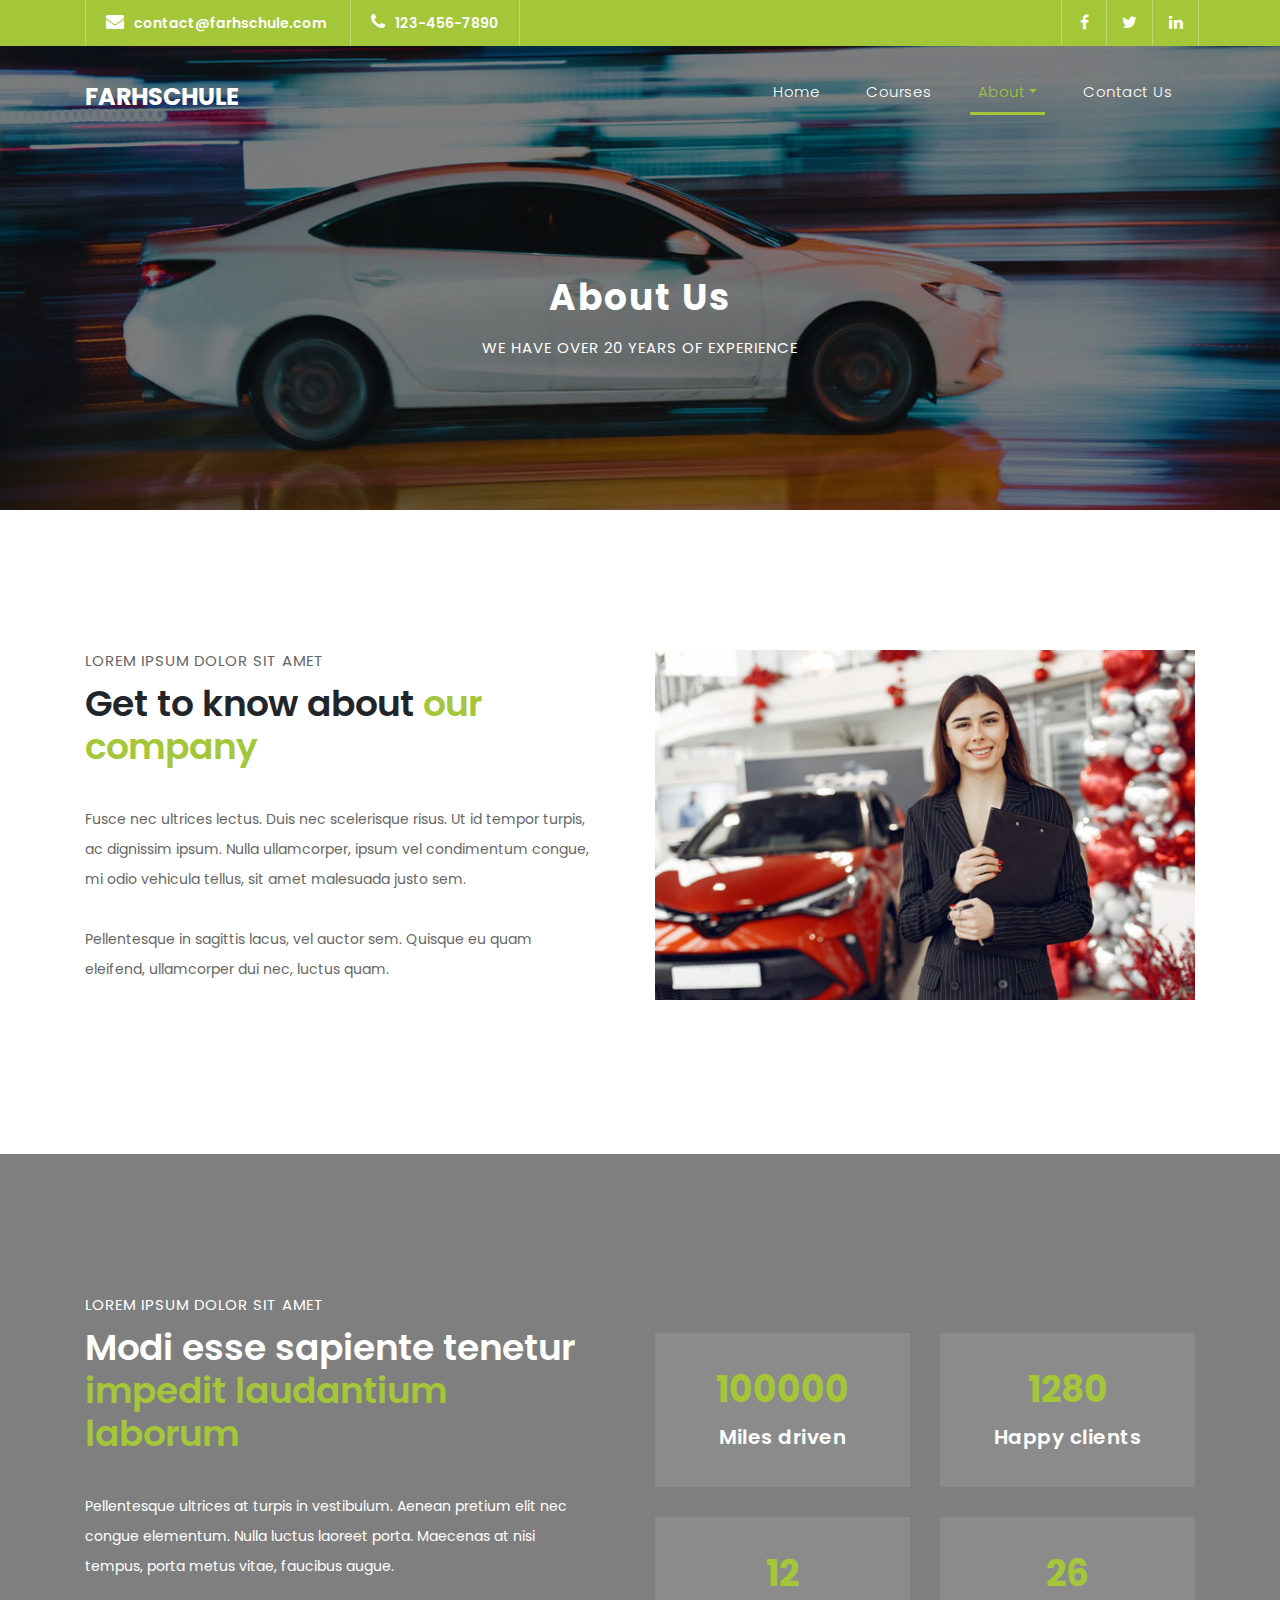
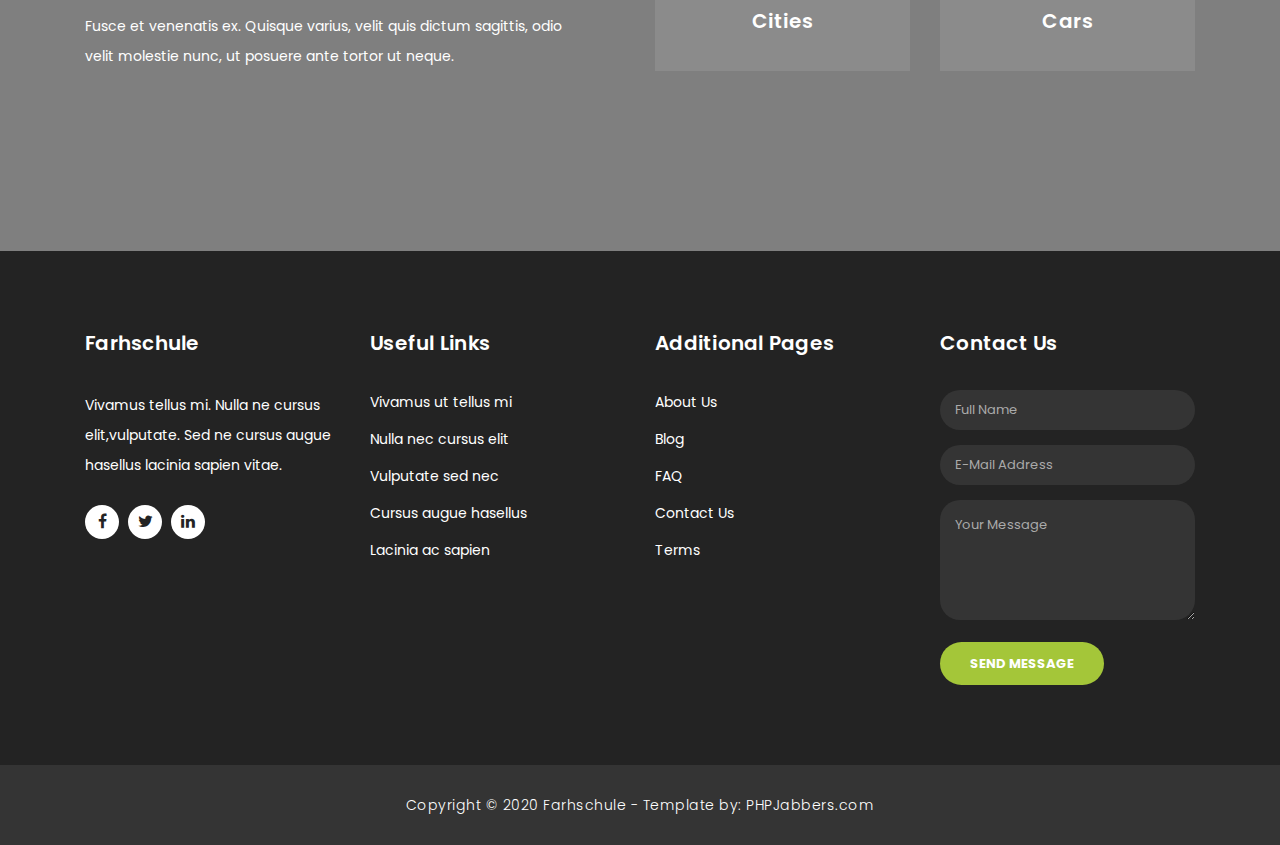
<file: about.html>
<!DOCTYPE html>
<html lang="en">

  <head>

    <meta charset="utf-8">
    <meta name="viewport" content="width=device-width, initial-scale=1, shrink-to-fit=no">
    <meta name="description" content="">
    <meta name="author" content="">
    <link href="https://fonts.googleapis.com/css?family=Poppins:100,200,300,400,500,600,700,800,900&display=swap" rel="stylesheet">

    <title>Farhschule</title>

    <!-- Bootstrap core CSS -->
    <link href="vendor/bootstrap/css/bootstrap.min.css" rel="stylesheet">

    <!-- Additional CSS Files -->
    <link rel="stylesheet" href="assets/css/fontawesome.css">
    <link rel="stylesheet" href="assets/css/style.css">
    <link rel="stylesheet" href="assets/css/owl.css">
  </head>

  <body>

    <!-- ***** Preloader Start ***** -->
    <div id="preloader">
        <div class="jumper">
            <div></div>
            <div></div>
            <div></div>
        </div>
    </div>  
    <!-- ***** Preloader End ***** -->

    <!-- Header -->
    <div class="sub-header">
      <div class="container">
        <div class="row">
          <div class="col-md-8 col-xs-12">
            <ul class="left-info">
              <li><a href="#"><i class="fa fa-envelope"></i>contact@farhschule.com</a></li>
              <li><a href="#"><i class="fa fa-phone"></i>123-456-7890</a></li>
            </ul>
          </div>
          <div class="col-md-4">
            <ul class="right-icons">
              <li><a href="#"><i class="fa fa-facebook"></i></a></li>
              <li><a href="#"><i class="fa fa-twitter"></i></a></li>
              <li><a href="#"><i class="fa fa-linkedin"></i></a></li>
            </ul>
          </div>
        </div>
      </div>
    </div>
    
    <header class="">
      <nav class="navbar navbar-expand-lg">
        <div class="container">
          <a class="navbar-brand" href="index.html"><h2>Farhschule</h2></a>
          <button class="navbar-toggler" type="button" data-toggle="collapse" data-target="#navbarResponsive" aria-controls="navbarResponsive" aria-expanded="false" aria-label="Toggle navigation">
            <span class="navbar-toggler-icon"></span>
          </button>
          <div class="collapse navbar-collapse" id="navbarResponsive">
            <ul class="navbar-nav ml-auto">
              <li class="nav-item">
                <a class="nav-link" href="index.html">Home
                  <span class="sr-only">(current)</span>
                </a>
              </li>
              <li class="nav-item">
                <a class="nav-link" href="courses.html">Courses</a>
              </li>
              <li class="nav-item dropdown active">
                <a class="dropdown-toggle nav-link" data-toggle="dropdown" href="#" role="button" aria-haspopup="true" aria-expanded="false">About</a>
              
                <div class="dropdown-menu">
                    <a class="dropdown-item active" href="about.html">About Us</a>
                    <a class="dropdown-item" href="blog.html">Blog</a>
                    <a class="dropdown-item" href="team.html">Team</a>
                    <a class="dropdown-item" href="testimonials.html">Testimonials</a>
                    <a class="dropdown-item" href="faq.html">FAQ</a>
                    <a class="dropdown-item" href="terms.html">Terms</a>
                </div>
              </li>
              <li class="nav-item">
                <a class="nav-link" href="contact.html">Contact Us</a>
              </li>
            </ul>
          </div>
        </div>
      </nav>
    </header>

    <!-- Page Content -->
    <div class="page-heading header-text">
      <div class="container">
        <div class="row">
          <div class="col-md-12">
            <h1>About Us</h1>
            <span>We have over 20 years of experience</span>
          </div>
        </div>
      </div>
    </div>

    <div class="more-info about-info">
      <div class="container">
        <div class="row">
          <div class="col-md-12">
            <div class="more-info-content">
              <div class="row">
                <div class="col-md-6 align-self-center">
                  <div class="right-content">
                    <span>Lorem ipsum dolor sit amet</span>
                    <h2>Get to know about <em>our company</em></h2>
                    <p>Fusce nec ultrices lectus. Duis nec scelerisque risus. Ut id tempor turpis, ac dignissim ipsum. Nulla ullamcorper, ipsum vel condimentum congue, mi odio vehicula tellus, sit amet malesuada justo sem. 
                    <br><br>Pellentesque in sagittis lacus, vel auctor sem. Quisque eu quam eleifend, ullamcorper dui nec, luctus quam.</p>
                  </div>
                </div>
                <div class="col-md-6">
                  <div class="left-image">
                    <img src="assets/images/about-1-570x350.jpg" alt="">
                  </div>
                </div>
              </div>
            </div>
          </div>
        </div>
      </div>
    </div>

    <div class="fun-facts">
      <div class="container">
        <div class="row">
          <div class="col-md-6">
            <div class="left-content">
              <span>Lorem ipsum dolor sit amet</span>
              <h2>Modi esse sapiente tenetur <em>impedit laudantium laborum</em></h2>
              <p>Pellentesque ultrices at turpis in vestibulum. Aenean pretium elit nec congue elementum. Nulla luctus laoreet porta. Maecenas at nisi tempus, porta metus vitae, faucibus augue. 
              <br><br>Fusce et venenatis ex. Quisque varius, velit quis dictum sagittis, odio velit molestie nunc, ut posuere ante tortor ut neque.</p>
            </div>
          </div>
          <div class="col-md-6 align-self-center">
            <div class="row">
              <div class="col-md-6">
                <div class="count-area-content">
                  <div class="count-digit">100000</div>
                  <div class="count-title">Miles driven</div>
                </div>
              </div>
              <div class="col-md-6">
                <div class="count-area-content">
                  <div class="count-digit">1280</div>
                  <div class="count-title">Happy clients</div>
                </div>
              </div>
              <div class="col-md-6">
                <div class="count-area-content">
                  <div class="count-digit">12</div>
                  <div class="count-title">Cities</div>
                </div>
              </div>
              <div class="col-md-6">
                <div class="count-area-content">
                  <div class="count-digit">26</div>
                  <div class="count-title">Cars</div>
                </div>
              </div>
            </div>
          </div>
        </div>
      </div>
    </div>

    <!-- Footer Starts Here -->
    <footer>
      <div class="container">
        <div class="row">
          <div class="col-md-3 footer-item">
            <h4>Farhschule</h4>
            <p>Vivamus tellus mi. Nulla ne cursus elit,vulputate. Sed ne cursus augue hasellus lacinia sapien vitae.</p>
            <ul class="social-icons">
              <li><a rel="nofollow" href="#" target="_blank"><i class="fa fa-facebook"></i></a></li>
              <li><a href="#"><i class="fa fa-twitter"></i></a></li>
              <li><a href="#"><i class="fa fa-linkedin"></i></a></li>
            </ul>
          </div>
          <div class="col-md-3 footer-item">
            <h4>Useful Links</h4>
            <ul class="menu-list">
              <li><a href="#">Vivamus ut tellus mi</a></li>
              <li><a href="#">Nulla nec cursus elit</a></li>
              <li><a href="#">Vulputate sed nec</a></li>
              <li><a href="#">Cursus augue hasellus</a></li>
              <li><a href="#">Lacinia ac sapien</a></li>
            </ul>
          </div>
          <div class="col-md-3 footer-item">
            <h4>Additional Pages</h4>
            <ul class="menu-list">
              <li><a href="#">About Us</a></li>
              <li><a href="#">Blog</a></li>
              <li><a href="#">FAQ</a></li>
              <li><a href="#">Contact Us</a></li>
              <li><a href="#">Terms</a></li>
            </ul>
          </div>
          <div class="col-md-3 footer-item last-item">
            <h4>Contact Us</h4>
            <div class="contact-form">
              <form id="contact footer-contact" action="" method="post">
                <div class="row">
                  <div class="col-lg-12 col-md-12 col-sm-12">
                    <fieldset>
                      <input name="name" type="text" class="form-control" id="name" placeholder="Full Name" required="">
                    </fieldset>
                  </div>
                  <div class="col-lg-12 col-md-12 col-sm-12">
                    <fieldset>
                      <input name="email" type="text" class="form-control" id="email" pattern="[^ @]*@[^ @]*" placeholder="E-Mail Address" required="">
                    </fieldset>
                  </div>
                  <div class="col-lg-12">
                    <fieldset>
                      <textarea name="message" rows="6" class="form-control" id="message" placeholder="Your Message" required=""></textarea>
                    </fieldset>
                  </div>
                  <div class="col-lg-12">
                    <fieldset>
                      <button type="submit" id="form-submit" class="filled-button">Send Message</button>
                    </fieldset>
                  </div>
                </div>
              </form>
            </div>
          </div>
        </div>
      </div>
    </footer>
    
    <div class="sub-footer">
      <div class="container">
        <div class="row">
          <div class="col-md-12">
            <p>
                Copyright © 2020 Farhschule
                - Template by: <a href="https://www.phpjabbers.com/">PHPJabbers.com</a>
            </p>
          </div>
        </div>
      </div>
    </div>

    <!-- Bootstrap core JavaScript -->
    <script src="vendor/jquery/jquery.min.js"></script>
    <script src="vendor/bootstrap/js/bootstrap.bundle.min.js"></script>

    <!-- Additional Scripts -->
    <script src="assets/js/custom.js"></script>
    <script src="assets/js/owl.js"></script>
    <script src="assets/js/slick.js"></script>
    <script src="assets/js/accordions.js"></script>

    <script language = "text/Javascript"> 
      cleared[0] = cleared[1] = cleared[2] = 0; //set a cleared flag for each field
      function clearField(t){                   //declaring the array outside of the
      if(! cleared[t.id]){                      // function makes it static and global
          cleared[t.id] = 1;  // you could use true and false, but that's more typing
          t.value='';         // with more chance of typos
          t.style.color='#fff';
          }
      }
    </script>

  </body>
</html>
</file>
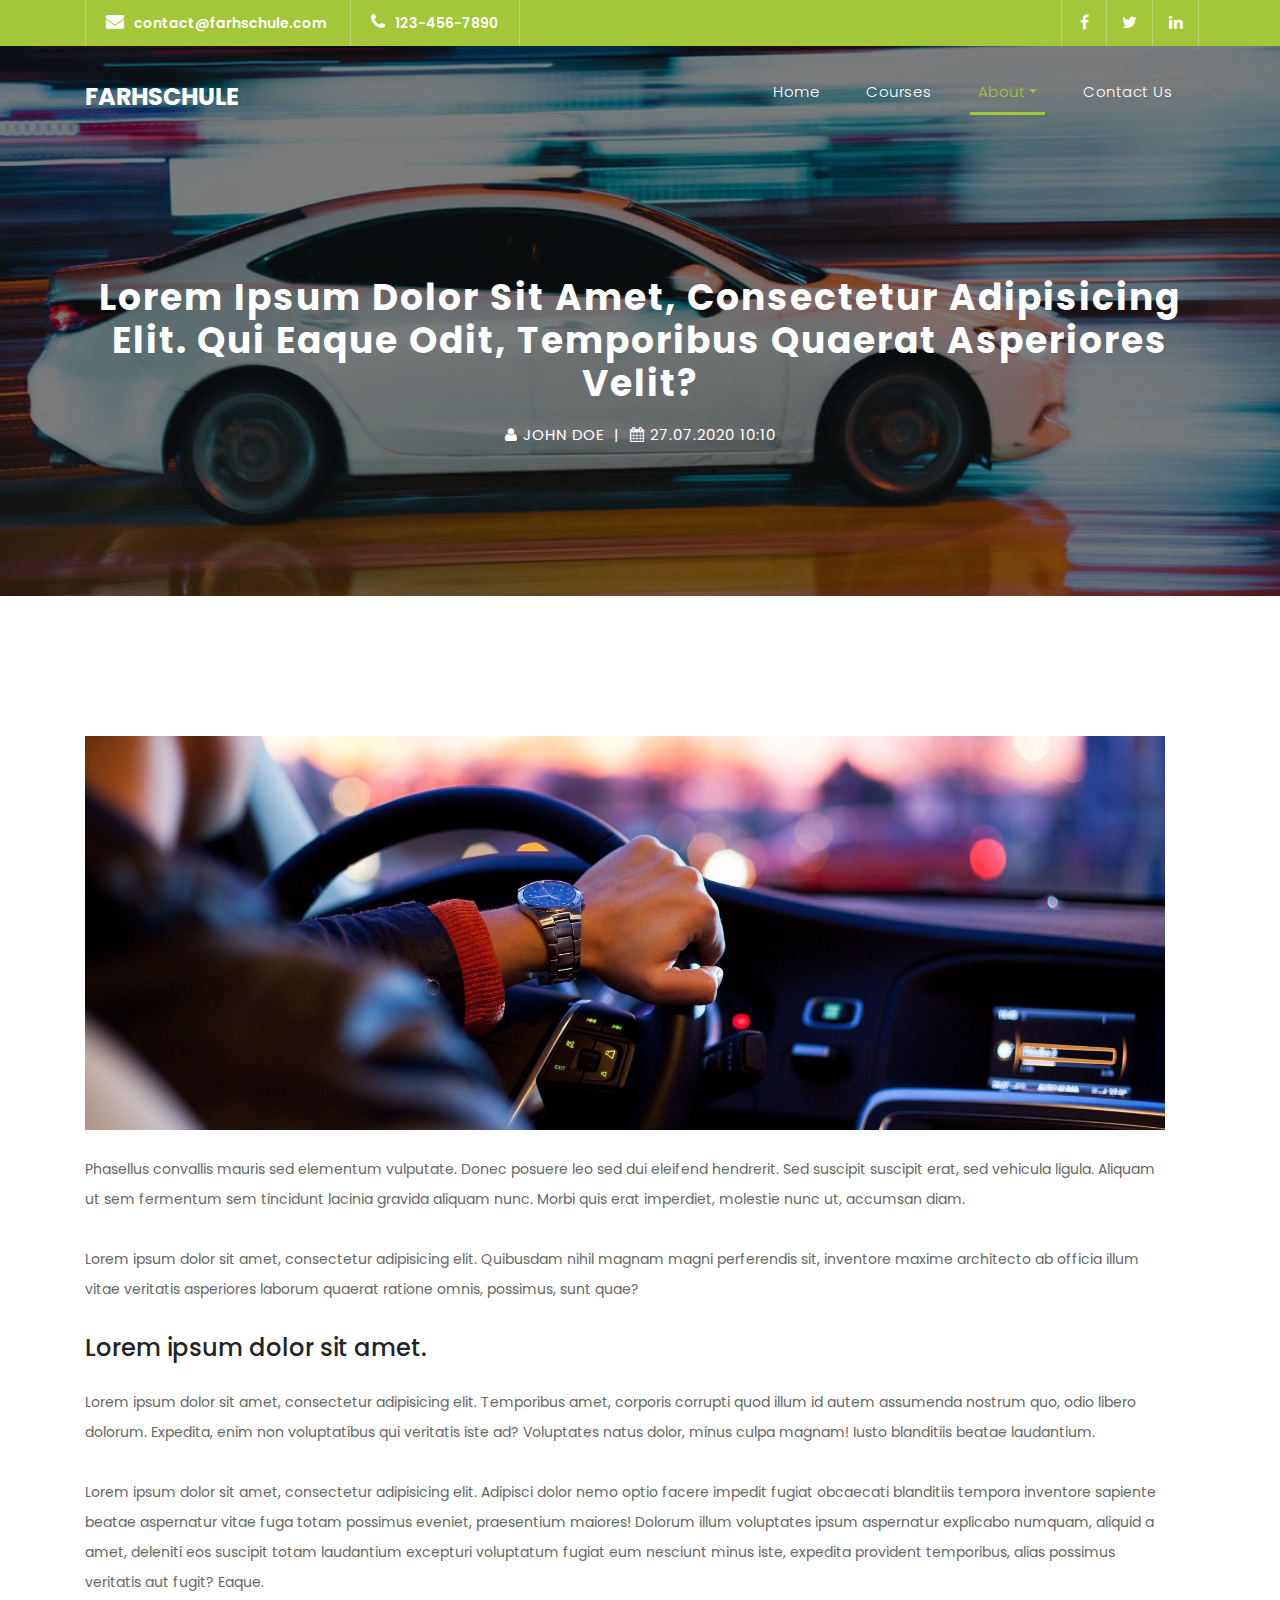
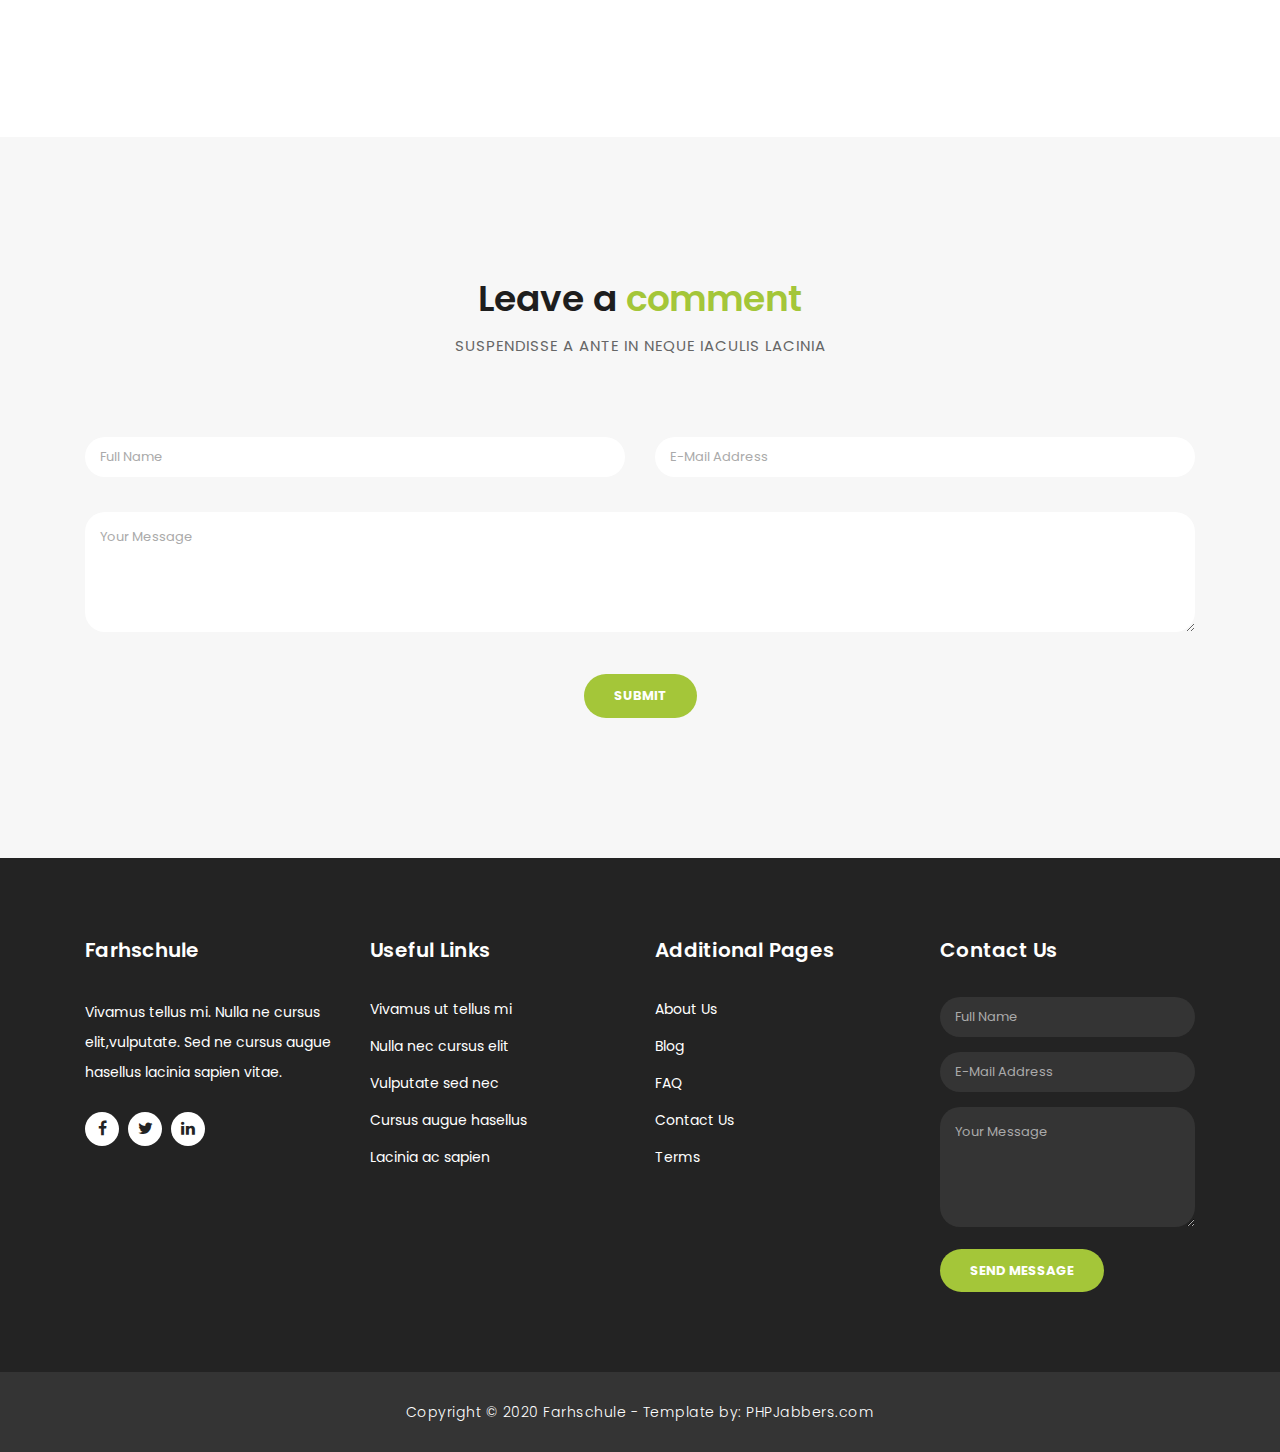
<file: blog-details.html>
<!DOCTYPE html>
<html lang="en">

  <head>

    <meta charset="utf-8">
    <meta name="viewport" content="width=device-width, initial-scale=1, shrink-to-fit=no">
    <meta name="description" content="">
    <meta name="author" content="">
    <link href="https://fonts.googleapis.com/css?family=Poppins:100,200,300,400,500,600,700,800,900&display=swap" rel="stylesheet">

    <title>Farhschule</title>

    <!-- Bootstrap core CSS -->
    <link href="vendor/bootstrap/css/bootstrap.min.css" rel="stylesheet">

    <!-- Additional CSS Files -->
    <link rel="stylesheet" href="assets/css/fontawesome.css">
    <link rel="stylesheet" href="assets/css/style.css">
    <link rel="stylesheet" href="assets/css/owl.css">
  </head>

  <body>

    <!-- ***** Preloader Start ***** -->
    <div id="preloader">
        <div class="jumper">
            <div></div>
            <div></div>
            <div></div>
        </div>
    </div>  
    <!-- ***** Preloader End ***** -->

    <!-- Header -->
    <div class="sub-header">
      <div class="container">
        <div class="row">
          <div class="col-md-8 col-xs-12">
            <ul class="left-info">
              <li><a href="#"><i class="fa fa-envelope"></i>contact@farhschule.com</a></li>
              <li><a href="#"><i class="fa fa-phone"></i>123-456-7890</a></li>
            </ul>
          </div>
          <div class="col-md-4">
            <ul class="right-icons">
              <li><a href="#"><i class="fa fa-facebook"></i></a></li>
              <li><a href="#"><i class="fa fa-twitter"></i></a></li>
              <li><a href="#"><i class="fa fa-linkedin"></i></a></li>
            </ul>
          </div>
        </div>
      </div>
    </div>
    
    <header class="">
      <nav class="navbar navbar-expand-lg">
        <div class="container">
          <a class="navbar-brand" href="index.html"><h2>Farhschule</h2></a>
          <button class="navbar-toggler" type="button" data-toggle="collapse" data-target="#navbarResponsive" aria-controls="navbarResponsive" aria-expanded="false" aria-label="Toggle navigation">
            <span class="navbar-toggler-icon"></span>
          </button>
          <div class="collapse navbar-collapse" id="navbarResponsive">
            <ul class="navbar-nav ml-auto">
              <li class="nav-item">
                <a class="nav-link" href="index.html">Home
                  <span class="sr-only">(current)</span>
                </a>
              </li>
              <li class="nav-item">
                <a class="nav-link" href="courses.html">Courses</a>
              </li>
              <li class="nav-item dropdown active">
                <a class="dropdown-toggle nav-link" data-toggle="dropdown" href="#" role="button" aria-haspopup="true" aria-expanded="false">About</a>
              
                <div class="dropdown-menu">
                    <a class="dropdown-item" href="about.html">About Us</a>
                    <a class="dropdown-item active" href="blog.html">Blog</a>
                    <a class="dropdown-item" href="team.html">Team</a>
                    <a class="dropdown-item" href="testimonials.html">Testimonials</a>
                    <a class="dropdown-item" href="faq.html">FAQ</a>
                    <a class="dropdown-item" href="terms.html">Terms</a>
                </div>
              </li>
              <li class="nav-item">
                <a class="nav-link" href="contact.html">Contact Us</a>
              </li>
            </ul>
          </div>
        </div>
      </nav>
    </header>

    <!-- Page Content -->
    <div class="page-heading header-text">
      <div class="container">
        <div class="row">
          <div class="col-md-12">
            <h1>Lorem ipsum dolor sit amet, consectetur adipisicing elit. Qui eaque odit, temporibus quaerat asperiores velit?</h1>
            <span><i class="fa fa-user"></i> John Doe &nbsp;|&nbsp; <i class="fa fa-calendar"></i> 27.07.2020 10:10</span>
          </div>
        </div>
      </div>
    </div>

    <div class="more-info about-info">
      <div class="container">
        <div class="more-info-content">
          <div class="right-content">
            <div>
              <img src="assets/images/blog-image-fullscren-1-1920x700.jpg" class="img-fluid" alt="">
            </div>
            <br>
            <p>Phasellus convallis mauris sed elementum vulputate. Donec posuere leo sed dui eleifend hendrerit. Sed suscipit suscipit erat, sed vehicula ligula. Aliquam ut sem fermentum sem tincidunt lacinia gravida aliquam nunc. Morbi quis erat imperdiet, molestie nunc ut, accumsan diam.</p>

            <p>Lorem ipsum dolor sit amet, consectetur adipisicing elit. Quibusdam nihil magnam magni perferendis sit, inventore maxime architecto ab officia illum vitae veritatis asperiores laborum quaerat ratione omnis, possimus, sunt quae?</p>
            
            <h4>Lorem ipsum dolor sit amet.</h4>

            <br>

            <p>Lorem ipsum dolor sit amet, consectetur adipisicing elit. Temporibus amet, corporis corrupti quod illum id autem assumenda nostrum quo, odio libero dolorum. Expedita, enim non voluptatibus qui veritatis iste ad? Voluptates natus dolor, minus culpa magnam! Iusto blanditiis beatae laudantium.</p>

            <p>Lorem ipsum dolor sit amet, consectetur adipisicing elit. Adipisci dolor nemo optio facere impedit fugiat obcaecati blanditiis tempora inventore sapiente beatae aspernatur vitae fuga totam possimus eveniet, praesentium maiores! Dolorum illum voluptates ipsum aspernatur explicabo numquam, aliquid a amet, deleniti eos suscipit totam laudantium excepturi voluptatum fugiat eum nesciunt minus iste, expedita provident temporibus, alias possimus veritatis aut fugit? Eaque.</p>
          </div>
        </div>
      </div>
    </div>

    <div class="callback-form contact-us">
      <div class="container">
        <div class="row">
          <div class="col-md-12">
            <div class="section-heading">
              <h2>Leave a <em>comment</em></h2>
              <span>Suspendisse a ante in neque iaculis lacinia</span>
            </div>
          </div>
          <div class="col-md-12">
            <div class="contact-form">
              <form id="contact" action="" method="get">
                <div class="row">
                  <div class="col-lg-6 col-md-12 col-sm-12">
                    <fieldset>
                      <input name="name" type="text" class="form-control" id="name" placeholder="Full Name" required="">
                    </fieldset>
                  </div>
                  <div class="col-lg-6 col-md-12 col-sm-12">
                    <fieldset>
                      <input name="email" type="text" class="form-control" id="email" pattern="[^ @]*@[^ @]*" placeholder="E-Mail Address" required="">
                    </fieldset>
                  </div>
                  <div class="col-lg-12">
                    <fieldset>
                      <textarea name="message" rows="6" class="form-control" id="message" placeholder="Your Message" required=""></textarea>
                    </fieldset>
                  </div>
                  <div class="col-lg-12">
                    <fieldset>
                      <button type="submit" id="form-submit" class="filled-button">Submit</button>
                    </fieldset>
                  </div>
                </div>
              </form>
            </div>
          </div>
        </div>
      </div>
    </div>

    <!-- Footer Starts Here -->
    <footer>
      <div class="container">
        <div class="row">
          <div class="col-md-3 footer-item">
            <h4>Farhschule</h4>
            <p>Vivamus tellus mi. Nulla ne cursus elit,vulputate. Sed ne cursus augue hasellus lacinia sapien vitae.</p>
            <ul class="social-icons">
              <li><a rel="nofollow" href="#" target="_blank"><i class="fa fa-facebook"></i></a></li>
              <li><a href="#"><i class="fa fa-twitter"></i></a></li>
              <li><a href="#"><i class="fa fa-linkedin"></i></a></li>
            </ul>
          </div>
          <div class="col-md-3 footer-item">
            <h4>Useful Links</h4>
            <ul class="menu-list">
              <li><a href="#">Vivamus ut tellus mi</a></li>
              <li><a href="#">Nulla nec cursus elit</a></li>
              <li><a href="#">Vulputate sed nec</a></li>
              <li><a href="#">Cursus augue hasellus</a></li>
              <li><a href="#">Lacinia ac sapien</a></li>
            </ul>
          </div>
          <div class="col-md-3 footer-item">
            <h4>Additional Pages</h4>
            <ul class="menu-list">
              <li><a href="#">About Us</a></li>
              <li><a href="#">Blog</a></li>
              <li><a href="#">FAQ</a></li>
              <li><a href="#">Contact Us</a></li>
              <li><a href="#">Terms</a></li>
            </ul>
          </div>
          <div class="col-md-3 footer-item last-item">
            <h4>Contact Us</h4>
            <div class="contact-form">
              <form id="contact footer-contact" action="" method="post">
                <div class="row">
                  <div class="col-lg-12 col-md-12 col-sm-12">
                    <fieldset>
                      <input name="name" type="text" class="form-control" id="name" placeholder="Full Name" required="">
                    </fieldset>
                  </div>
                  <div class="col-lg-12 col-md-12 col-sm-12">
                    <fieldset>
                      <input name="email" type="text" class="form-control" id="email" pattern="[^ @]*@[^ @]*" placeholder="E-Mail Address" required="">
                    </fieldset>
                  </div>
                  <div class="col-lg-12">
                    <fieldset>
                      <textarea name="message" rows="6" class="form-control" id="message" placeholder="Your Message" required=""></textarea>
                    </fieldset>
                  </div>
                  <div class="col-lg-12">
                    <fieldset>
                      <button type="submit" id="form-submit" class="filled-button">Send Message</button>
                    </fieldset>
                  </div>
                </div>
              </form>
            </div>
          </div>
        </div>
      </div>
    </footer>
    
    <div class="sub-footer">
      <div class="container">
        <div class="row">
          <div class="col-md-12">
            <p>
                Copyright © 2020 Farhschule
                - Template by: <a href="https://www.phpjabbers.com/">PHPJabbers.com</a>
            </p>
          </div>
        </div>
      </div>
    </div>

    <!-- Modal -->
    <div class="modal fade" id="exampleModal" tabindex="-1" role="dialog" aria-labelledby="exampleModalLabel" aria-hidden="true" style="margin-top: 70px;">
      <div class="modal-dialog modal-lg" role="document">
        <div class="modal-content">
          <div class="modal-header">
            <h5 class="modal-title" id="exampleModalLabel">Book Now</h5>
            <button type="button" class="close" data-dismiss="modal" aria-label="Close">
              <span aria-hidden="true">&times;</span>
            </button>
          </div>
          <div class="modal-body">
              <form action="#" id="contact">
                  <div class="row">
                   <div class="col-md-6">
                    <div class="form-group">
                      <fieldset>
                        <input type="text" class="form-control" placeholder="Pick-up location" required="">
                      </fieldset>
                    </div>
                   </div>

                   <div class="col-md-6">
                    <div class="form-group">
                      <fieldset>
                        <input type="text" class="form-control" placeholder="Return location" required="">
                      </fieldset>
                    </div>
                   </div>
                  </div>

                  <div class="row">
                   <div class="col-md-6">
                    <div class="form-group">
                      <fieldset>
                        <input type="text" class="form-control" placeholder="Pick-up date/time" required="">
                      </fieldset>
                    </div>
                   </div>

                   <div class="col-md-6">
                    <div class="form-group">
                      <fieldset>
                        <input type="text" class="form-control" placeholder="Return date/time" required="">
                      </fieldset>
                    </div>
                   </div>
                  </div>

                  <div class="form-group">
                    <fieldset>
                      <input type="text" class="form-control" placeholder="Enter full name" required="">
                    </fieldset>
                  </div>

                  <div class="row">
                   <div class="col-md-6">
                    <div class="form-group">
                      <fieldset>
                        <input type="text" class="form-control" placeholder="Enter email address" required="">
                      </fieldset>
                    </div>
                   </div>

                   <div class="col-md-6">
                    <div class="form-group">
                      <fieldset>
                        <input type="text" class="form-control" placeholder="Enter phone" required="">
                      </fieldset>
                    </div>
                   </div>
                  </div>
              </form>
          </div>
          <div class="modal-footer">
            <button type="button" class="btn btn-secondary" data-dismiss="modal">Cancel</button>
            <button type="button" class="btn btn-primary">Book Now</button>
          </div>
        </div>
      </div>
    </div>

    <!-- Bootstrap core JavaScript -->
    <script src="vendor/jquery/jquery.min.js"></script>
    <script src="vendor/bootstrap/js/bootstrap.bundle.min.js"></script>

    <!-- Additional Scripts -->
    <script src="assets/js/custom.js"></script>
    <script src="assets/js/owl.js"></script>
    <script src="assets/js/slick.js"></script>
    <script src="assets/js/accordions.js"></script>

    <script language = "text/Javascript"> 
      cleared[0] = cleared[1] = cleared[2] = 0; //set a cleared flag for each field
      function clearField(t){                   //declaring the array outside of the
      if(! cleared[t.id]){                      // function makes it static and global
          cleared[t.id] = 1;  // you could use true and false, but that's more typing
          t.value='';         // with more chance of typos
          t.style.color='#fff';
          }
      }
    </script>

  </body>
</html>
</file>
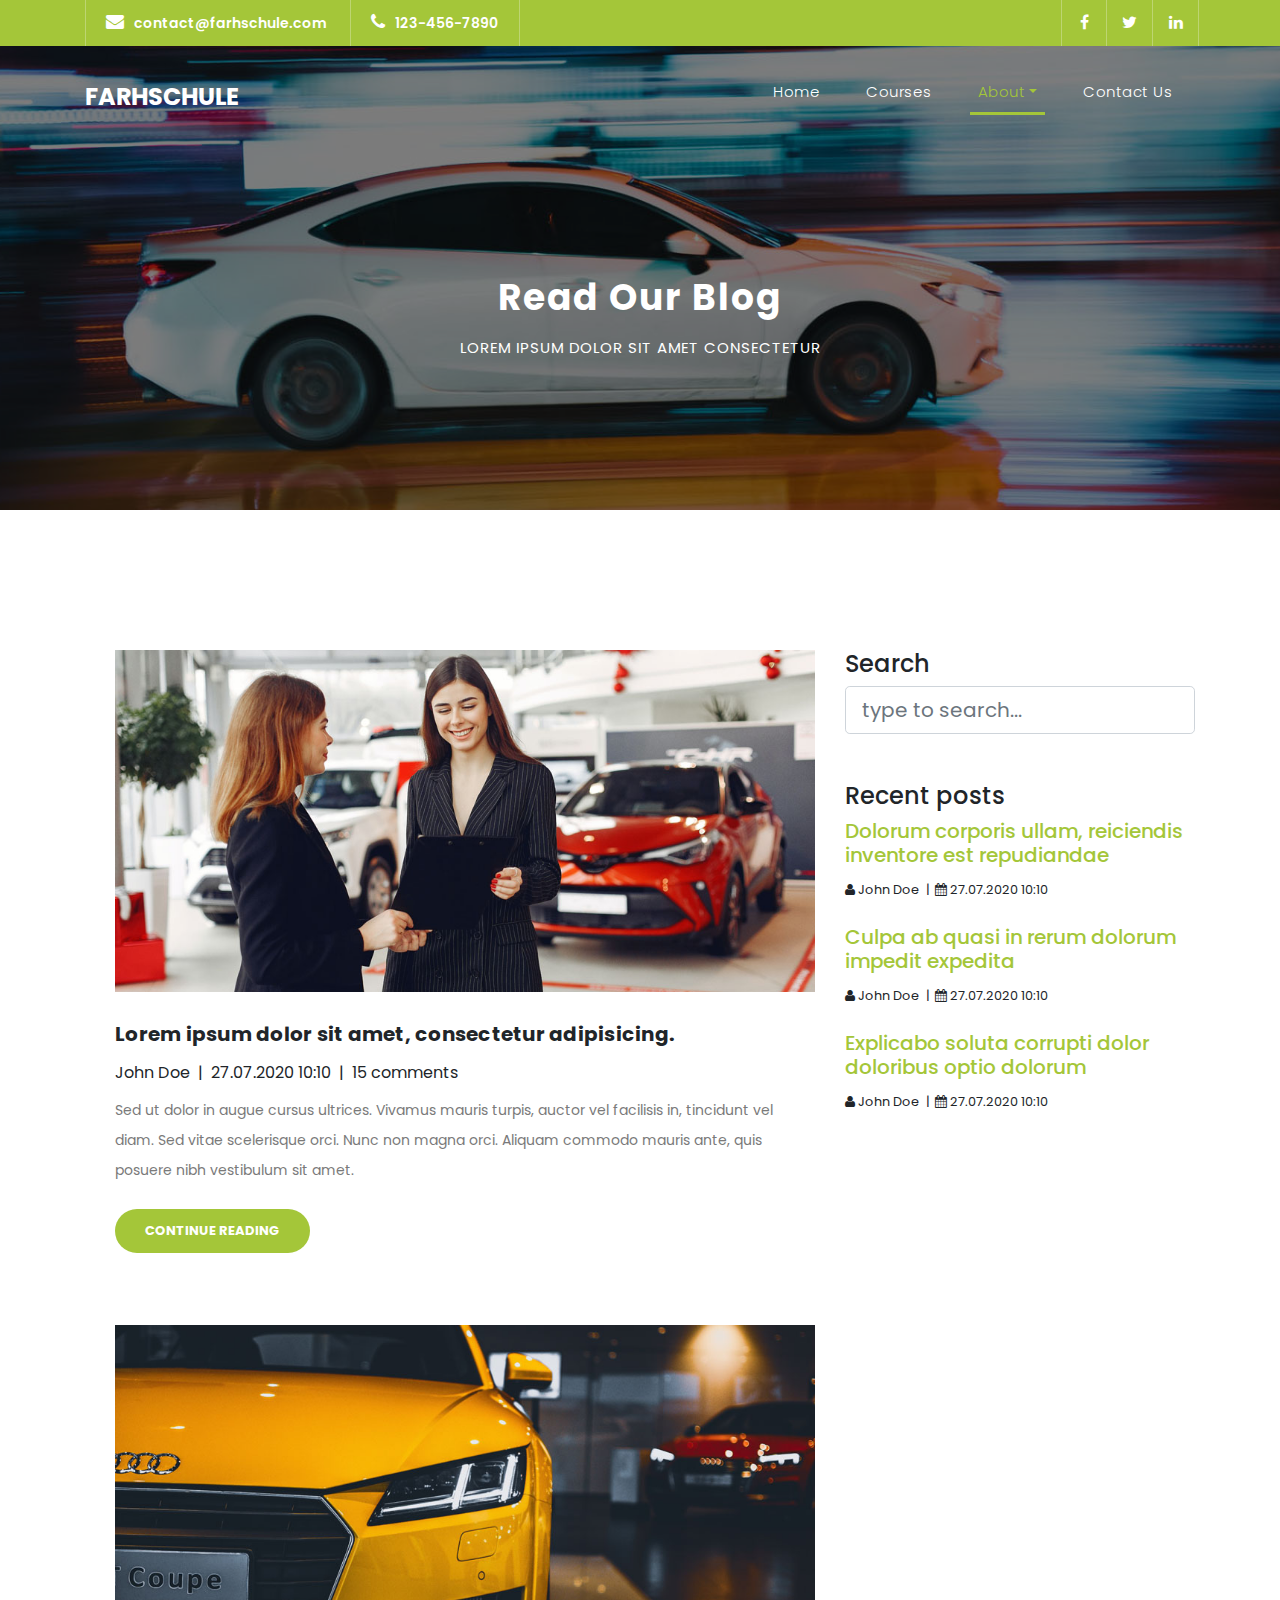
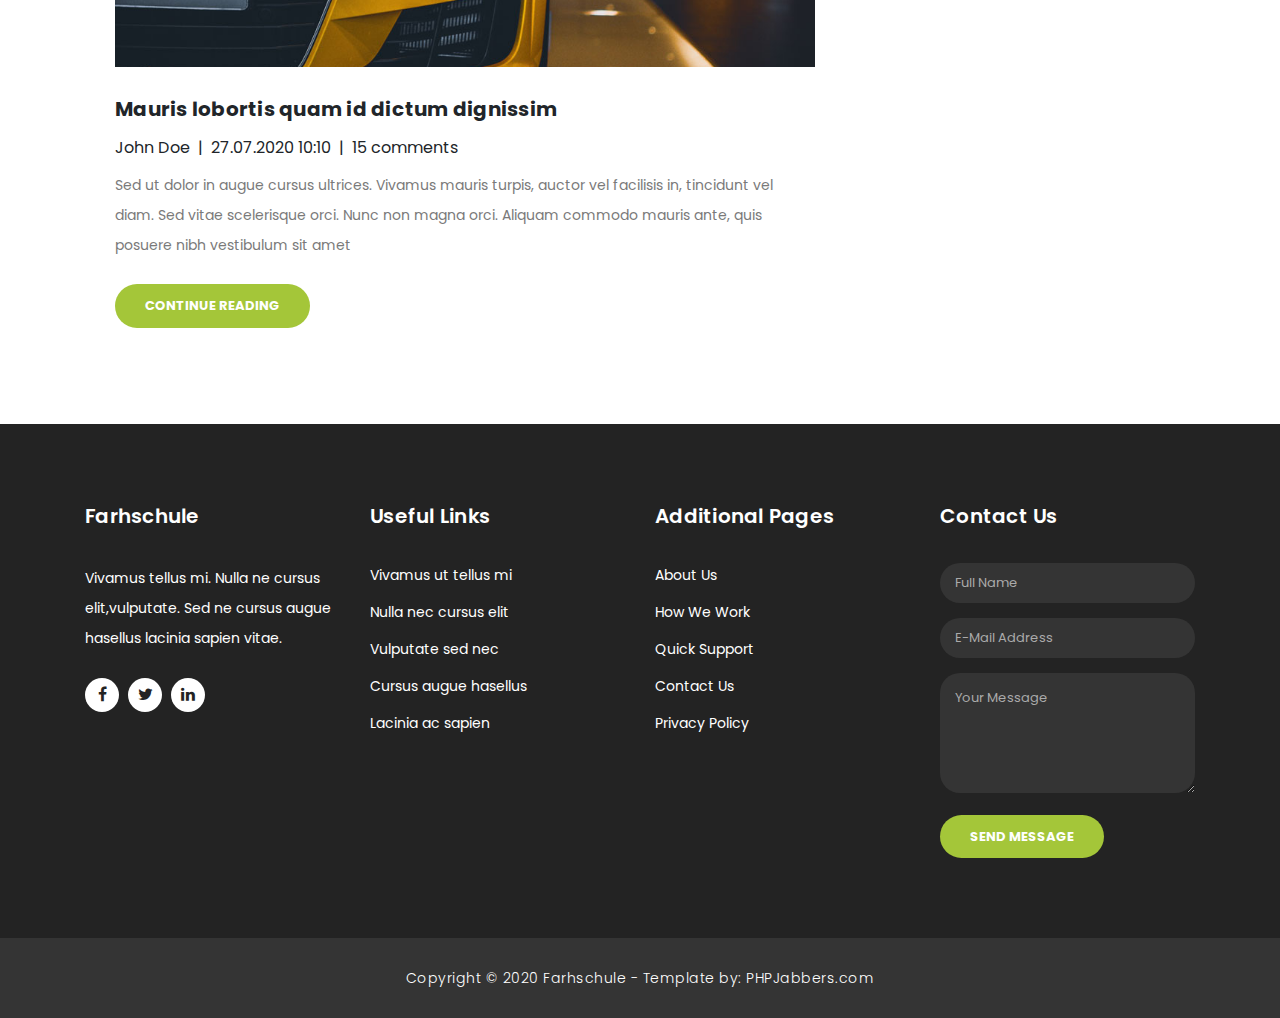
<file: blog.html>
<!DOCTYPE html>
<html lang="en">

  <head>

    <meta charset="utf-8">
    <meta name="viewport" content="width=device-width, initial-scale=1, shrink-to-fit=no">
    <meta name="description" content="">
    <meta name="author" content="">
    <link href="https://fonts.googleapis.com/css?family=Poppins:100,200,300,400,500,600,700,800,900&display=swap" rel="stylesheet">

    <title>Farhschule</title>

    <!-- Bootstrap core CSS -->
    <link href="vendor/bootstrap/css/bootstrap.min.css" rel="stylesheet">

    <!-- Additional CSS Files -->
    <link rel="stylesheet" href="assets/css/fontawesome.css">
    <link rel="stylesheet" href="assets/css/style.css">
    <link rel="stylesheet" href="assets/css/owl.css">
  </head>

  <body>

    <!-- ***** Preloader Start ***** -->
    <div id="preloader">
        <div class="jumper">
            <div></div>
            <div></div>
            <div></div>
        </div>
    </div>  
    <!-- ***** Preloader End ***** -->

    <!-- Header -->
    <div class="sub-header">
      <div class="container">
        <div class="row">
          <div class="col-md-8 col-xs-12">
            <ul class="left-info">
              <li><a href="#"><i class="fa fa-envelope"></i>contact@farhschule.com</a></li>
              <li><a href="#"><i class="fa fa-phone"></i>123-456-7890</a></li>
            </ul>
          </div>
          <div class="col-md-4">
            <ul class="right-icons">
              <li><a href="#"><i class="fa fa-facebook"></i></a></li>
              <li><a href="#"><i class="fa fa-twitter"></i></a></li>
              <li><a href="#"><i class="fa fa-linkedin"></i></a></li>
            </ul>
          </div>
        </div>
      </div>
    </div>
    
    <header class="">
      <nav class="navbar navbar-expand-lg">
        <div class="container">
          <a class="navbar-brand" href="index.html"><h2>Farhschule</h2></a>
          <button class="navbar-toggler" type="button" data-toggle="collapse" data-target="#navbarResponsive" aria-controls="navbarResponsive" aria-expanded="false" aria-label="Toggle navigation">
            <span class="navbar-toggler-icon"></span>
          </button>
          <div class="collapse navbar-collapse" id="navbarResponsive">
            <ul class="navbar-nav ml-auto">
              <li class="nav-item">
                <a class="nav-link" href="index.html">Home
                  <span class="sr-only">(current)</span>
                </a>
              </li>
              <li class="nav-item">
                <a class="nav-link" href="courses.html">Courses</a>
              </li>
              <li class="nav-item dropdown active">
                <a class="dropdown-toggle nav-link" data-toggle="dropdown" href="#" role="button" aria-haspopup="true" aria-expanded="false">About</a>
              
                <div class="dropdown-menu">
                    <a class="dropdown-item" href="about.html">About Us</a>
                    <a class="dropdown-item active" href="blog.html">Blog</a>
                    <a class="dropdown-item" href="team.html">Team</a>
                    <a class="dropdown-item" href="testimonials.html">Testimonials</a>
                    <a class="dropdown-item" href="faq.html">FAQ</a>
                    <a class="dropdown-item" href="terms.html">Terms</a>
                </div>
              </li>
              <li class="nav-item">
                <a class="nav-link" href="contact.html">Contact Us</a>
              </li>
            </ul>
          </div>
        </div>
      </nav>
    </header>

    <!-- Page Content -->
    <div class="page-heading header-text">
      <div class="container">
        <div class="row">
          <div class="col-md-12">
            <h1>Read our Blog</h1>
            <span>Lorem ipsum dolor sit amet consectetur</span>
          </div>
        </div>
      </div>
    </div>

    <div class="single-services">
      <div class="container">
        <div class="row">
          <div class="col-md-8">
            <section class='tabs-content'>
              <article id='tabs-1'>
                <img src="assets/images/blog-image-1-940x460.jpg" alt="">
                <h4><a href="blog-details.html">Lorem ipsum dolor sit amet, consectetur adipisicing.</a></h4>
                <div style="margin-bottom:10px;">
                  <span>John Doe &nbsp;|&nbsp; 27.07.2020 10:10 &nbsp;|&nbsp; 15 comments</span>
                </div>
                <p>Sed ut dolor in augue cursus ultrices. Vivamus mauris turpis, auctor vel facilisis in, tincidunt vel diam. Sed vitae scelerisque orci. Nunc non magna orci. Aliquam commodo mauris ante, quis posuere nibh vestibulum sit amet.</p>
                <br>
                <div>
                  <a href="blog-details.html" class="filled-button">Continue Reading</a>
                </div>
              </article>

              <br>
              <br>
              <br>

              <article id='tabs-2'>
                <img src="assets/images/blog-image-2-940x460.jpg" alt="">
                <h4><a href="blog-details.html">Mauris lobortis quam id dictum dignissim</a></h4>
                <div style="margin-bottom:10px;">
                  <span>John Doe &nbsp;|&nbsp; 27.07.2020 10:10 &nbsp;|&nbsp; 15 comments</span>
                </div>
                <p>Sed ut dolor in augue cursus ultrices. Vivamus mauris turpis, auctor vel facilisis in, tincidunt vel diam. Sed vitae scelerisque orci. Nunc non magna orci. Aliquam commodo mauris ante, quis posuere nibh vestibulum sit amet</p>
                <br>
                <div>
                  <a href="blog-details.html" class="filled-button">Continue Reading</a>
                </div>
              </article>
            </section>
          </div>

          <div class="col-md-4">
              <h4 class="h4">Search</h4>
              
              <form id="search_form" name="gs" method="GET" action="#">
                <input type="text" name="q" class="form-control form-control-lg" placeholder="type to search..." autocomplete="on">
              </form>

              <br>
              <br>

              <h4 class="h4">Recent posts</h4>

              <ul>
                  <li>
                      <h5 style="margin-bottom:10px;"><a href="blog-details.html">Dolorum corporis ullam, reiciendis inventore est repudiandae</a></h5>
                      <small><i class="fa fa-user"></i> John Doe &nbsp;|&nbsp; <i class="fa fa-calendar"></i> 27.07.2020 10:10</small>
                  </li>

                  <li><br></li>

                  <li>
                      <h5 style="margin-bottom:10px;"><a href="blog-details.html">Culpa ab quasi in rerum dolorum impedit expedita</a></h5>
                      <small><i class="fa fa-user"></i> John Doe &nbsp;|&nbsp; <i class="fa fa-calendar"></i> 27.07.2020 10:10</small>
                  </li>

                  <li><br></li>

                  <li>
                    <h5 style="margin-bottom:10px;"><a href="blog-details.html">Explicabo soluta corrupti dolor doloribus optio dolorum</a></h5>

                    <small><i class="fa fa-user"></i> John Doe &nbsp;|&nbsp; <i class="fa fa-calendar"></i> 27.07.2020 10:10</small>
                  </li>
              </ul>
          </div>
        </div>
      </div>
    </div>

    <br>  
    <br>  
    <br>  
    <br>  

    <!-- Footer Starts Here -->
    <footer>
      <div class="container">
        <div class="row">
          <div class="col-md-3 footer-item">
            <h4>Farhschule</h4>
            <p>Vivamus tellus mi. Nulla ne cursus elit,vulputate. Sed ne cursus augue hasellus lacinia sapien vitae.</p>
            <ul class="social-icons">
              <li><a rel="nofollow" href="#" target="_blank"><i class="fa fa-facebook"></i></a></li>
              <li><a href="#"><i class="fa fa-twitter"></i></a></li>
              <li><a href="#"><i class="fa fa-linkedin"></i></a></li>
            </ul>
          </div>
          <div class="col-md-3 footer-item">
            <h4>Useful Links</h4>
            <ul class="menu-list">
              <li><a href="#">Vivamus ut tellus mi</a></li>
              <li><a href="#">Nulla nec cursus elit</a></li>
              <li><a href="#">Vulputate sed nec</a></li>
              <li><a href="#">Cursus augue hasellus</a></li>
              <li><a href="#">Lacinia ac sapien</a></li>
            </ul>
          </div>
          <div class="col-md-3 footer-item">
            <h4>Additional Pages</h4>
            <ul class="menu-list">
              <li><a href="#">About Us</a></li>
              <li><a href="#">How We Work</a></li>
              <li><a href="#">Quick Support</a></li>
              <li><a href="#">Contact Us</a></li>
              <li><a href="#">Privacy Policy</a></li>
            </ul>
          </div>
          <div class="col-md-3 footer-item last-item">
            <h4>Contact Us</h4>
            <div class="contact-form">
              <form id="contact footer-contact" action="" method="post">
                <div class="row">
                  <div class="col-lg-12 col-md-12 col-sm-12">
                    <fieldset>
                      <input name="name" type="text" class="form-control" id="name" placeholder="Full Name" required="">
                    </fieldset>
                  </div>
                  <div class="col-lg-12 col-md-12 col-sm-12">
                    <fieldset>
                      <input name="email" type="text" class="form-control" id="email" pattern="[^ @]*@[^ @]*" placeholder="E-Mail Address" required="">
                    </fieldset>
                  </div>
                  <div class="col-lg-12">
                    <fieldset>
                      <textarea name="message" rows="6" class="form-control" id="message" placeholder="Your Message" required=""></textarea>
                    </fieldset>
                  </div>
                  <div class="col-lg-12">
                    <fieldset>
                      <button type="submit" id="form-submit" class="filled-button">Send Message</button>
                    </fieldset>
                  </div>
                </div>
              </form>
            </div>
          </div>
        </div>
      </div>
    </footer>
    
    <div class="sub-footer">
      <div class="container">
        <div class="row">
          <div class="col-md-12">
            <p>
                Copyright © 2020 Farhschule
                - Template by: <a href="https://www.phpjabbers.com/">PHPJabbers.com</a>
            </p>
          </div>
        </div>
      </div>
    </div>

    <!-- Bootstrap core JavaScript -->
    <script src="vendor/jquery/jquery.min.js"></script>
    <script src="vendor/bootstrap/js/bootstrap.bundle.min.js"></script>

    <!-- Additional Scripts -->
    <script src="assets/js/custom.js"></script>
    <script src="assets/js/owl.js"></script>
    <script src="assets/js/slick.js"></script>
    <script src="assets/js/accordions.js"></script>

    <script language = "text/Javascript"> 
      cleared[0] = cleared[1] = cleared[2] = 0; //set a cleared flag for each field
      function clearField(t){                   //declaring the array outside of the
      if(! cleared[t.id]){                      // function makes it static and global
          cleared[t.id] = 1;  // you could use true and false, but that's more typing
          t.value='';         // with more chance of typos
          t.style.color='#fff';
          }
      }
    </script>

  </body>
</html>
</file>
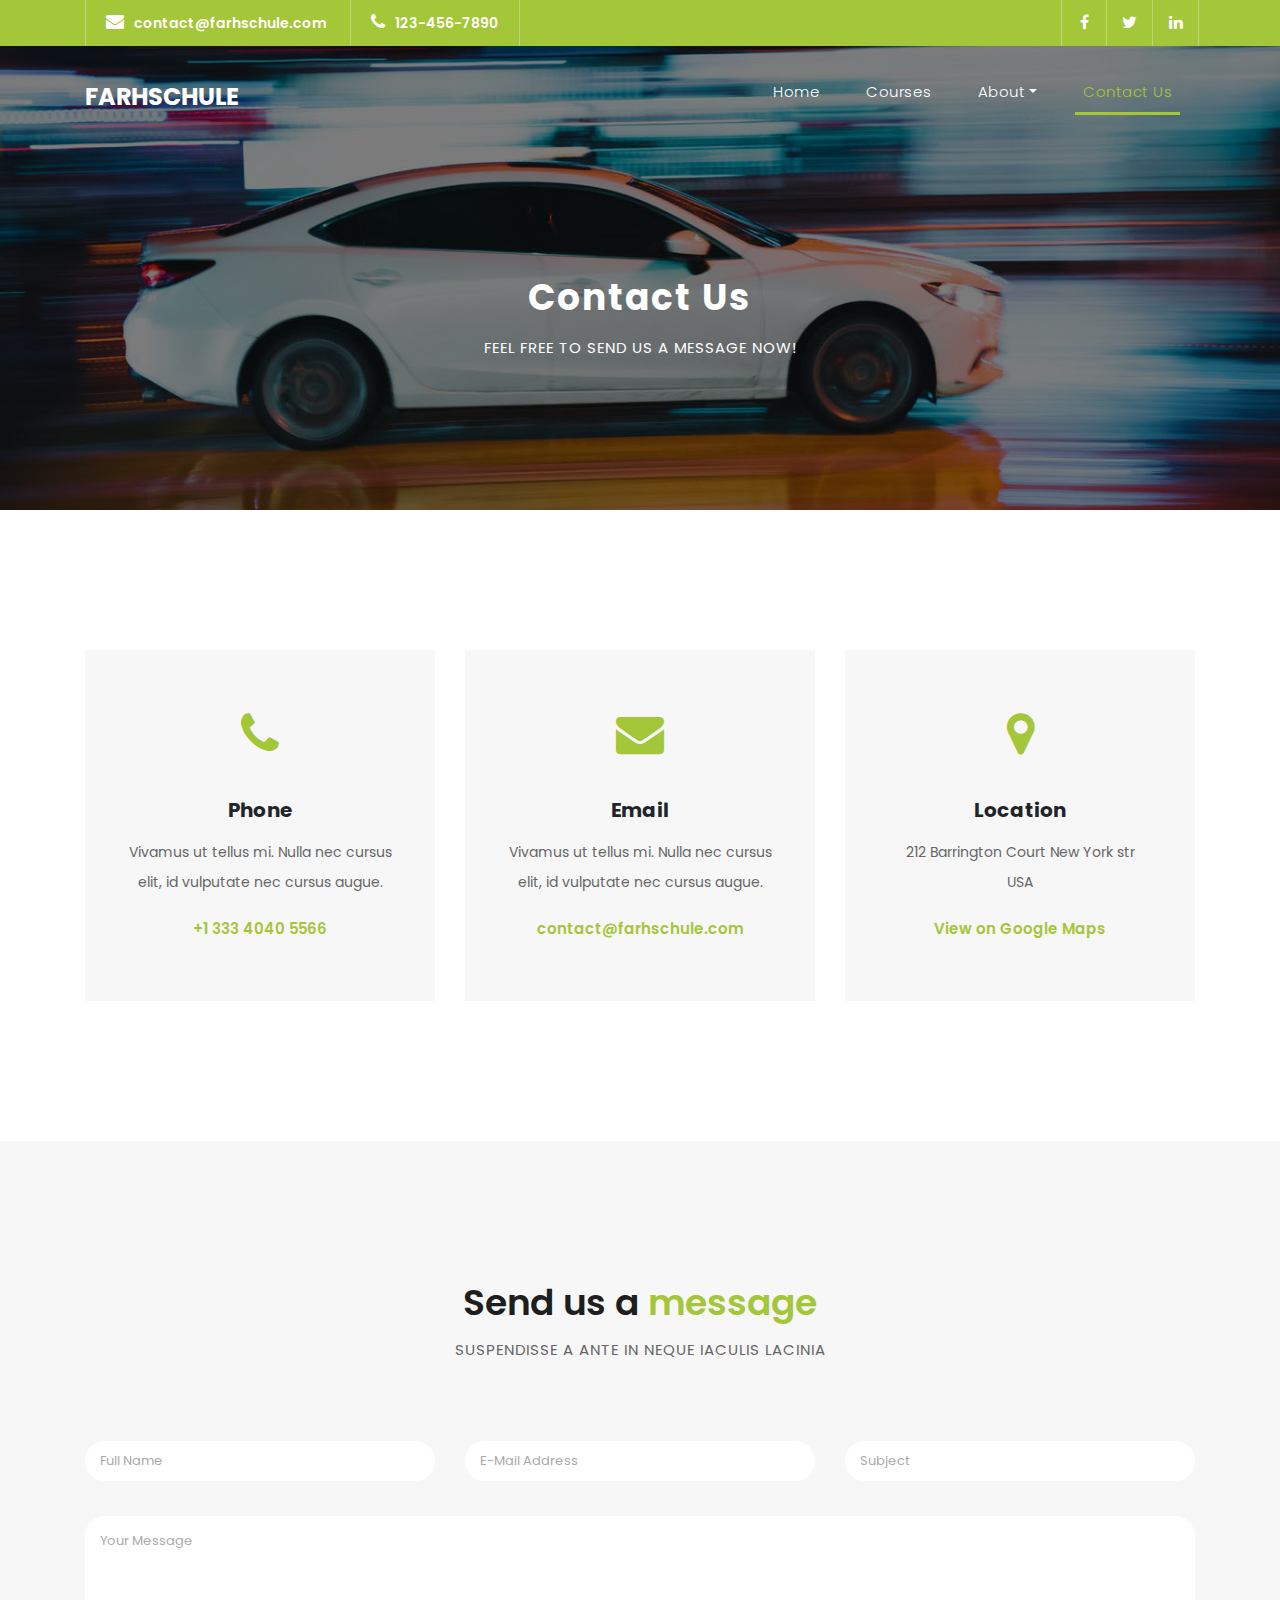
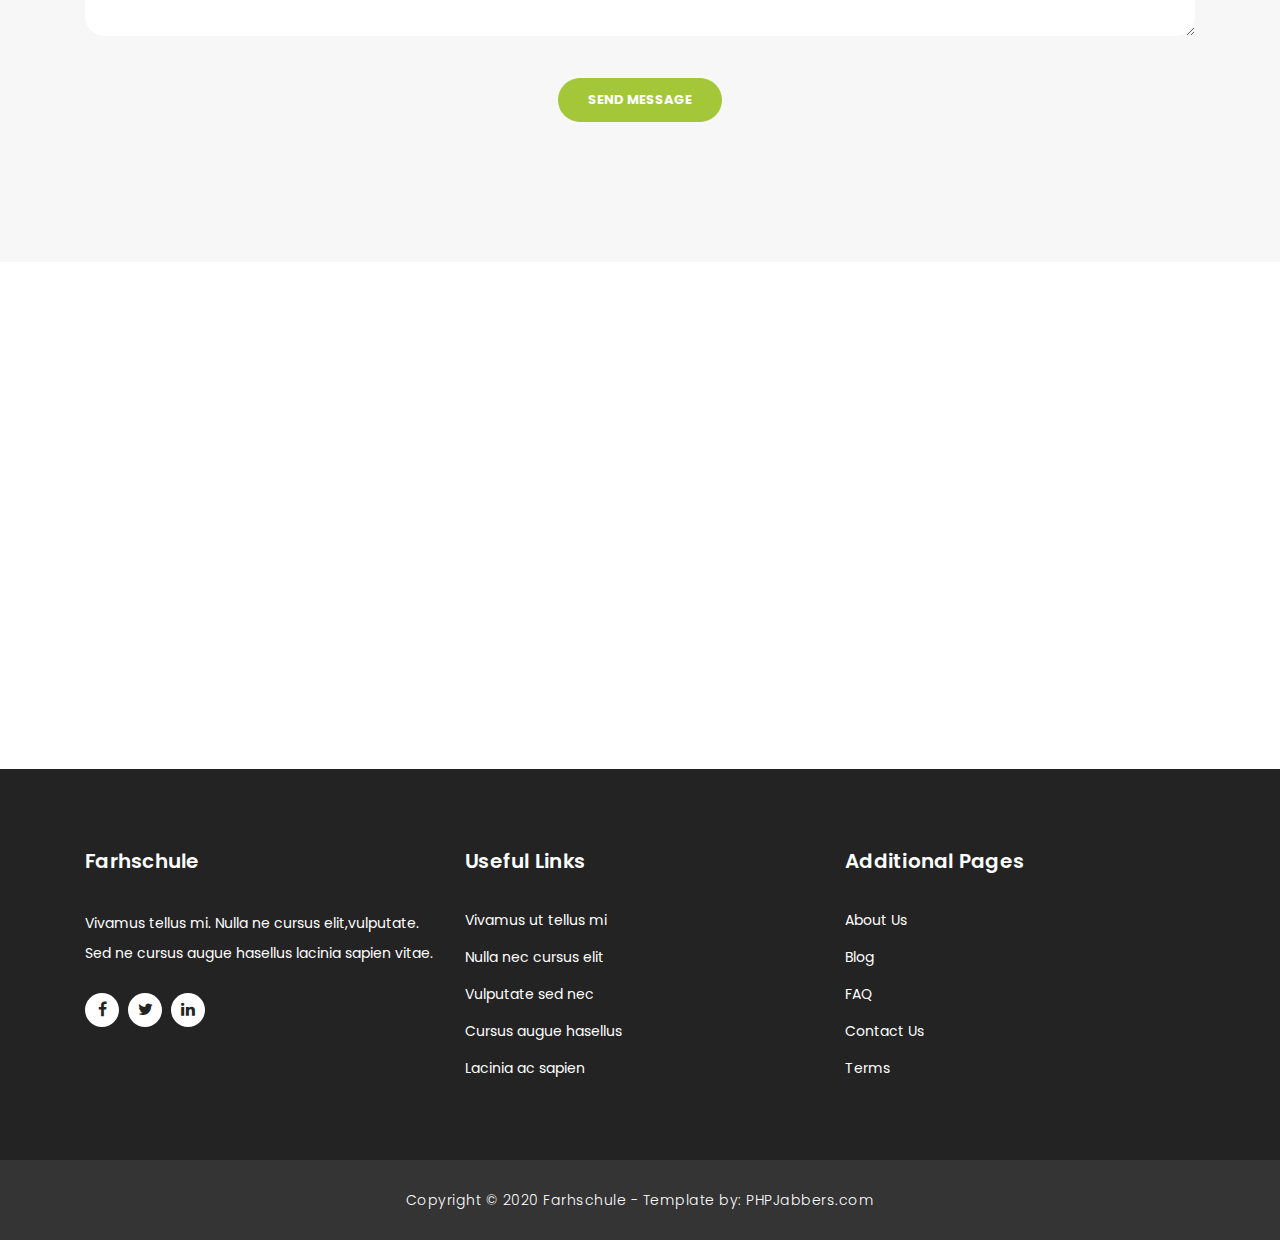
<file: contact.html>
<!DOCTYPE html>
<html lang="en">

  <head>

    <meta charset="utf-8">
    <meta name="viewport" content="width=device-width, initial-scale=1, shrink-to-fit=no">
    <meta name="description" content="">
    <meta name="author" content="">
    <link href="https://fonts.googleapis.com/css?family=Poppins:100,200,300,400,500,600,700,800,900&display=swap" rel="stylesheet">

    <title>Farhschule</title>

    <!-- Bootstrap core CSS -->
    <link href="vendor/bootstrap/css/bootstrap.min.css" rel="stylesheet">

    <!-- Additional CSS Files -->
    <link rel="stylesheet" href="assets/css/fontawesome.css">
    <link rel="stylesheet" href="assets/css/style.css">
    <link rel="stylesheet" href="assets/css/owl.css">
  </head>

  <body>

    <!-- ***** Preloader Start ***** -->
    <div id="preloader">
        <div class="jumper">
            <div></div>
            <div></div>
            <div></div>
        </div>
    </div>  
    <!-- ***** Preloader End ***** -->

    <!-- Header -->
    <div class="sub-header">
      <div class="container">
        <div class="row">
          <div class="col-md-8 col-xs-12">
            <ul class="left-info">
              <li><a href="#"><i class="fa fa-envelope"></i>contact@farhschule.com</a></li>
              <li><a href="#"><i class="fa fa-phone"></i>123-456-7890</a></li>
            </ul>
          </div>
          <div class="col-md-4">
            <ul class="right-icons">
              <li><a href="#"><i class="fa fa-facebook"></i></a></li>
              <li><a href="#"><i class="fa fa-twitter"></i></a></li>
              <li><a href="#"><i class="fa fa-linkedin"></i></a></li>
            </ul>
          </div>
        </div>
      </div>
    </div>
    
    <header class="">
      <nav class="navbar navbar-expand-lg">
        <div class="container">
          <a class="navbar-brand" href="index.html"><h2>Farhschule</h2></a>
          <button class="navbar-toggler" type="button" data-toggle="collapse" data-target="#navbarResponsive" aria-controls="navbarResponsive" aria-expanded="false" aria-label="Toggle navigation">
            <span class="navbar-toggler-icon"></span>
          </button>
          <div class="collapse navbar-collapse" id="navbarResponsive">
            <ul class="navbar-nav ml-auto">
              <li class="nav-item">
                <a class="nav-link" href="index.html">Home
                  <span class="sr-only">(current)</span>
                </a>
              </li>
              <li class="nav-item">
                <a class="nav-link" href="courses.html">Courses</a>
              </li>
              <li class="nav-item dropdown">
                <a class="dropdown-toggle nav-link" data-toggle="dropdown" href="#" role="button" aria-haspopup="true" aria-expanded="false">About</a>
              
                <div class="dropdown-menu">
                    <a class="dropdown-item" href="about.html">About Us</a>
                    <a class="dropdown-item" href="blog.html">Blog</a>
                    <a class="dropdown-item" href="team.html">Team</a>
                    <a class="dropdown-item" href="testimonials.html">Testimonials</a>
                    <a class="dropdown-item" href="faq.html">FAQ</a>
                    <a class="dropdown-item" href="terms.html">Terms</a>
                </div>
              </li>
              <li class="nav-item active">
                <a class="nav-link" href="contact.html">Contact Us</a>
              </li>
            </ul>
          </div>
        </div>
      </nav>
    </header>

    <!-- Page Content -->
    <div class="page-heading header-text">
      <div class="container">
        <div class="row">
          <div class="col-md-12">
            <h1>Contact Us</h1>
            <span>feel free to send us a message now!</span>
          </div>
        </div>
      </div>
    </div>

    <div class="contact-information">
      <div class="container">
        <div class="row">
          <div class="col-md-4">
            <div class="contact-item">
              <i class="fa fa-phone"></i>
              <h4>Phone</h4>
              <p>Vivamus ut tellus mi. Nulla nec cursus elit, id vulputate nec cursus augue.</p>
              <a href="#">+1 333 4040 5566</a>
            </div>
          </div>
          <div class="col-md-4">
            <div class="contact-item">
              <i class="fa fa-envelope"></i>
              <h4>Email</h4>
              <p>Vivamus ut tellus mi. Nulla nec cursus elit, id vulputate nec cursus augue.</p>
              <a href="#">contact@farhschule.com</a>
            </div>
          </div>
          <div class="col-md-4">
            <div class="contact-item">
              <i class="fa fa-map-marker"></i>
              <h4>Location</h4>
              <p>212 Barrington Court New York str <br> USA</p>
              <a href="#">View on Google Maps</a>
            </div>
          </div>
        </div>
      </div>
    </div>

    <div class="callback-form contact-us">
      <div class="container">
        <div class="row">
          <div class="col-md-12">
            <div class="section-heading">
              <h2>Send us a <em>message</em></h2>
              <span>Suspendisse a ante in neque iaculis lacinia</span>
            </div>
          </div>
          <div class="col-md-12">
            <div class="contact-form">
              <form id="contact" action="" method="get">
                <div class="row">
                  <div class="col-lg-4 col-md-12 col-sm-12">
                    <fieldset>
                      <input name="name" type="text" class="form-control" id="name" placeholder="Full Name" required="">
                    </fieldset>
                  </div>
                  <div class="col-lg-4 col-md-12 col-sm-12">
                    <fieldset>
                      <input name="email" type="text" class="form-control" id="email" pattern="[^ @]*@[^ @]*" placeholder="E-Mail Address" required="">
                    </fieldset>
                  </div>
                  <div class="col-lg-4 col-md-12 col-sm-12">
                    <fieldset>
                      <input name="subject" type="text" class="form-control" id="subject" placeholder="Subject" required="">
                    </fieldset>
                  </div>
                  <div class="col-lg-12">
                    <fieldset>
                      <textarea name="message" rows="6" class="form-control" id="message" placeholder="Your Message" required=""></textarea>
                    </fieldset>
                  </div>
                  <div class="col-lg-12">
                    <fieldset>
                      <button type="submit" id="form-submit" class="filled-button">Send Message</button>
                    </fieldset>
                  </div>
                </div>
              </form>
            </div>
          </div>
        </div>
      </div>
    </div>

    <div id="map">
<!-- How to change your own map point
	1. Go to Google Maps
	2. Click on your location point
	3. Click "Share" and choose "Embed map" tab
	4. Copy only URL and paste it within the src="" field below
-->
      <iframe src="https://maps.google.com/maps?q=Av.+Lúcio+Costa,+Rio+de+Janeiro+-+RJ,+Brazil&t=&z=13&ie=UTF8&iwloc=&output=embed" width="100%" height="500px" frameborder="0" style="border:0" allowfullscreen></iframe>
    </div>

    <!-- Footer Starts Here -->
    <footer>
      <div class="container">
        <div class="row">
          <div class="col-md-4 footer-item">
            <h4>Farhschule</h4>
            <p>Vivamus tellus mi. Nulla ne cursus elit,vulputate. Sed ne cursus augue hasellus lacinia sapien vitae.</p>
            <ul class="social-icons">
              <li><a rel="nofollow" href="#" target="_blank"><i class="fa fa-facebook"></i></a></li>
              <li><a href="#"><i class="fa fa-twitter"></i></a></li>
              <li><a href="#"><i class="fa fa-linkedin"></i></a></li>
            </ul>
          </div>
          <div class="col-md-4 footer-item">
            <h4>Useful Links</h4>
            <ul class="menu-list">
              <li><a href="#">Vivamus ut tellus mi</a></li>
              <li><a href="#">Nulla nec cursus elit</a></li>
              <li><a href="#">Vulputate sed nec</a></li>
              <li><a href="#">Cursus augue hasellus</a></li>
              <li><a href="#">Lacinia ac sapien</a></li>
            </ul>
          </div>
          <div class="col-md-4 footer-item">
            <h4>Additional Pages</h4>
            <ul class="menu-list">
              <li><a href="#">About Us</a></li>
              <li><a href="#">Blog</a></li>
              <li><a href="#">FAQ</a></li>
              <li><a href="#">Contact Us</a></li>
              <li><a href="#">Terms</a></li>
            </ul>
          </div>
        </div>
      </div>
    </footer>
    
    <div class="sub-footer">
      <div class="container">
        <div class="row">
          <div class="col-md-12">
            <p>
                Copyright © 2020 Farhschule
                - Template by: <a href="https://www.phpjabbers.com/">PHPJabbers.com</a>
            </p>
          </div>
        </div>
      </div>
    </div>

    <!-- Bootstrap core JavaScript -->
    <script src="vendor/jquery/jquery.min.js"></script>
    <script src="vendor/bootstrap/js/bootstrap.bundle.min.js"></script>

    <!-- Additional Scripts -->
    <script src="assets/js/custom.js"></script>
    <script src="assets/js/owl.js"></script>
    <script src="assets/js/slick.js"></script>
    <script src="assets/js/accordions.js"></script>

    <script language = "text/Javascript"> 
      cleared[0] = cleared[1] = cleared[2] = 0; //set a cleared flag for each field
      function clearField(t){                   //declaring the array outside of the
      if(! cleared[t.id]){                      // function makes it static and global
          cleared[t.id] = 1;  // you could use true and false, but that's more typing
          t.value='';         // with more chance of typos
          t.style.color='#fff';
          }
      }
    </script>

  </body>
</html>
</file>
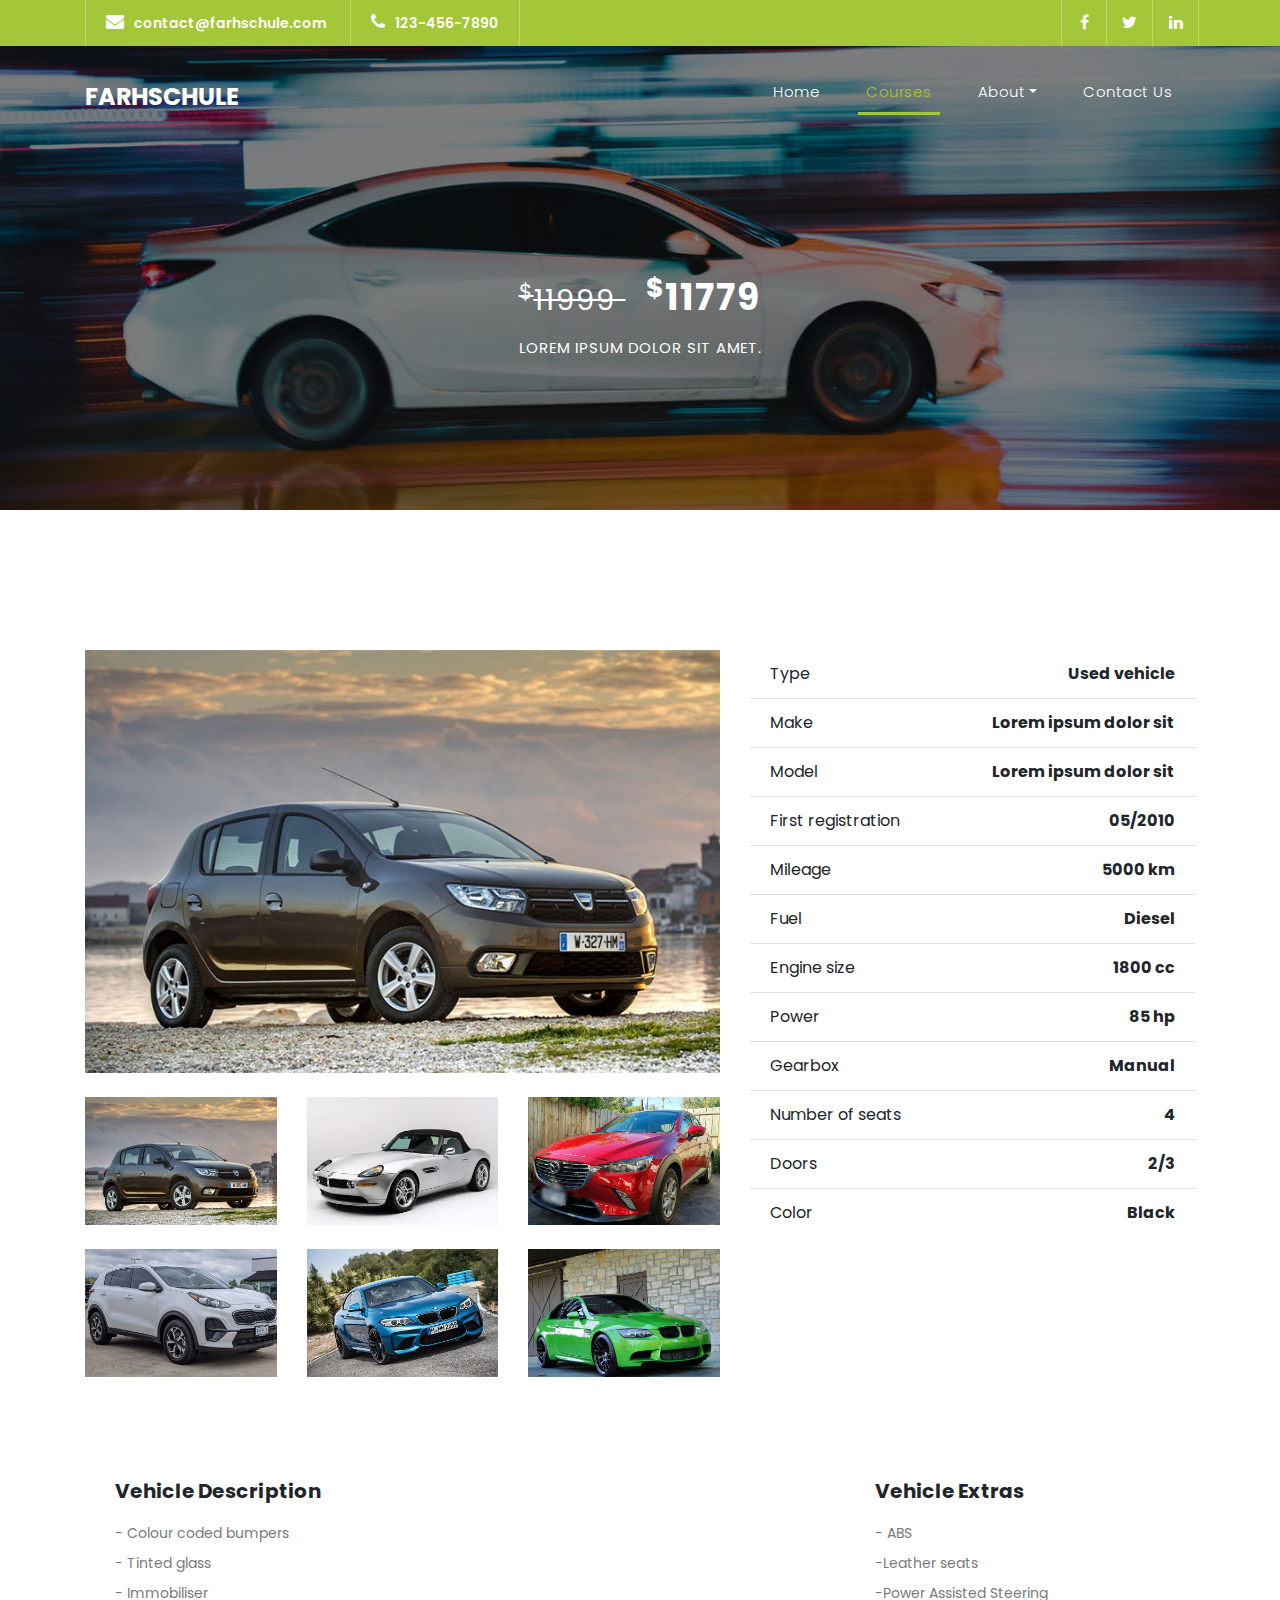
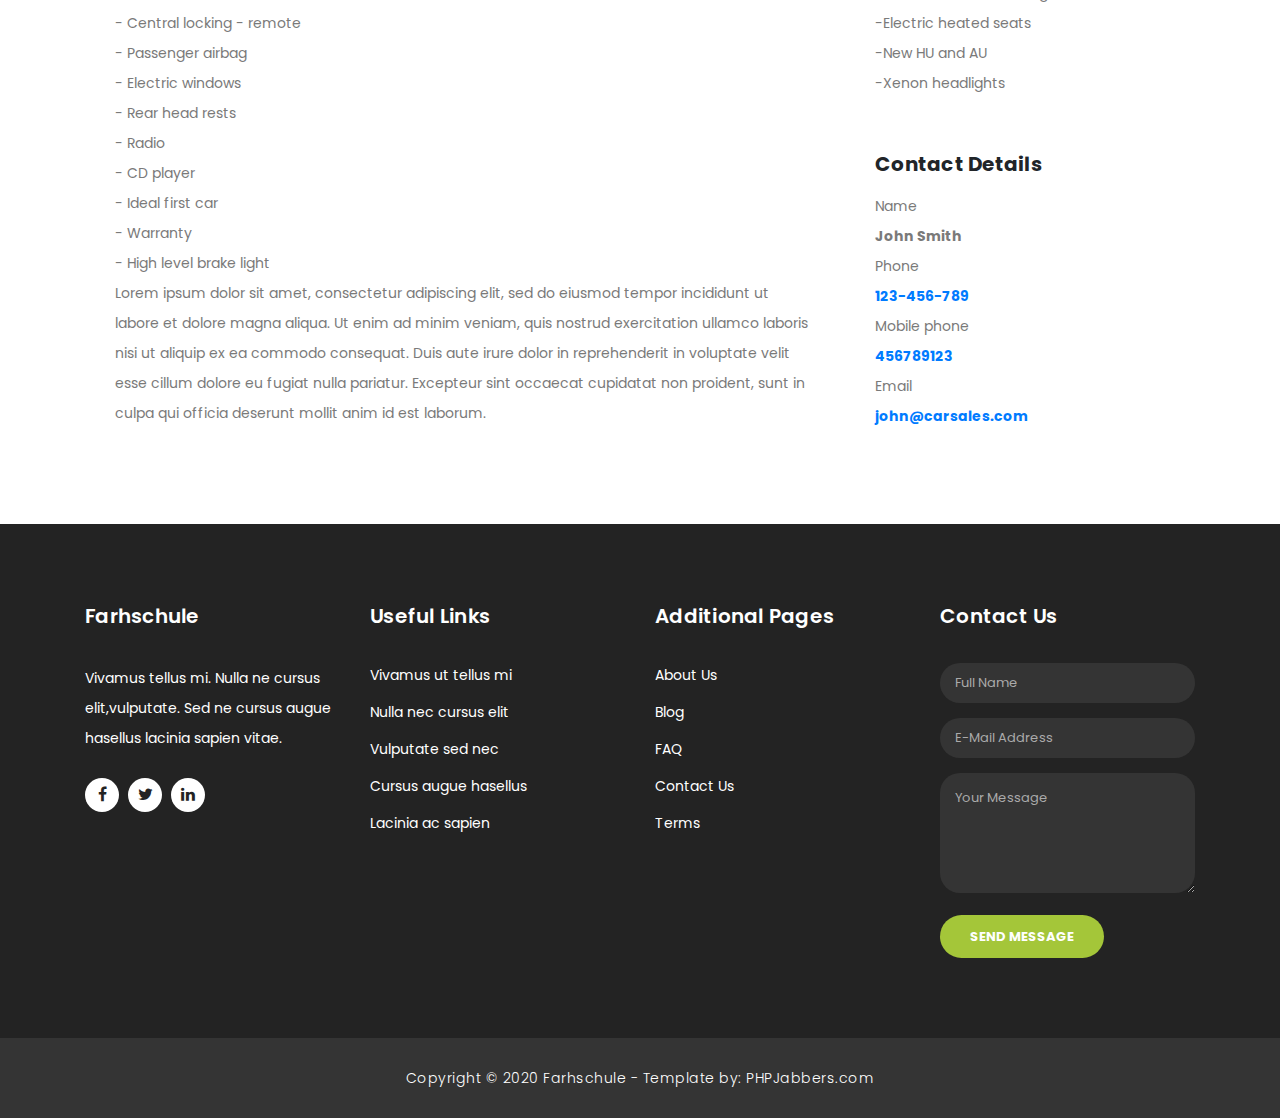
<file: course-details.html>
<!DOCTYPE html>
<html lang="en">

  <head>

    <meta charset="utf-8">
    <meta name="viewport" content="width=device-width, initial-scale=1, shrink-to-fit=no">
    <meta name="description" content="">
    <meta name="author" content="">
    <link href="https://fonts.googleapis.com/css?family=Poppins:100,200,300,400,500,600,700,800,900&display=swap" rel="stylesheet">

    <title>Farhschule</title>

    <!-- Bootstrap core CSS -->
    <link href="vendor/bootstrap/css/bootstrap.min.css" rel="stylesheet">

    <!-- Additional CSS Files -->
    <link rel="stylesheet" href="assets/css/fontawesome.css">
    <link rel="stylesheet" href="assets/css/style.css">
    <link rel="stylesheet" href="assets/css/owl.css">
  </head>

  <body>

    <!-- ***** Preloader Start ***** -->
    <div id="preloader">
        <div class="jumper">
            <div></div>
            <div></div>
            <div></div>
        </div>
    </div>  
    <!-- ***** Preloader End ***** -->

    <!-- Header -->
    <div class="sub-header">
      <div class="container">
        <div class="row">
          <div class="col-md-8 col-xs-12">
            <ul class="left-info">
              <li><a href="#"><i class="fa fa-envelope"></i>contact@farhschule.com</a></li>
              <li><a href="#"><i class="fa fa-phone"></i>123-456-7890</a></li>
            </ul>
          </div>
          <div class="col-md-4">
            <ul class="right-icons">
              <li><a href="#"><i class="fa fa-facebook"></i></a></li>
              <li><a href="#"><i class="fa fa-twitter"></i></a></li>
              <li><a href="#"><i class="fa fa-linkedin"></i></a></li>
            </ul>
          </div>
        </div>
      </div>
    </div>
    
    <header class="">
      <nav class="navbar navbar-expand-lg">
        <div class="container">
          <a class="navbar-brand" href="index.html"><h2>Farhschule</h2></a>
          <button class="navbar-toggler" type="button" data-toggle="collapse" data-target="#navbarResponsive" aria-controls="navbarResponsive" aria-expanded="false" aria-label="Toggle navigation">
            <span class="navbar-toggler-icon"></span>
          </button>
          <div class="collapse navbar-collapse" id="navbarResponsive">
            <ul class="navbar-nav ml-auto">
              <li class="nav-item">
                <a class="nav-link" href="index.html">Home
                  <span class="sr-only">(current)</span>
                </a>
              </li>
              <li class="nav-item active">
                <a class="nav-link" href="courses.html">Courses</a>
              </li>
              <li class="nav-item dropdown">
                <a class="dropdown-toggle nav-link" data-toggle="dropdown" href="#" role="button" aria-haspopup="true" aria-expanded="false">About</a>
              
                <div class="dropdown-menu">
                    <a class="dropdown-item" href="about.html">About Us</a>
                    <a class="dropdown-item" href="blog.html">Blog</a>
                    <a class="dropdown-item" href="team.html">Team</a>
                    <a class="dropdown-item" href="testimonials.html">Testimonials</a>
                    <a class="dropdown-item" href="faq.html">FAQ</a>
                    <a class="dropdown-item" href="terms.html">Terms</a>
                </div>
              </li>
              <li class="nav-item">
                <a class="nav-link" href="contact.html">Contact Us</a>
              </li>
            </ul>
          </div>
        </div>
      </nav>
    </header>

    <!-- Page Content -->
    <div class="page-heading header-text">
      <div class="container">
        <div class="row">
          <div class="col-md-12">
            <h1><small><del><sup>$</sup>11999 </del></small> &nbsp; <sup>$</sup>11779</h1>
            <span>
                Lorem ipsum dolor sit amet.
            </span>
          </div>
        </div>
      </div>
    </div>

    <div class="services">
      <div class="container">
        <div class="row">
          <div class="col-md-7">
            <div>
              <img src="assets/images/product-1-720x480.jpg" alt="" class="img-fluid wc-image">
            </div>

            <br>

            <div class="row">
              <div class="col-sm-4 col-6">
                <div>
                  <img src="assets/images/product-1-720x480.jpg" alt="" class="img-fluid">
                </div>
                <br>
              </div>
              <div class="col-sm-4 col-6">
                <div>
                  <img src="assets/images/product-2-720x480.jpg" alt="" class="img-fluid">
                </div>
                <br>
              </div>
              <div class="col-sm-4 col-6">
                <div>
                  <img src="assets/images/product-3-720x480.jpg" alt="" class="img-fluid">
                </div>
                <br>
              </div>

              <div class="col-sm-4 col-6">
                <div>
                  <img src="assets/images/product-4-720x480.jpg" alt="" class="img-fluid">
                </div>
                <br>
              </div>
              <div class="col-sm-4 col-6">
                <div>
                  <img src="assets/images/product-5-720x480.jpg" alt="" class="img-fluid">
                </div>
                <br>
              </div>
              <div class="col-sm-4 col-6">
                <div>
                  <img src="assets/images/product-6-720x480.jpg" alt="" class="img-fluid">
                </div>
                <br>
              </div>
            </div>

            <br>
          </div>

          <div class="col-md-5">
            <form action="#" method="post" class="form">
              <ul class="list-group list-group-flush">
               <li class="list-group-item">
                    <div class="clearfix">
                         <span class="pull-left">Type</span>

                         <strong class="pull-right">Used vehicle</strong>
                    </div>
               </li>

               <li class="list-group-item">
                    <div class="clearfix">
                         <span class="pull-left">Make</span>

                         <strong class="pull-right">Lorem ipsum dolor sit</strong>
                    </div>
               </li>

               <li class="list-group-item">
                    <div class="clearfix">
                         <span class="pull-left"> Model</span>

                         <strong class="pull-right">Lorem ipsum dolor sit</strong>
                    </div>
               </li>

               <li class="list-group-item">
                    <div class="clearfix">
                         <span class="pull-left">First registration</span>

                         <strong class="pull-right">05/2010</strong>
                    </div>
               </li>

               <li class="list-group-item">
                    <div class="clearfix">
                         <span class="pull-left">Mileage</span>

                         <strong class="pull-right">5000 km</strong>
                    </div>
               </li>

               <li class="list-group-item">
                    <div class="clearfix">
                         <span class="pull-left">Fuel</span>

                         <strong class="pull-right">Diesel</strong>
                    </div>
               </li>

               <li class="list-group-item">
                    <div class="clearfix">
                         <span class="pull-left">Engine size</span>

                         <strong class="pull-right">1800 cc</strong>
                    </div>
               </li>

               <li class="list-group-item">
                    <div class="clearfix">
                         <span class="pull-left">Power</span>

                         <strong class="pull-right">85 hp</strong>
                    </div>
               </li>


               <li class="list-group-item">
                    <div class="clearfix">
                         <span class="pull-left">Gearbox</span>

                         <strong class="pull-right">Manual</strong>
                    </div>
               </li>

               <li class="list-group-item">
                    <div class="clearfix">
                         <span class="pull-left">Number of seats</span>

                         <strong class="pull-right">4</strong>
                    </div>
               </li>

               <li class="list-group-item">
                    <div class="clearfix">
                         <span class="pull-left">Doors</span>

                         <strong class="pull-right">2/3</strong>
                    </div>
               </li>

               <li class="list-group-item">
                    <div class="clearfix">
                         <span class="pull-left">Color</span>

                         <strong class="pull-right">Black</strong>
                    </div>
               </li>
              </ul>
            </form>

            <br>
          </div>
        </div>

        <br>

        <div class="row">
          <div class="col-md-8">
            <div class="tabs-content">
              <h4>Vehicle Description</h4>

              <p>- Colour coded bumpers<br>- Tinted glass<br>- Immobiliser<br>- Central locking - remote<br>- Passenger airbag<br>- Electric windows<br>- Rear head rests<br>- Radio<br>- CD player<br>- Ideal first car<br>- Warranty<br>- High level brake light<br>Lorem ipsum dolor sit amet, consectetur adipiscing elit, sed do eiusmod tempor incididunt ut labore et dolore magna aliqua. Ut enim ad minim veniam, quis nostrud exercitation ullamco laboris nisi ut aliquip ex ea commodo consequat. Duis aute irure dolor in reprehenderit in voluptate velit esse cillum dolore eu fugiat nulla pariatur. Excepteur sint occaecat cupidatat non proident, sunt in culpa qui officia deserunt mollit anim id est laborum.</p>

              <br>
            </div>
          </div>

          <div class="col-md-4">
            <div class="tabs-content">
              <h4>Vehicle Extras</h4>

              <p>- ABS <br>-Leather seats <br>-Power Assisted Steering <br>-Electric heated seats <br>-New HU and AU <br>-Xenon headlights</p>
            </div>

            <br>
            <br>

            <div class="tabs-content">
              <h4>Contact Details</h4>

              <p>
                <span>Name</span>
              
                <br>
              
                <strong>John Smith</strong>
              </p>
              
              <p>
                <span>Phone</span>
              
                <br>
                
                <strong>
                  <a href="tel:123-456-789">123-456-789</a>
                </strong>
              </p>
              
              <p>
                <span>Mobile phone</span>
              
                <br>
                
                <strong>
                  <a href="tel:456789123">456789123</a>
                </strong>
              </p>
              
              <p>
                <span>Email</span>
              
                <br>
                
                <strong>
                  <a href="mailto:john@carsales.com">john@carsales.com</a>
                </strong>
              </p>
            </div>

            <br>
          </div>
        </div>

        <br>
        <br>
        <br>
      </div>
    </div>

    <!-- Footer Starts Here -->
    <footer>
      <div class="container">
        <div class="row">
          <div class="col-md-3 footer-item">
            <h4>Farhschule</h4>
            <p>Vivamus tellus mi. Nulla ne cursus elit,vulputate. Sed ne cursus augue hasellus lacinia sapien vitae.</p>
            <ul class="social-icons">
              <li><a rel="nofollow" href="#" target="_blank"><i class="fa fa-facebook"></i></a></li>
              <li><a href="#"><i class="fa fa-twitter"></i></a></li>
              <li><a href="#"><i class="fa fa-linkedin"></i></a></li>
            </ul>
          </div>
          <div class="col-md-3 footer-item">
            <h4>Useful Links</h4>
            <ul class="menu-list">
              <li><a href="#">Vivamus ut tellus mi</a></li>
              <li><a href="#">Nulla nec cursus elit</a></li>
              <li><a href="#">Vulputate sed nec</a></li>
              <li><a href="#">Cursus augue hasellus</a></li>
              <li><a href="#">Lacinia ac sapien</a></li>
            </ul>
          </div>
          <div class="col-md-3 footer-item">
            <h4>Additional Pages</h4>
            <ul class="menu-list">
              <li><a href="#">About Us</a></li>
              <li><a href="#">Blog</a></li>
              <li><a href="#">FAQ</a></li>
              <li><a href="#">Contact Us</a></li>
              <li><a href="#">Terms</a></li>
            </ul>
          </div>
          <div class="col-md-3 footer-item last-item">
            <h4>Contact Us</h4>
            <div class="contact-form">
              <form id="contact footer-contact" action="" method="post">
                <div class="row">
                  <div class="col-lg-12 col-md-12 col-sm-12">
                    <fieldset>
                      <input name="name" type="text" class="form-control" id="name" placeholder="Full Name" required="">
                    </fieldset>
                  </div>
                  <div class="col-lg-12 col-md-12 col-sm-12">
                    <fieldset>
                      <input name="email" type="text" class="form-control" id="email" pattern="[^ @]*@[^ @]*" placeholder="E-Mail Address" required="">
                    </fieldset>
                  </div>
                  <div class="col-lg-12">
                    <fieldset>
                      <textarea name="message" rows="6" class="form-control" id="message" placeholder="Your Message" required=""></textarea>
                    </fieldset>
                  </div>
                  <div class="col-lg-12">
                    <fieldset>
                      <button type="submit" id="form-submit" class="filled-button">Send Message</button>
                    </fieldset>
                  </div>
                </div>
              </form>
            </div>
          </div>
        </div>
      </div>
    </footer>
    
    <div class="sub-footer">
      <div class="container">
        <div class="row">
          <div class="col-md-12">
            <p>
                Copyright © 2020 Farhschule
                - Template by: <a href="https://www.phpjabbers.com/">PHPJabbers.com</a>
            </p>
          </div>
        </div>
      </div>
    </div>

    <!-- Modal -->
    <div class="modal fade" id="exampleModal" tabindex="-1" role="dialog" aria-labelledby="exampleModalLabel" aria-hidden="true" style="margin-top: 70px;">
      <div class="modal-dialog modal-lg" role="document">
        <div class="modal-content">
          <div class="modal-header">
            <h5 class="modal-title" id="exampleModalLabel">Book Now</h5>
            <button type="button" class="close" data-dismiss="modal" aria-label="Close">
              <span aria-hidden="true">&times;</span>
            </button>
          </div>
          <div class="modal-body">
              <form action="#" id="contact">
                  <div class="row">
                   <div class="col-md-6">
                    <div class="form-group">
                      <fieldset>
                        <input type="text" class="form-control" placeholder="Pick-up location" required="">
                      </fieldset>
                    </div>
                   </div>

                   <div class="col-md-6">
                    <div class="form-group">
                      <fieldset>
                        <input type="text" class="form-control" placeholder="Return location" required="">
                      </fieldset>
                    </div>
                   </div>
                  </div>

                  <div class="row">
                   <div class="col-md-6">
                    <div class="form-group">
                      <fieldset>
                        <input type="text" class="form-control" placeholder="Pick-up date/time" required="">
                      </fieldset>
                    </div>
                   </div>

                   <div class="col-md-6">
                    <div class="form-group">
                      <fieldset>
                        <input type="text" class="form-control" placeholder="Return date/time" required="">
                      </fieldset>
                    </div>
                   </div>
                  </div>

                  <div class="form-group">
                    <fieldset>
                      <input type="text" class="form-control" placeholder="Enter full name" required="">
                    </fieldset>
                  </div>

                  <div class="row">
                   <div class="col-md-6">
                    <div class="form-group">
                      <fieldset>
                        <input type="text" class="form-control" placeholder="Enter email address" required="">
                      </fieldset>
                    </div>
                   </div>

                   <div class="col-md-6">
                    <div class="form-group">
                      <fieldset>
                        <input type="text" class="form-control" placeholder="Enter phone" required="">
                      </fieldset>
                    </div>
                   </div>
                  </div>
              </form>
          </div>
          <div class="modal-footer">
            <button type="button" class="btn btn-secondary" data-dismiss="modal">Cancel</button>
            <button type="button" class="btn btn-primary">Book Now</button>
          </div>
        </div>
      </div>
    </div>

    <!-- Bootstrap core JavaScript -->
    <script src="vendor/jquery/jquery.min.js"></script>
    <script src="vendor/bootstrap/js/bootstrap.bundle.min.js"></script>

    <!-- Additional Scripts -->
    <script src="assets/js/custom.js"></script>
    <script src="assets/js/owl.js"></script>
    <script src="assets/js/slick.js"></script>
    <script src="assets/js/accordions.js"></script>

    <script language = "text/Javascript"> 
      cleared[0] = cleared[1] = cleared[2] = 0; //set a cleared flag for each field
      function clearField(t){                   //declaring the array outside of the
      if(! cleared[t.id]){                      // function makes it static and global
          cleared[t.id] = 1;  // you could use true and false, but that's more typing
          t.value='';         // with more chance of typos
          t.style.color='#fff';
          }
      }
    </script>

  </body>
</html>
</file>
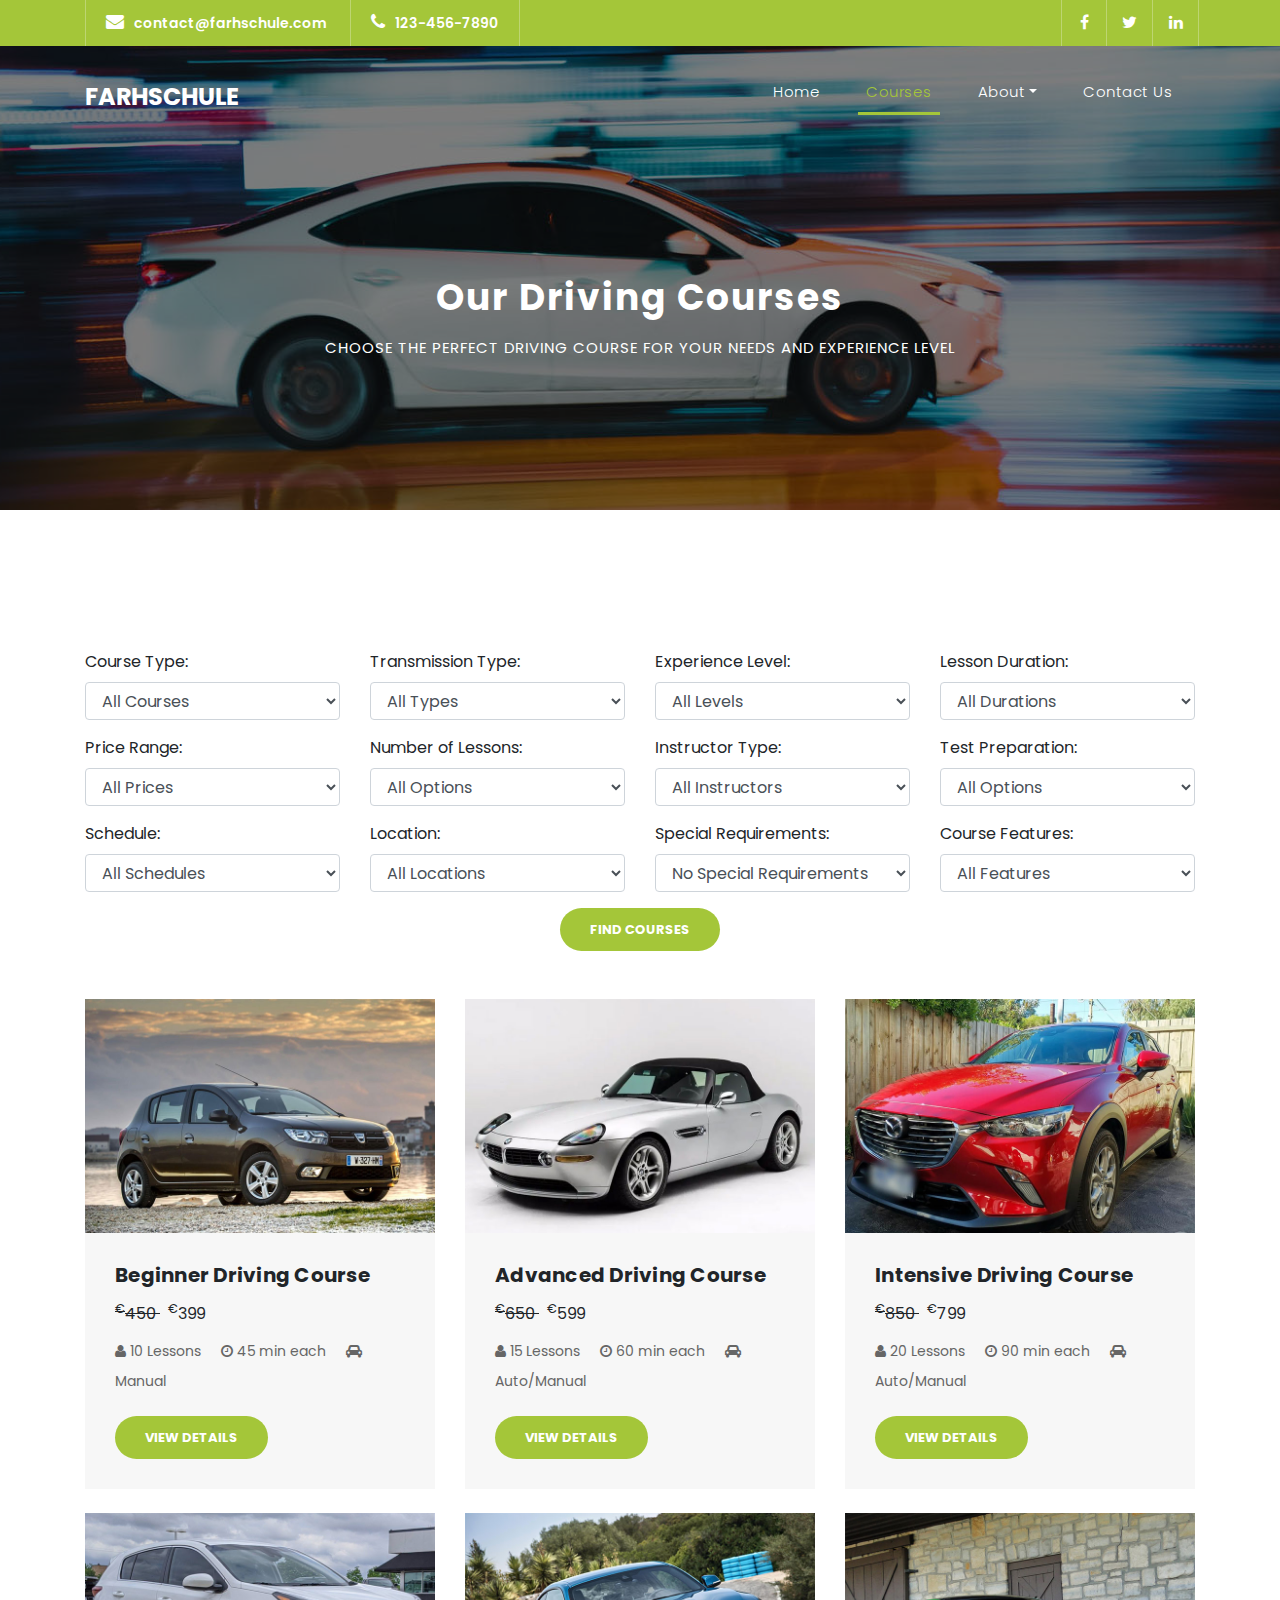
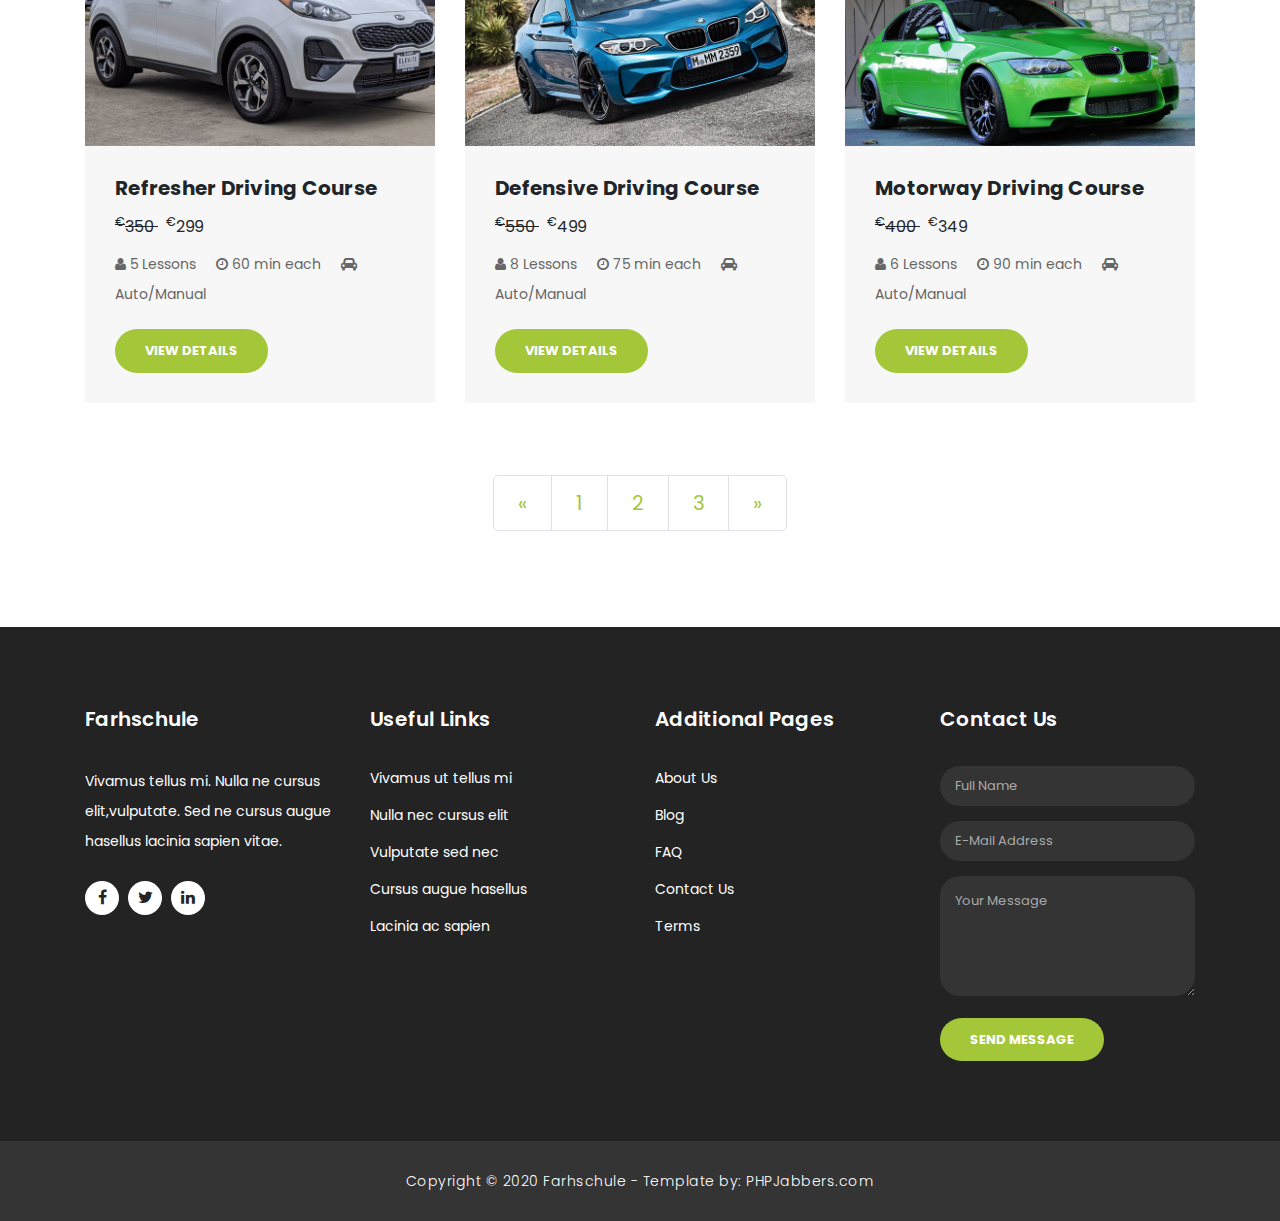
<file: courses.html>
<!DOCTYPE html>
<html lang="en">

  <head>

    <meta charset="utf-8">
    <meta name="viewport" content="width=device-width, initial-scale=1, shrink-to-fit=no">
    <meta name="description" content="">
    <meta name="author" content="">
    <link href="https://fonts.googleapis.com/css?family=Poppins:100,200,300,400,500,600,700,800,900&display=swap" rel="stylesheet">

    <title>Farhschule</title>

    <!-- Bootstrap core CSS -->
    <link href="vendor/bootstrap/css/bootstrap.min.css" rel="stylesheet">

    <!-- Additional CSS Files -->
    <link rel="stylesheet" href="assets/css/fontawesome.css">
    <link rel="stylesheet" href="assets/css/style.css">
    <link rel="stylesheet" href="assets/css/owl.css">
  </head>

  <body>

    <!-- ***** Preloader Start ***** -->
    <div id="preloader">
        <div class="jumper">
            <div></div>
            <div></div>
            <div></div>
        </div>
    </div>  
    <!-- ***** Preloader End ***** -->

    <!-- Header -->
    <div class="sub-header">
      <div class="container">
        <div class="row">
          <div class="col-md-8 col-xs-12">
            <ul class="left-info">
              <li><a href="#"><i class="fa fa-envelope"></i>contact@farhschule.com</a></li>
              <li><a href="#"><i class="fa fa-phone"></i>123-456-7890</a></li>
            </ul>
          </div>
          <div class="col-md-4">
            <ul class="right-icons">
              <li><a href="#"><i class="fa fa-facebook"></i></a></li>
              <li><a href="#"><i class="fa fa-twitter"></i></a></li>
              <li><a href="#"><i class="fa fa-linkedin"></i></a></li>
            </ul>
          </div>
        </div>
      </div>
    </div>
    
    <header class="">
      <nav class="navbar navbar-expand-lg">
        <div class="container">
          <a class="navbar-brand" href="index.html"><h2>Farhschule</h2></a>
          <button class="navbar-toggler" type="button" data-toggle="collapse" data-target="#navbarResponsive" aria-controls="navbarResponsive" aria-expanded="false" aria-label="Toggle navigation">
            <span class="navbar-toggler-icon"></span>
          </button>
          <div class="collapse navbar-collapse" id="navbarResponsive">
            <ul class="navbar-nav ml-auto">
              <li class="nav-item">
                <a class="nav-link" href="index.html">Home
                  <span class="sr-only">(current)</span>
                </a>
              </li>
              <li class="nav-item active">
                <a class="nav-link" href="courses.html">Courses</a>
              </li>
              <li class="nav-item dropdown">
                <a class="dropdown-toggle nav-link" data-toggle="dropdown" href="#" role="button" aria-haspopup="true" aria-expanded="false">About</a>
              
                <div class="dropdown-menu">
                    <a class="dropdown-item" href="about.html">About Us</a>
                    <a class="dropdown-item" href="blog.html">Blog</a>
                    <a class="dropdown-item" href="team.html">Team</a>
                    <a class="dropdown-item" href="testimonials.html">Testimonials</a>
                    <a class="dropdown-item" href="faq.html">FAQ</a>
                    <a class="dropdown-item" href="terms.html">Terms</a>
                </div>
              </li>
              <li class="nav-item">
                <a class="nav-link" href="contact.html">Contact Us</a>
              </li>
            </ul>
          </div>
        </div>
      </nav>
    </header>

    <!-- Page Content -->
    <div class="page-heading header-text">
      <div class="container">
        <div class="row">
          <div class="col-md-12">
            <h1>Our Driving Courses</h1>
            <span>Choose the perfect driving course for your needs and experience level</span>
          </div>
        </div>
      </div>
    </div>

    <div class="services">
      <div class="container">
        <form action="#" id="contact">
          <div class="row">
              <div class="col-lg-3 col-md-4 col-sm-6 col-xs-12">
                  <div class="form-group">
                      <label>Course Type:</label>
           
                       <select class="form-control">
                            <option value="">All Courses</option>
                            <option value="beginner">Beginner Course</option>
                            <option value="advanced">Advanced Course</option>
                            <option value="intensive">Intensive Course</option>
                       </select>
                  </div>
              </div>
      
              <div class="col-lg-3 col-md-4 col-sm-6 col-xs-12">
                  <div class="form-group">
                      <label>Transmission Type:</label>
           
                       <select class="form-control">
                            <option value="">All Types</option>
                            <option value="manual">Manual Transmission</option>
                            <option value="automatic">Automatic Transmission</option>
                            <option value="both">Both Manual & Auto</option>
                       </select>
                  </div>
              </div>
      
              <div class="col-lg-3 col-md-4 col-sm-6 col-xs-12">
                  <div class="form-group">
                      <label>Experience Level:</label>
           
                       <select class="form-control">
                            <option value="">All Levels</option>
                            <option value="complete-beginner">Complete Beginner</option>
                            <option value="some-experience">Some Experience</option>
                            <option value="experienced">Experienced Driver</option>
                            <option value="refresher">Refresher Course</option>
                       </select>
                  </div>
              </div>
      
              <div class="col-lg-3 col-md-4 col-sm-6 col-xs-12">
                  <div class="form-group">
                      <label>Lesson Duration:</label>
           
                       <select class="form-control">
                            <option value="">All Durations</option>
                            <option value="45min">45 Minutes</option>
                            <option value="60min">60 Minutes</option>
                            <option value="90min">90 Minutes</option>
                            <option value="120min">120 Minutes</option>
                       </select>
                  </div>
              </div>
      
              <div class="col-lg-3 col-md-4 col-sm-6 col-xs-12">
                  <div class="form-group">
                      <label>Price Range:</label>
           
                       <select class="form-control">
                            <option value="">All Prices</option>
                            <option value="300-500">€300 - €500</option>
                            <option value="500-700">€500 - €700</option>
                            <option value="700-900">€700 - €900</option>
                            <option value="900+">€900+</option>
                       </select>
                  </div>
              </div>
      
              <div class="col-lg-3 col-md-4 col-sm-6 col-xs-12">
                  <div class="form-group">
                      <label>Number of Lessons:</label>
           
                       <select class="form-control">
                            <option value="">All Options</option>
                            <option value="5-10">5-10 Lessons</option>
                            <option value="10-15">10-15 Lessons</option>
                            <option value="15-20">15-20 Lessons</option>
                            <option value="20+">20+ Lessons</option>
                       </select>
                  </div>
              </div>
      
              <div class="col-lg-3 col-md-4 col-sm-6 col-xs-12">
                  <div class="form-group">
                      <label>Instructor Type:</label>
           
                       <select class="form-control">
                            <option value="">All Instructors</option>
                            <option value="male">Male Instructor</option>
                            <option value="female">Female Instructor</option>
                            <option value="either">Either Gender</option>
                       </select>
                  </div>
              </div>
      
              <div class="col-lg-3 col-md-4 col-sm-6 col-xs-12">
                  <div class="form-group">
                      <label>Test Preparation:</label>
           
                       <select class="form-control">
                            <option value="">All Options</option>
                            <option value="theory-only">Theory Test Only</option>
                            <option value="practical-only">Practical Test Only</option>
                            <option value="both-tests">Both Tests</option>
                            <option value="no-test">No Test Preparation</option>
                       </select>
                  </div>
              </div>
      
              <div class="col-lg-3 col-md-4 col-sm-6 col-xs-12">
                  <div class="form-group">
                      <label>Schedule:</label>
           
                       <select class="form-control">
                            <option value="">All Schedules</option>
                            <option value="weekdays">Weekdays Only</option>
                            <option value="weekends">Weekends Only</option>
                            <option value="flexible">Flexible Schedule</option>
                            <option value="intensive">Intensive (Daily)</option>
                       </select>
                  </div>
              </div>
      
              <div class="col-lg-3 col-md-4 col-sm-6 col-xs-12">
                  <div class="form-group">
                      <label>Location:</label>
           
                       <select class="form-control">
                            <option value="">All Locations</option>
                            <option value="city-center">City Center</option>
                            <option value="suburbs">Suburbs</option>
                            <option value="pickup">Pickup Service</option>
                            <option value="anywhere">Anywhere in City</option>
                       </select>
                  </div>
              </div>
      
              <div class="col-lg-3 col-md-4 col-sm-6 col-xs-12">
                  <div class="form-group">
                      <label>Special Requirements:</label>
           
                       <select class="form-control">
                            <option value="">No Special Requirements</option>
                            <option value="anxiety">Anxiety Support</option>
                            <option value="disability">Disability Accommodation</option>
                            <option value="senior">Senior Driver</option>
                            <option value="teen">Teen Driver</option>
                       </select>
                  </div>
              </div>
      
              <div class="col-lg-3 col-md-4 col-sm-6 col-xs-12">
                  <div class="form-group">
                      <label>Course Features:</label>
           
                       <select class="form-control">
                            <option value="">All Features</option>
                            <option value="theory-included">Theory Included</option>
                            <option value="practical-only">Practical Only</option>
                            <option value="mock-tests">Mock Tests</option>
                            <option value="certificate">Certificate Included</option>
                       </select>
                  </div>
              </div>
          </div>
          
          <div class="col-sm-4 offset-sm-4">
            <div class="main-button text-center">
                <a href="#" class="filled-button">Find Courses</a>
            </div>
          </div>
          <br>
          <br>
        </form>

        <div class="row">
          <div class="col-md-4">
            <div class="service-item">
              <img src="assets/images/product-1-720x480.jpg" alt="">
              <div class="down-content">
                <h4>Beginner Driving Course</h4>
                <div style="margin-bottom:10px;">
                  <span>
                      <del><sup>€</sup>450 </del> &nbsp; <sup>€</sup>399
                  </span>
                </div>

                <p>
                  <i class="fa fa-user"></i> 10 Lessons &nbsp;&nbsp;&nbsp;
                  <i class="fa fa-clock-o"></i> 45 min each &nbsp;&nbsp;&nbsp;
                  <i class="fa fa-car"></i> Manual &nbsp;&nbsp;&nbsp;
                </p>
                <a href="course-details.html" class="filled-button">View Details</a>
              </div>
            </div>

            <br>
          </div>

          <div class="col-md-4">
            <div class="service-item">
              <img src="assets/images/product-2-720x480.jpg" alt="">
              <div class="down-content">
                <h4>Advanced Driving Course</h4>
                <div style="margin-bottom:10px;">
                  <span>
                      <del><sup>€</sup>650 </del> &nbsp; <sup>€</sup>599
                  </span>
                </div>

                <p>
                  <i class="fa fa-user"></i> 15 Lessons &nbsp;&nbsp;&nbsp;
                  <i class="fa fa-clock-o"></i> 60 min each &nbsp;&nbsp;&nbsp;
                  <i class="fa fa-car"></i> Auto/Manual &nbsp;&nbsp;&nbsp;
                </p>
                <a href="course-details.html" class="filled-button">View Details</a>
              </div>
            </div>

            <br>
          </div>

          <div class="col-md-4">
            <div class="service-item">
              <img src="assets/images/product-3-720x480.jpg" alt="">
              <div class="down-content">
                <h4>Intensive Driving Course</h4>
                <div style="margin-bottom:10px;">
                  <span>
                      <del><sup>€</sup>850 </del> &nbsp; <sup>€</sup>799
                  </span>
                </div>

                <p>
                  <i class="fa fa-user"></i> 20 Lessons &nbsp;&nbsp;&nbsp;
                  <i class="fa fa-clock-o"></i> 90 min each &nbsp;&nbsp;&nbsp;
                  <i class="fa fa-car"></i> Auto/Manual &nbsp;&nbsp;&nbsp;
                </p>
                <a href="course-details.html" class="filled-button">View Details</a>
              </div>
            </div>

            <br>
          </div>

          <div class="col-md-4">
            <div class="service-item">
              <img src="assets/images/product-4-720x480.jpg" alt="">
              <div class="down-content">
                <h4>Refresher Driving Course</h4>
                <div style="margin-bottom:10px;">
                  <span>
                      <del><sup>€</sup>350 </del> &nbsp; <sup>€</sup>299
                  </span>
                </div>

                <p>
                  <i class="fa fa-user"></i> 5 Lessons &nbsp;&nbsp;&nbsp;
                  <i class="fa fa-clock-o"></i> 60 min each &nbsp;&nbsp;&nbsp;
                  <i class="fa fa-car"></i> Auto/Manual &nbsp;&nbsp;&nbsp;
                </p>
                <a href="course-details.html" class="filled-button">View Details</a>
              </div>
            </div>

            <br>
          </div>

          <div class="col-md-4">
            <div class="service-item">
              <img src="assets/images/product-5-720x480.jpg" alt="">
              <div class="down-content">
                <h4>Defensive Driving Course</h4>
                <div style="margin-bottom:10px;">
                  <span>
                      <del><sup>€</sup>550 </del> &nbsp; <sup>€</sup>499
                  </span>
                </div>

                <p>
                  <i class="fa fa-user"></i> 8 Lessons &nbsp;&nbsp;&nbsp;
                  <i class="fa fa-clock-o"></i> 75 min each &nbsp;&nbsp;&nbsp;
                  <i class="fa fa-car"></i> Auto/Manual &nbsp;&nbsp;&nbsp;
                </p>
                <a href="course-details.html" class="filled-button">View Details</a>
              </div>
            </div>

            <br>
          </div>

          <div class="col-md-4">
            <div class="service-item">
              <img src="assets/images/product-6-720x480.jpg" alt="">
              <div class="down-content">
                <h4>Motorway Driving Course</h4>
                <div style="margin-bottom:10px;">
                  <span>
                      <del><sup>€</sup>400 </del> &nbsp; <sup>€</sup>349
                  </span>
                </div>

                <p>
                  <i class="fa fa-user"></i> 6 Lessons &nbsp;&nbsp;&nbsp;
                  <i class="fa fa-clock-o"></i> 90 min each &nbsp;&nbsp;&nbsp;
                  <i class="fa fa-car"></i> Auto/Manual &nbsp;&nbsp;&nbsp;
                </p>
                <a href="course-details.html" class="filled-button">View Details</a>
              </div>
            </div>

            <br>
          </div>
        </div>

        <br>
        <br>

        <nav>
          <ul class="pagination pagination-lg justify-content-center">
            <li class="page-item">
              <a class="page-link" href="#" aria-label="Previous">
                <span aria-hidden="true">«</span>
                <span class="sr-only">Previous</span>
              </a>
            </li>
            <li class="page-item"><a class="page-link" href="#">1</a></li>
            <li class="page-item"><a class="page-link" href="#">2</a></li>
            <li class="page-item"><a class="page-link" href="#">3</a></li>
            <li class="page-item">
              <a class="page-link" href="#" aria-label="Next">
                <span aria-hidden="true">»</span>
                <span class="sr-only">Next</span>
              </a>
            </li>
          </ul>
        </nav>

        <br>
        <br>
        <br>
        <br>
      </div>
    </div>

    <!-- Footer Starts Here -->
    <footer>
      <div class="container">
        <div class="row">
          <div class="col-md-3 footer-item">
            <h4>Farhschule</h4>
            <p>Vivamus tellus mi. Nulla ne cursus elit,vulputate. Sed ne cursus augue hasellus lacinia sapien vitae.</p>
            <ul class="social-icons">
              <li><a rel="nofollow" href="#" target="_blank"><i class="fa fa-facebook"></i></a></li>
              <li><a href="#"><i class="fa fa-twitter"></i></a></li>
              <li><a href="#"><i class="fa fa-linkedin"></i></a></li>
            </ul>
          </div>
          <div class="col-md-3 footer-item">
            <h4>Useful Links</h4>
            <ul class="menu-list">
              <li><a href="#">Vivamus ut tellus mi</a></li>
              <li><a href="#">Nulla nec cursus elit</a></li>
              <li><a href="#">Vulputate sed nec</a></li>
              <li><a href="#">Cursus augue hasellus</a></li>
              <li><a href="#">Lacinia ac sapien</a></li>
            </ul>
          </div>
          <div class="col-md-3 footer-item">
            <h4>Additional Pages</h4>
            <ul class="menu-list">
              <li><a href="#">About Us</a></li>
              <li><a href="#">Blog</a></li>
              <li><a href="#">FAQ</a></li>
              <li><a href="#">Contact Us</a></li>
              <li><a href="#">Terms</a></li>
            </ul>
          </div>
          <div class="col-md-3 footer-item last-item">
            <h4>Contact Us</h4>
            <div class="contact-form">
              <form id="contact footer-contact" action="" method="post">
                <div class="row">
                  <div class="col-lg-12 col-md-12 col-sm-12">
                    <fieldset>
                      <input name="name" type="text" class="form-control" id="name" placeholder="Full Name" required="">
                    </fieldset>
                  </div>
                  <div class="col-lg-12 col-md-12 col-sm-12">
                    <fieldset>
                      <input name="email" type="text" class="form-control" id="email" pattern="[^ @]*@[^ @]*" placeholder="E-Mail Address" required="">
                    </fieldset>
                  </div>
                  <div class="col-lg-12">
                    <fieldset>
                      <textarea name="message" rows="6" class="form-control" id="message" placeholder="Your Message" required=""></textarea>
                    </fieldset>
                  </div>
                  <div class="col-lg-12">
                    <fieldset>
                      <button type="submit" id="form-submit" class="filled-button">Send Message</button>
                    </fieldset>
                  </div>
                </div>
              </form>
            </div>
          </div>
        </div>
      </div>
    </footer>
    
    <div class="sub-footer">
      <div class="container">
        <div class="row">
          <div class="col-md-12">
            <p>
                Copyright © 2020 Farhschule
                - Template by: <a href="https://www.phpjabbers.com/">PHPJabbers.com</a>
            </p>
          </div>
        </div>
      </div>
    </div>

    <!-- Bootstrap core JavaScript -->
    <script src="vendor/jquery/jquery.min.js"></script>
    <script src="vendor/bootstrap/js/bootstrap.bundle.min.js"></script>

    <!-- Additional Scripts -->
    <script src="assets/js/custom.js"></script>
    <script src="assets/js/owl.js"></script>
    <script src="assets/js/slick.js"></script>
    <script src="assets/js/accordions.js"></script>

    <script language = "text/Javascript"> 
      cleared[0] = cleared[1] = cleared[2] = 0; //set a cleared flag for each field
      function clearField(t){                   //declaring the array outside of the
      if(! cleared[t.id]){                      // function makes it static and global
          cleared[t.id] = 1;  // you could use true and false, but that's more typing
          t.value='';         // with more chance of typos
          t.style.color='#fff';
          }
      }
    </script>

  </body>
</html>
</file>
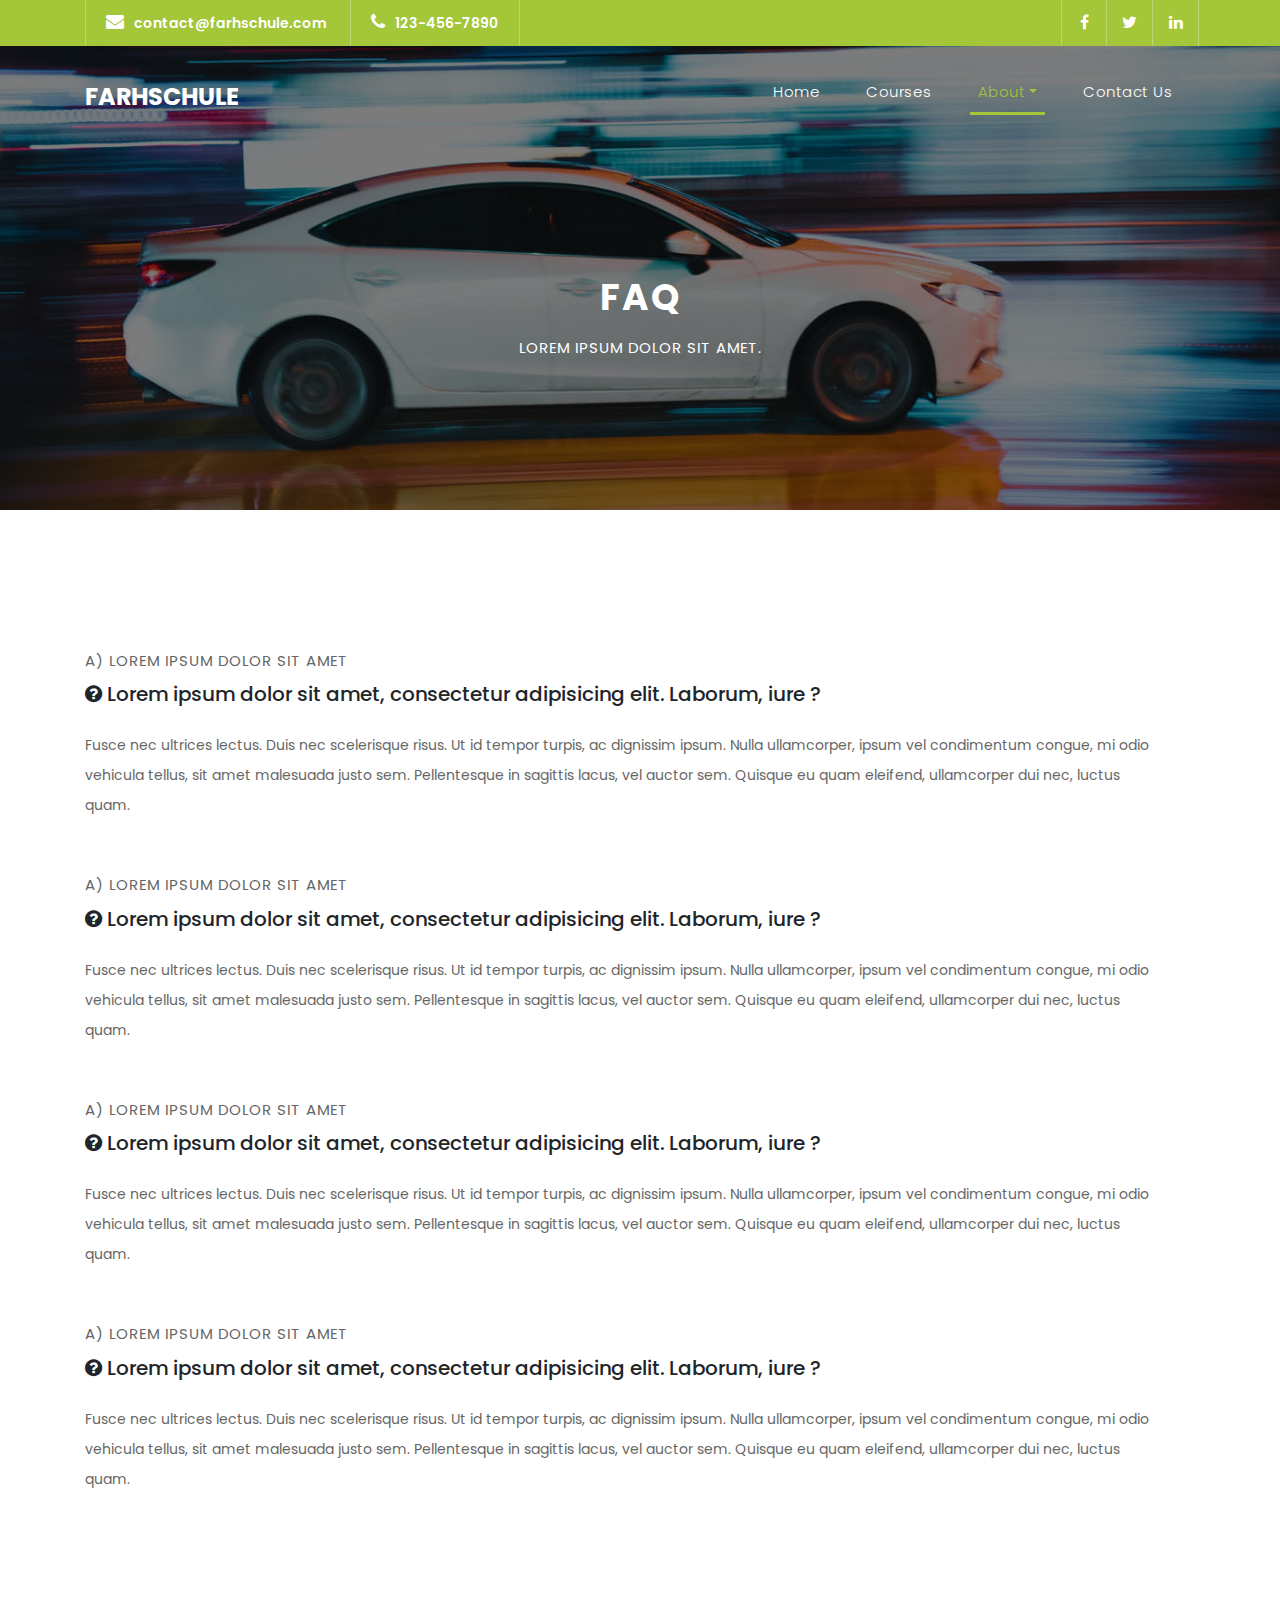
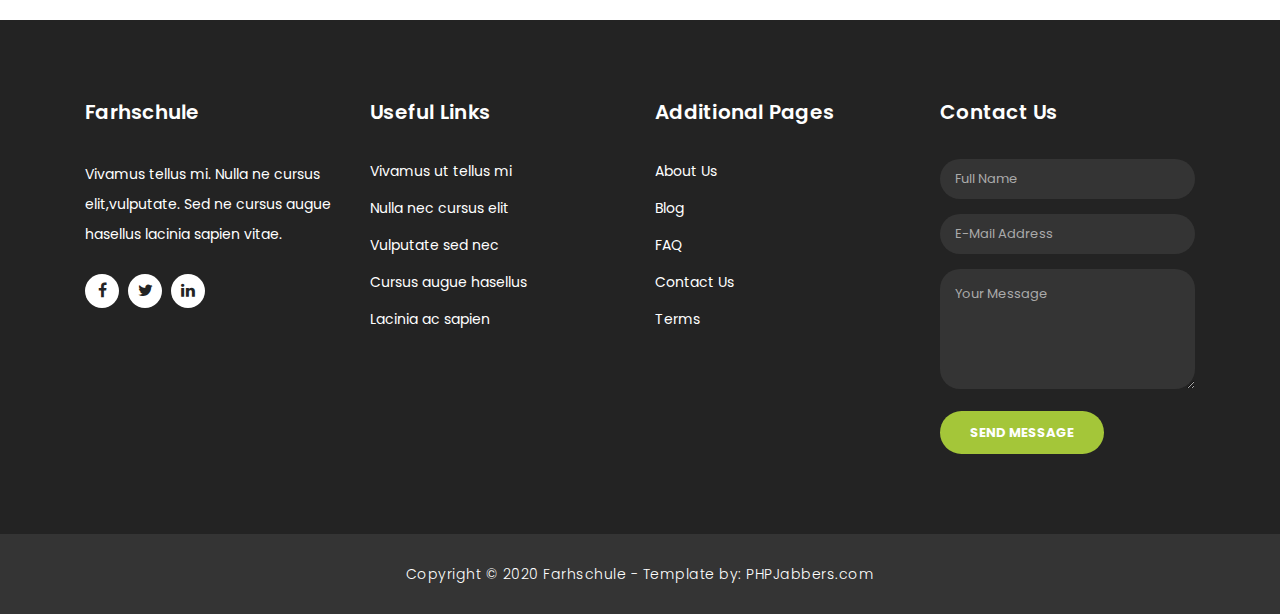
<file: faq.html>
<!DOCTYPE html>
<html lang="en">

  <head>

    <meta charset="utf-8">
    <meta name="viewport" content="width=device-width, initial-scale=1, shrink-to-fit=no">
    <meta name="description" content="">
    <meta name="author" content="">
    <link href="https://fonts.googleapis.com/css?family=Poppins:100,200,300,400,500,600,700,800,900&display=swap" rel="stylesheet">

    <title>Farhschule</title>

    <!-- Bootstrap core CSS -->
    <link href="vendor/bootstrap/css/bootstrap.min.css" rel="stylesheet">

    <!-- Additional CSS Files -->
    <link rel="stylesheet" href="assets/css/fontawesome.css">
    <link rel="stylesheet" href="assets/css/style.css">
    <link rel="stylesheet" href="assets/css/owl.css">
  </head>

  <body>

    <!-- ***** Preloader Start ***** -->
    <div id="preloader">
        <div class="jumper">
            <div></div>
            <div></div>
            <div></div>
        </div>
    </div>  
    <!-- ***** Preloader End ***** -->

    <!-- Header -->
    <div class="sub-header">
      <div class="container">
        <div class="row">
          <div class="col-md-8 col-xs-12">
            <ul class="left-info">
              <li><a href="#"><i class="fa fa-envelope"></i>contact@farhschule.com</a></li>
              <li><a href="#"><i class="fa fa-phone"></i>123-456-7890</a></li>
            </ul>
          </div>
          <div class="col-md-4">
            <ul class="right-icons">
              <li><a href="#"><i class="fa fa-facebook"></i></a></li>
              <li><a href="#"><i class="fa fa-twitter"></i></a></li>
              <li><a href="#"><i class="fa fa-linkedin"></i></a></li>
            </ul>
          </div>
        </div>
      </div>
    </div>
    
    <header class="">
      <nav class="navbar navbar-expand-lg">
        <div class="container">
          <a class="navbar-brand" href="index.html"><h2>Farhschule</h2></a>
          <button class="navbar-toggler" type="button" data-toggle="collapse" data-target="#navbarResponsive" aria-controls="navbarResponsive" aria-expanded="false" aria-label="Toggle navigation">
            <span class="navbar-toggler-icon"></span>
          </button>
          <div class="collapse navbar-collapse" id="navbarResponsive">
            <ul class="navbar-nav ml-auto">
              <li class="nav-item">
                <a class="nav-link" href="index.html">Home
                  <span class="sr-only">(current)</span>
                </a>
              </li>
              <li class="nav-item">
                <a class="nav-link" href="courses.html">Courses</a>
              </li>
              <li class="nav-item dropdown active">
                <a class="dropdown-toggle nav-link" data-toggle="dropdown" href="#" role="button" aria-haspopup="true" aria-expanded="false">About</a>
              
                <div class="dropdown-menu">
                    <a class="dropdown-item" href="about.html">About Us</a>
                    <a class="dropdown-item" href="blog.html">Blog</a>
                    <a class="dropdown-item" href="team.html">Team</a>
                    <a class="dropdown-item" href="testimonials.html">Testimonials</a>
                    <a class="dropdown-item" href="faq.html">FAQ</a>
                    <a class="dropdown-item active" href="terms.html">Terms</a>
                </div>
              </li>
              <li class="nav-item">
                <a class="nav-link" href="contact.html">Contact Us</a>
              </li>
            </ul>
          </div>
        </div>
      </nav>
    </header>

    <!-- Page Content -->
    <div class="page-heading header-text">
      <div class="container">
        <div class="row">
          <div class="col-md-12">
            <h1>FAQ</h1>
            <span>Lorem ipsum dolor sit amet.</span>
          </div>
        </div>
      </div>
    </div>

    <div class="more-info about-info">
      <div class="container">
        <div class="more-info-content">
          <div class="right-content">
            <span>A) Lorem ipsum dolor sit amet</span>
            <h5><i class="fa fa-question-circle"></i> Lorem ipsum dolor sit amet, consectetur adipisicing elit. Laborum, iure ?</h5>
            <br>  
            <p>Fusce nec ultrices lectus. Duis nec scelerisque risus. Ut id tempor turpis, ac dignissim ipsum. Nulla ullamcorper, ipsum vel condimentum congue, mi odio vehicula tellus, sit amet malesuada justo sem. Pellentesque in sagittis lacus, vel auctor sem. Quisque eu quam eleifend, ullamcorper dui nec, luctus quam.</p>

            <br>

            <span>A) Lorem ipsum dolor sit amet</span>
            <h5><i class="fa fa-question-circle"></i> Lorem ipsum dolor sit amet, consectetur adipisicing elit. Laborum, iure ?</h5>
            <br>  
            <p>Fusce nec ultrices lectus. Duis nec scelerisque risus. Ut id tempor turpis, ac dignissim ipsum. Nulla ullamcorper, ipsum vel condimentum congue, mi odio vehicula tellus, sit amet malesuada justo sem. Pellentesque in sagittis lacus, vel auctor sem. Quisque eu quam eleifend, ullamcorper dui nec, luctus quam.</p>

            <br>

            <span>A) Lorem ipsum dolor sit amet</span>
            <h5><i class="fa fa-question-circle"></i> Lorem ipsum dolor sit amet, consectetur adipisicing elit. Laborum, iure ?</h5>
            <br>  
            <p>Fusce nec ultrices lectus. Duis nec scelerisque risus. Ut id tempor turpis, ac dignissim ipsum. Nulla ullamcorper, ipsum vel condimentum congue, mi odio vehicula tellus, sit amet malesuada justo sem. Pellentesque in sagittis lacus, vel auctor sem. Quisque eu quam eleifend, ullamcorper dui nec, luctus quam.</p>

            <br>

            <span>A) Lorem ipsum dolor sit amet</span>
            <h5><i class="fa fa-question-circle"></i> Lorem ipsum dolor sit amet, consectetur adipisicing elit. Laborum, iure ?</h5>
            <br>  
            <p>Fusce nec ultrices lectus. Duis nec scelerisque risus. Ut id tempor turpis, ac dignissim ipsum. Nulla ullamcorper, ipsum vel condimentum congue, mi odio vehicula tellus, sit amet malesuada justo sem. Pellentesque in sagittis lacus, vel auctor sem. Quisque eu quam eleifend, ullamcorper dui nec, luctus quam.</p>

            <br>  
            <br>  
            <br>  
            <br>  
          </div>
        </div>
      </div>
    </div>

    <!-- Footer Starts Here -->
    <footer>
      <div class="container">
        <div class="row">
          <div class="col-md-3 footer-item">
            <h4>Farhschule</h4>
            <p>Vivamus tellus mi. Nulla ne cursus elit,vulputate. Sed ne cursus augue hasellus lacinia sapien vitae.</p>
            <ul class="social-icons">
              <li><a rel="nofollow" href="#" target="_blank"><i class="fa fa-facebook"></i></a></li>
              <li><a href="#"><i class="fa fa-twitter"></i></a></li>
              <li><a href="#"><i class="fa fa-linkedin"></i></a></li>
            </ul>
          </div>
          <div class="col-md-3 footer-item">
            <h4>Useful Links</h4>
            <ul class="menu-list">
              <li><a href="#">Vivamus ut tellus mi</a></li>
              <li><a href="#">Nulla nec cursus elit</a></li>
              <li><a href="#">Vulputate sed nec</a></li>
              <li><a href="#">Cursus augue hasellus</a></li>
              <li><a href="#">Lacinia ac sapien</a></li>
            </ul>
          </div>
          <div class="col-md-3 footer-item">
            <h4>Additional Pages</h4>
            <ul class="menu-list">
              <li><a href="#">About Us</a></li>
              <li><a href="#">Blog</a></li>
              <li><a href="#">FAQ</a></li>
              <li><a href="#">Contact Us</a></li>
              <li><a href="#">Terms</a></li>
            </ul>
          </div>
          <div class="col-md-3 footer-item last-item">
            <h4>Contact Us</h4>
            <div class="contact-form">
              <form id="contact footer-contact" action="" method="post">
                <div class="row">
                  <div class="col-lg-12 col-md-12 col-sm-12">
                    <fieldset>
                      <input name="name" type="text" class="form-control" id="name" placeholder="Full Name" required="">
                    </fieldset>
                  </div>
                  <div class="col-lg-12 col-md-12 col-sm-12">
                    <fieldset>
                      <input name="email" type="text" class="form-control" id="email" pattern="[^ @]*@[^ @]*" placeholder="E-Mail Address" required="">
                    </fieldset>
                  </div>
                  <div class="col-lg-12">
                    <fieldset>
                      <textarea name="message" rows="6" class="form-control" id="message" placeholder="Your Message" required=""></textarea>
                    </fieldset>
                  </div>
                  <div class="col-lg-12">
                    <fieldset>
                      <button type="submit" id="form-submit" class="filled-button">Send Message</button>
                    </fieldset>
                  </div>
                </div>
              </form>
            </div>
          </div>
        </div>
      </div>
    </footer>
    
    <div class="sub-footer">
      <div class="container">
        <div class="row">
          <div class="col-md-12">
            <p>
                Copyright © 2020 Farhschule
                - Template by: <a href="https://www.phpjabbers.com/">PHPJabbers.com</a>
            </p>
          </div>
        </div>
      </div>
    </div>

    <!-- Bootstrap core JavaScript -->
    <script src="vendor/jquery/jquery.min.js"></script>
    <script src="vendor/bootstrap/js/bootstrap.bundle.min.js"></script>

    <!-- Additional Scripts -->
    <script src="assets/js/custom.js"></script>
    <script src="assets/js/owl.js"></script>
    <script src="assets/js/slick.js"></script>
    <script src="assets/js/accordions.js"></script>

    <script language = "text/Javascript"> 
      cleared[0] = cleared[1] = cleared[2] = 0; //set a cleared flag for each field
      function clearField(t){                   //declaring the array outside of the
      if(! cleared[t.id]){                      // function makes it static and global
          cleared[t.id] = 1;  // you could use true and false, but that's more typing
          t.value='';         // with more chance of typos
          t.style.color='#fff';
          }
      }
    </script>

  </body>
</html>
</file>
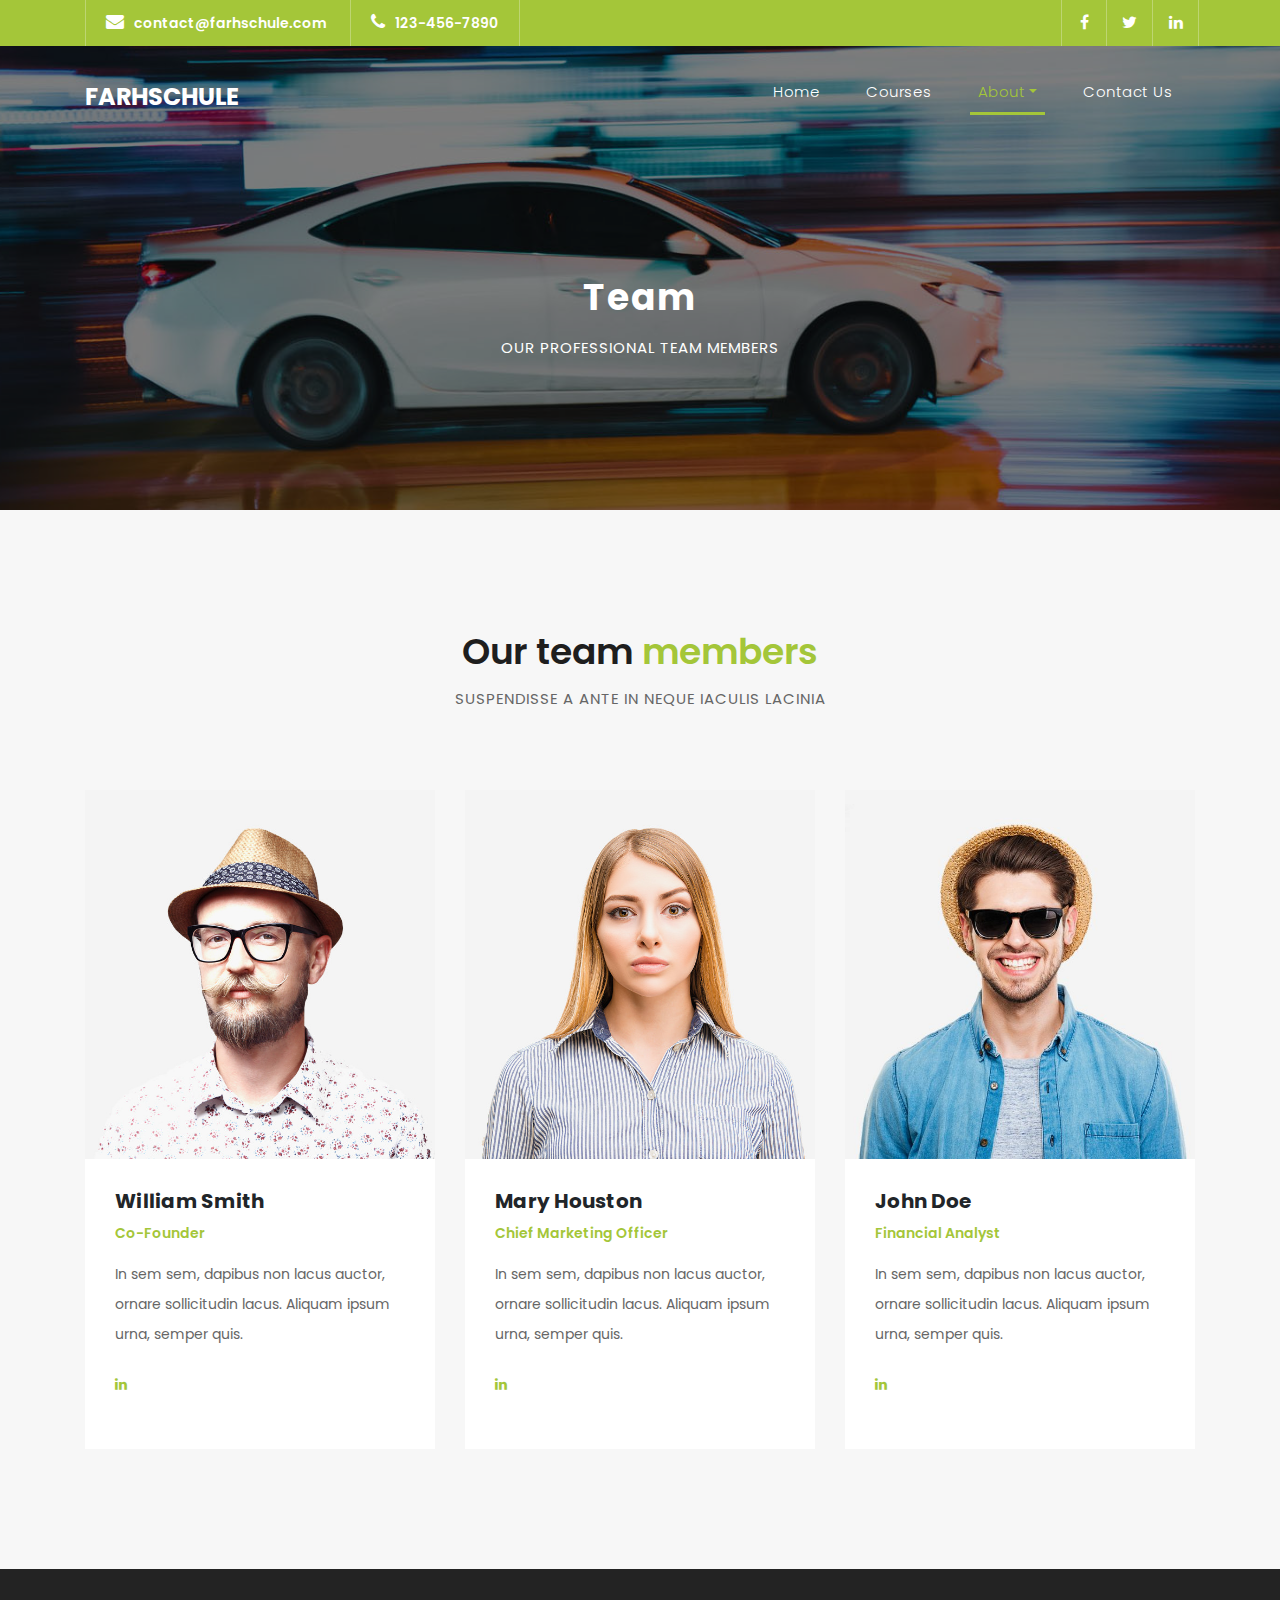
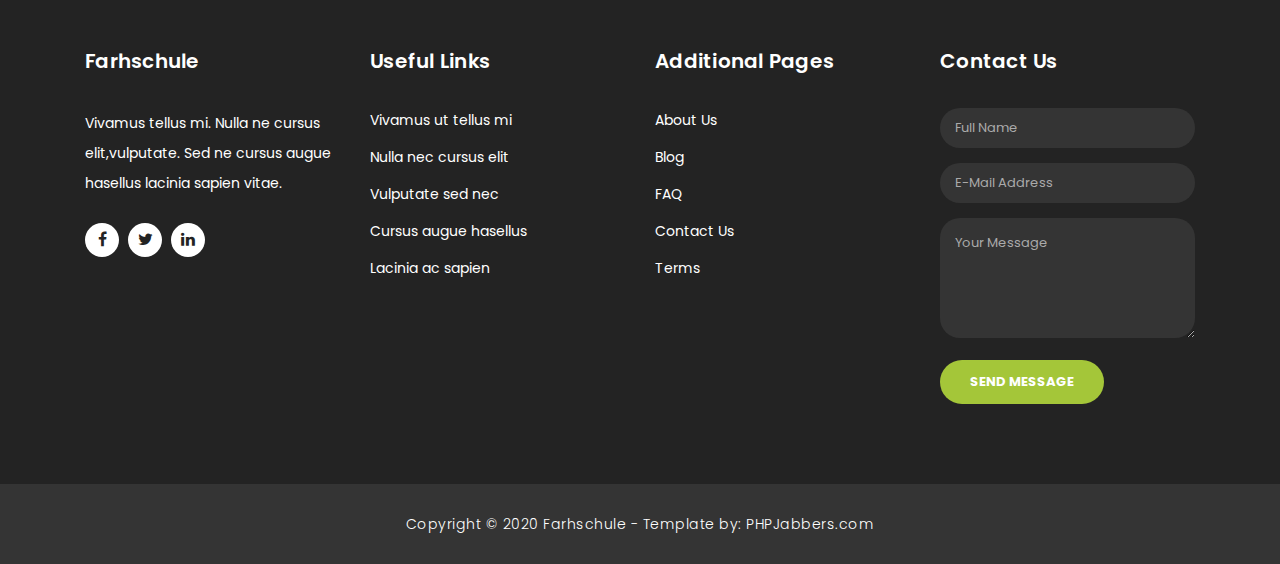
<file: team.html>
<!DOCTYPE html>
<html lang="en">

  <head>

    <meta charset="utf-8">
    <meta name="viewport" content="width=device-width, initial-scale=1, shrink-to-fit=no">
    <meta name="description" content="">
    <meta name="author" content="">
    <link href="https://fonts.googleapis.com/css?family=Poppins:100,200,300,400,500,600,700,800,900&display=swap" rel="stylesheet">

    <title>Farhschule</title>

    <!-- Bootstrap core CSS -->
    <link href="vendor/bootstrap/css/bootstrap.min.css" rel="stylesheet">

    <!-- Additional CSS Files -->
    <link rel="stylesheet" href="assets/css/fontawesome.css">
    <link rel="stylesheet" href="assets/css/style.css">
    <link rel="stylesheet" href="assets/css/owl.css">
  </head>

  <body>

    <!-- ***** Preloader Start ***** -->
    <div id="preloader">
        <div class="jumper">
            <div></div>
            <div></div>
            <div></div>
        </div>
    </div>  
    <!-- ***** Preloader End ***** -->

    <!-- Header -->
    <div class="sub-header">
      <div class="container">
        <div class="row">
          <div class="col-md-8 col-xs-12">
            <ul class="left-info">
              <li><a href="#"><i class="fa fa-envelope"></i>contact@farhschule.com</a></li>
              <li><a href="#"><i class="fa fa-phone"></i>123-456-7890</a></li>
            </ul>
          </div>
          <div class="col-md-4">
            <ul class="right-icons">
              <li><a href="#"><i class="fa fa-facebook"></i></a></li>
              <li><a href="#"><i class="fa fa-twitter"></i></a></li>
              <li><a href="#"><i class="fa fa-linkedin"></i></a></li>
            </ul>
          </div>
        </div>
      </div>
    </div>
    
    <header class="">
      <nav class="navbar navbar-expand-lg">
        <div class="container">
          <a class="navbar-brand" href="index.html"><h2>Farhschule</h2></a>
          <button class="navbar-toggler" type="button" data-toggle="collapse" data-target="#navbarResponsive" aria-controls="navbarResponsive" aria-expanded="false" aria-label="Toggle navigation">
            <span class="navbar-toggler-icon"></span>
          </button>
          <div class="collapse navbar-collapse" id="navbarResponsive">
            <ul class="navbar-nav ml-auto">
              <li class="nav-item">
                <a class="nav-link" href="index.html">Home
                  <span class="sr-only">(current)</span>
                </a>
              </li>
              <li class="nav-item">
                <a class="nav-link" href="courses.html">Courses</a>
              </li>
              <li class="nav-item dropdown active">
                <a class="dropdown-toggle nav-link" data-toggle="dropdown" href="#" role="button" aria-haspopup="true" aria-expanded="false">About</a>
              
                <div class="dropdown-menu">
                    <a class="dropdown-item" href="about.html">About Us</a>
                    <a class="dropdown-item" href="blog.html">Blog</a>
                    <a class="dropdown-item active" href="team.html">Team</a>
                    <a class="dropdown-item" href="testimonials.html">Testimonials</a>
                    <a class="dropdown-item" href="faq.html">FAQ</a>
                    <a class="dropdown-item" href="terms.html">Terms</a>
                </div>
              </li>
              <li class="nav-item">
                <a class="nav-link" href="contact.html">Contact Us</a>
              </li>
            </ul>
          </div>
        </div>
      </nav>
    </header>

    <!-- Page Content -->
    <div class="page-heading header-text">
      <div class="container">
        <div class="row">
          <div class="col-md-12">
            <h1>Team</h1>
            <span>Our professional team members</span>
          </div>
        </div>
      </div>
    </div>

    <div class="team" style="margin: 0">
      <div class="container">
        <div class="row">
          <div class="col-md-12">
            <div class="section-heading">
              <h2>Our team <em>members</em></h2>
              <span>Suspendisse a ante in neque iaculis lacinia</span>
            </div>
          </div>
          <div class="col-md-4">
            <div class="team-item">
              <img src="assets/images/team-image-1-646x680.jpg" alt="">
              <div class="down-content">
                <h4>William Smith</h4>
                <span>Co-Founder</span>
                <p>In sem sem, dapibus non lacus auctor, ornare sollicitudin lacus. Aliquam ipsum urna, semper quis.</p>

                <p>
                  <a href="#"><span><i class="fa fa-linkedin"></i></span></a>
                </p>
              </div>
            </div>
          </div>
          <div class="col-md-4">
            <div class="team-item">
              <img src="assets/images/team-image-2-646x680.jpg" alt="">
              <div class="down-content">
                <h4>Mary Houston</h4>
                <span>Chief Marketing Officer</span>
                <p>In sem sem, dapibus non lacus auctor, ornare sollicitudin lacus. Aliquam ipsum urna, semper quis.</p>
                <p>
                  <a href="#"><span><i class="fa fa-linkedin"></i></span></a>
                </p>
              </div>
            </div>
          </div>
          <div class="col-md-4">
            <div class="team-item">
              <img src="assets/images/team-image-3-646x680.jpg" alt="">
              <div class="down-content">
                <h4>John Doe</h4>
                <span>Financial Analyst</span>
                <p>In sem sem, dapibus non lacus auctor, ornare sollicitudin lacus. Aliquam ipsum urna, semper quis.</p>
                <p>
                  <a href="#"><span><i class="fa fa-linkedin"></i></span></a>
                </p>
              </div>
            </div>
          </div>
        </div>
      </div>
    </div>

    <!-- Footer Starts Here -->
    <footer>
      <div class="container">
        <div class="row">
          <div class="col-md-3 footer-item">
            <h4>Farhschule</h4>
            <p>Vivamus tellus mi. Nulla ne cursus elit,vulputate. Sed ne cursus augue hasellus lacinia sapien vitae.</p>
            <ul class="social-icons">
              <li><a rel="nofollow" href="#" target="_blank"><i class="fa fa-facebook"></i></a></li>
              <li><a href="#"><i class="fa fa-twitter"></i></a></li>
              <li><a href="#"><i class="fa fa-linkedin"></i></a></li>
            </ul>
          </div>
          <div class="col-md-3 footer-item">
            <h4>Useful Links</h4>
            <ul class="menu-list">
              <li><a href="#">Vivamus ut tellus mi</a></li>
              <li><a href="#">Nulla nec cursus elit</a></li>
              <li><a href="#">Vulputate sed nec</a></li>
              <li><a href="#">Cursus augue hasellus</a></li>
              <li><a href="#">Lacinia ac sapien</a></li>
            </ul>
          </div>
          <div class="col-md-3 footer-item">
            <h4>Additional Pages</h4>
            <ul class="menu-list">
              <li><a href="#">About Us</a></li>
              <li><a href="#">Blog</a></li>
              <li><a href="#">FAQ</a></li>
              <li><a href="#">Contact Us</a></li>
              <li><a href="#">Terms</a></li>
            </ul>
          </div>
          <div class="col-md-3 footer-item last-item">
            <h4>Contact Us</h4>
            <div class="contact-form">
              <form id="contact footer-contact" action="" method="post">
                <div class="row">
                  <div class="col-lg-12 col-md-12 col-sm-12">
                    <fieldset>
                      <input name="name" type="text" class="form-control" id="name" placeholder="Full Name" required="">
                    </fieldset>
                  </div>
                  <div class="col-lg-12 col-md-12 col-sm-12">
                    <fieldset>
                      <input name="email" type="text" class="form-control" id="email" pattern="[^ @]*@[^ @]*" placeholder="E-Mail Address" required="">
                    </fieldset>
                  </div>
                  <div class="col-lg-12">
                    <fieldset>
                      <textarea name="message" rows="6" class="form-control" id="message" placeholder="Your Message" required=""></textarea>
                    </fieldset>
                  </div>
                  <div class="col-lg-12">
                    <fieldset>
                      <button type="submit" id="form-submit" class="filled-button">Send Message</button>
                    </fieldset>
                  </div>
                </div>
              </form>
            </div>
          </div>
        </div>
      </div>
    </footer>
    
    <div class="sub-footer">
      <div class="container">
        <div class="row">
          <div class="col-md-12">
            <p>
                Copyright © 2020 Farhschule
                - Template by: <a href="https://www.phpjabbers.com/">PHPJabbers.com</a>
            </p>
          </div>
        </div>
      </div>
    </div>

    <!-- Bootstrap core JavaScript -->
    <script src="vendor/jquery/jquery.min.js"></script>
    <script src="vendor/bootstrap/js/bootstrap.bundle.min.js"></script>

    <!-- Additional Scripts -->
    <script src="assets/js/custom.js"></script>
    <script src="assets/js/owl.js"></script>
    <script src="assets/js/slick.js"></script>
    <script src="assets/js/accordions.js"></script>

    <script language = "text/Javascript"> 
      cleared[0] = cleared[1] = cleared[2] = 0; //set a cleared flag for each field
      function clearField(t){                   //declaring the array outside of the
      if(! cleared[t.id]){                      // function makes it static and global
          cleared[t.id] = 1;  // you could use true and false, but that's more typing
          t.value='';         // with more chance of typos
          t.style.color='#fff';
          }
      }
    </script>

  </body>
</html>
</file>
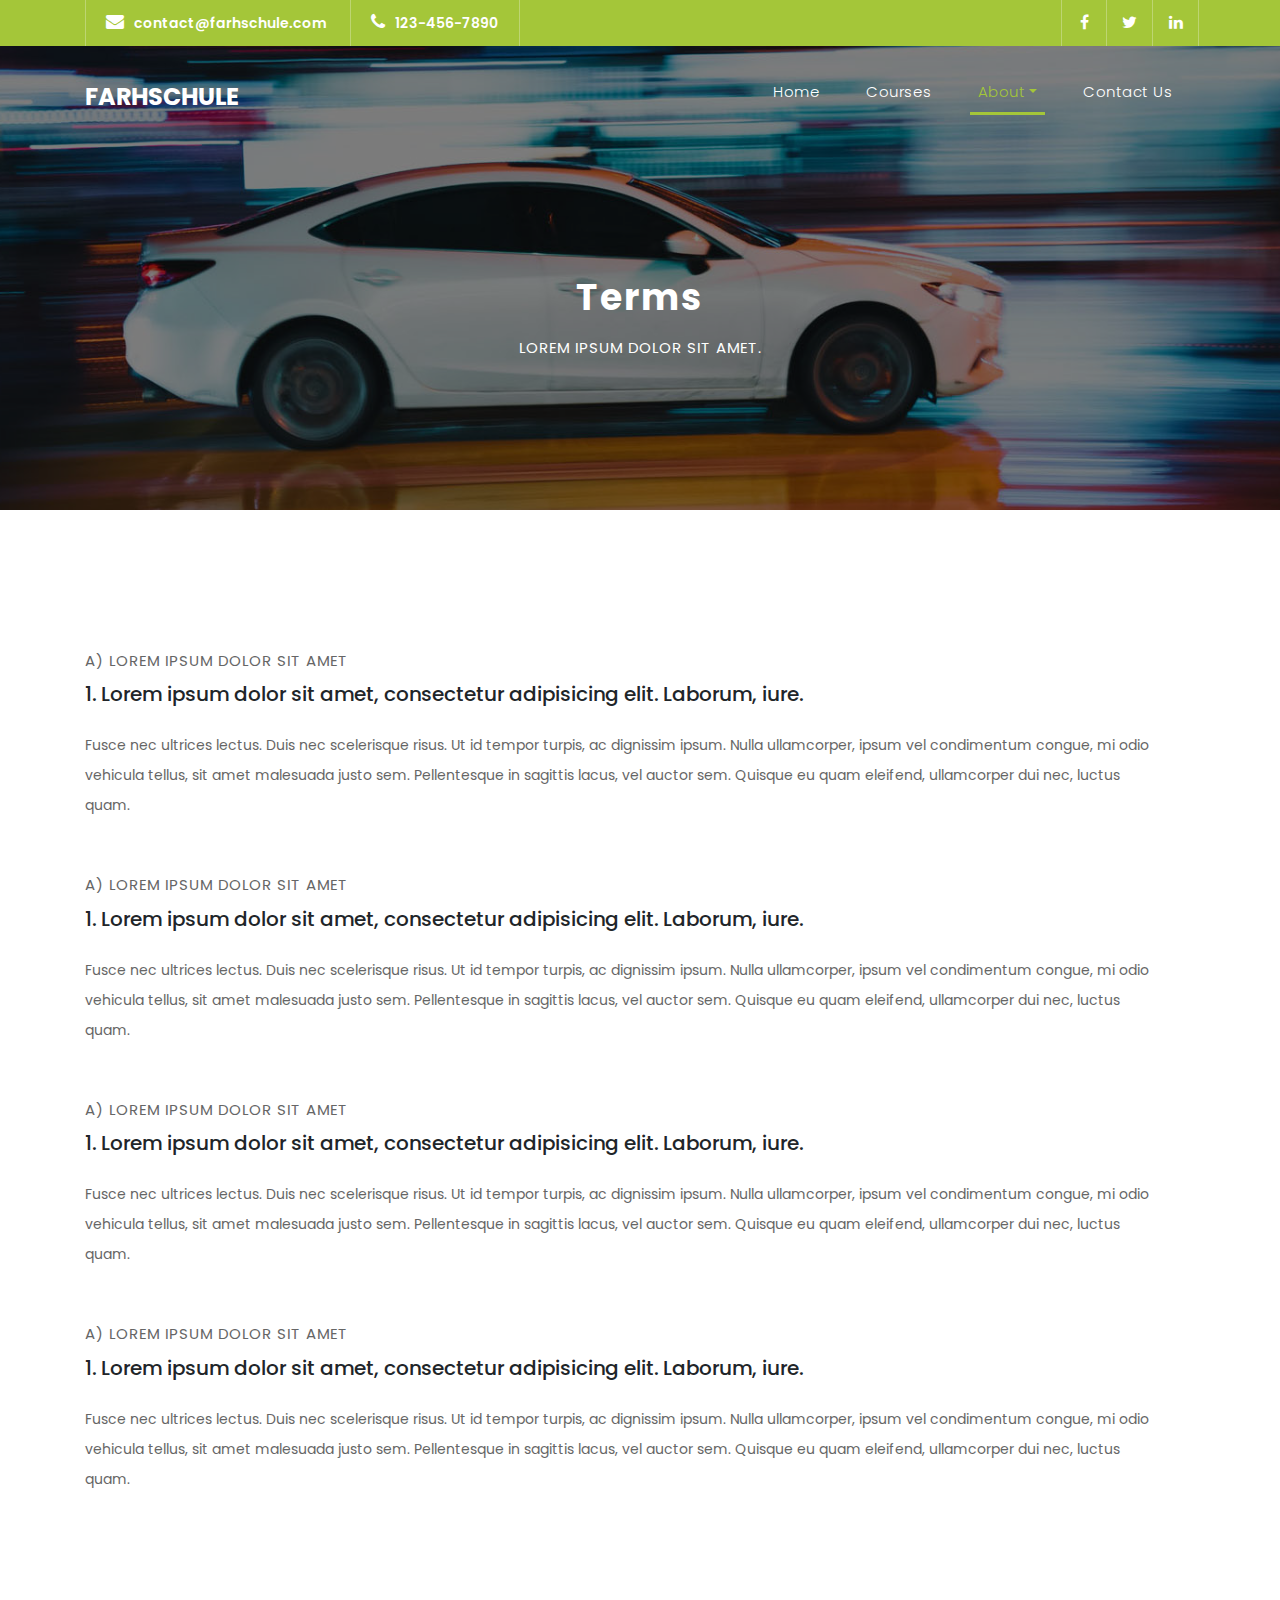
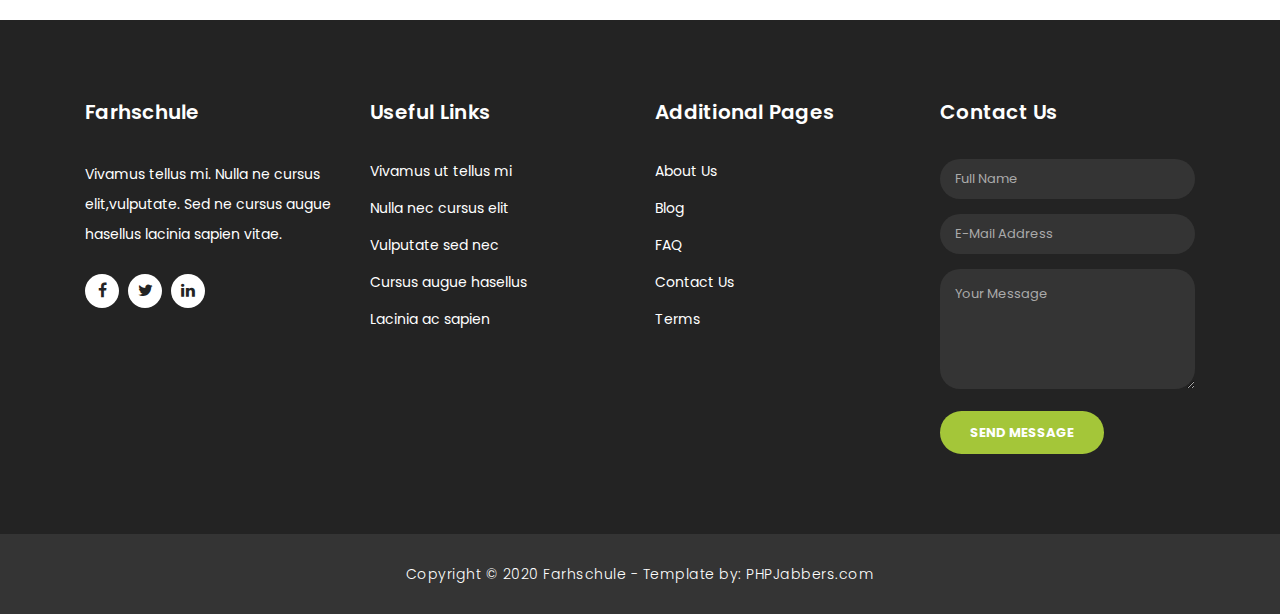
<file: terms.html>
<!DOCTYPE html>
<html lang="en">

  <head>

    <meta charset="utf-8">
    <meta name="viewport" content="width=device-width, initial-scale=1, shrink-to-fit=no">
    <meta name="description" content="">
    <meta name="author" content="">
    <link href="https://fonts.googleapis.com/css?family=Poppins:100,200,300,400,500,600,700,800,900&display=swap" rel="stylesheet">

    <title>Farhschule</title>

    <!-- Bootstrap core CSS -->
    <link href="vendor/bootstrap/css/bootstrap.min.css" rel="stylesheet">

    <!-- Additional CSS Files -->
    <link rel="stylesheet" href="assets/css/fontawesome.css">
    <link rel="stylesheet" href="assets/css/style.css">
    <link rel="stylesheet" href="assets/css/owl.css">
  </head>

  <body>

    <!-- ***** Preloader Start ***** -->
    <div id="preloader">
        <div class="jumper">
            <div></div>
            <div></div>
            <div></div>
        </div>
    </div>  
    <!-- ***** Preloader End ***** -->

    <!-- Header -->
    <div class="sub-header">
      <div class="container">
        <div class="row">
          <div class="col-md-8 col-xs-12">
            <ul class="left-info">
              <li><a href="#"><i class="fa fa-envelope"></i>contact@farhschule.com</a></li>
              <li><a href="#"><i class="fa fa-phone"></i>123-456-7890</a></li>
            </ul>
          </div>
          <div class="col-md-4">
            <ul class="right-icons">
              <li><a href="#"><i class="fa fa-facebook"></i></a></li>
              <li><a href="#"><i class="fa fa-twitter"></i></a></li>
              <li><a href="#"><i class="fa fa-linkedin"></i></a></li>
            </ul>
          </div>
        </div>
      </div>
    </div>
    
    <header class="">
      <nav class="navbar navbar-expand-lg">
        <div class="container">
          <a class="navbar-brand" href="index.html"><h2>Farhschule</h2></a>
          <button class="navbar-toggler" type="button" data-toggle="collapse" data-target="#navbarResponsive" aria-controls="navbarResponsive" aria-expanded="false" aria-label="Toggle navigation">
            <span class="navbar-toggler-icon"></span>
          </button>
          <div class="collapse navbar-collapse" id="navbarResponsive">
            <ul class="navbar-nav ml-auto">
              <li class="nav-item">
                <a class="nav-link" href="index.html">Home
                  <span class="sr-only">(current)</span>
                </a>
              </li>
              <li class="nav-item">
                <a class="nav-link" href="courses.html">Courses</a>
              </li>
              <li class="nav-item dropdown active">
                <a class="dropdown-toggle nav-link" data-toggle="dropdown" href="#" role="button" aria-haspopup="true" aria-expanded="false">About</a>
              
                <div class="dropdown-menu">
                    <a class="dropdown-item" href="about.html">About Us</a>
                    <a class="dropdown-item" href="blog.html">Blog</a>
                    <a class="dropdown-item" href="team.html">Team</a>
                    <a class="dropdown-item" href="testimonials.html">Testimonials</a>
                    <a class="dropdown-item" href="faq.html">FAQ</a>
                    <a class="dropdown-item active" href="terms.html">Terms</a>
                </div>
              </li>
              <li class="nav-item">
                <a class="nav-link" href="contact.html">Contact Us</a>
              </li>
            </ul>
          </div>
        </div>
      </nav>
    </header>

    <!-- Page Content -->
    <div class="page-heading header-text">
      <div class="container">
        <div class="row">
          <div class="col-md-12">
            <h1>Terms</h1>
            <span>Lorem ipsum dolor sit amet.</span>
          </div>
        </div>
      </div>
    </div>

    <div class="more-info about-info">
      <div class="container">
        <div class="more-info-content">
          <div class="right-content">
            <span>A) Lorem ipsum dolor sit amet</span>
            <h5>1. Lorem ipsum dolor sit amet, consectetur adipisicing elit. Laborum, iure.</h5>
            <br>  
            <p>Fusce nec ultrices lectus. Duis nec scelerisque risus. Ut id tempor turpis, ac dignissim ipsum. Nulla ullamcorper, ipsum vel condimentum congue, mi odio vehicula tellus, sit amet malesuada justo sem. Pellentesque in sagittis lacus, vel auctor sem. Quisque eu quam eleifend, ullamcorper dui nec, luctus quam.</p>

            <br>

            <span>A) Lorem ipsum dolor sit amet</span>
            <h5>1. Lorem ipsum dolor sit amet, consectetur adipisicing elit. Laborum, iure.</h5>
            <br>  
            <p>Fusce nec ultrices lectus. Duis nec scelerisque risus. Ut id tempor turpis, ac dignissim ipsum. Nulla ullamcorper, ipsum vel condimentum congue, mi odio vehicula tellus, sit amet malesuada justo sem. Pellentesque in sagittis lacus, vel auctor sem. Quisque eu quam eleifend, ullamcorper dui nec, luctus quam.</p>

            <br>

            <span>A) Lorem ipsum dolor sit amet</span>
            <h5>1. Lorem ipsum dolor sit amet, consectetur adipisicing elit. Laborum, iure.</h5>
            <br>  
            <p>Fusce nec ultrices lectus. Duis nec scelerisque risus. Ut id tempor turpis, ac dignissim ipsum. Nulla ullamcorper, ipsum vel condimentum congue, mi odio vehicula tellus, sit amet malesuada justo sem. Pellentesque in sagittis lacus, vel auctor sem. Quisque eu quam eleifend, ullamcorper dui nec, luctus quam.</p>

            <br>

            <span>A) Lorem ipsum dolor sit amet</span>
            <h5>1. Lorem ipsum dolor sit amet, consectetur adipisicing elit. Laborum, iure.</h5>
            <br>  
            <p>Fusce nec ultrices lectus. Duis nec scelerisque risus. Ut id tempor turpis, ac dignissim ipsum. Nulla ullamcorper, ipsum vel condimentum congue, mi odio vehicula tellus, sit amet malesuada justo sem. Pellentesque in sagittis lacus, vel auctor sem. Quisque eu quam eleifend, ullamcorper dui nec, luctus quam.</p>

            <br>  
            <br>  
            <br>  
            <br>  
          </div>
        </div>
      </div>
    </div>

    <!-- Footer Starts Here -->
    <footer>
      <div class="container">
        <div class="row">
          <div class="col-md-3 footer-item">
            <h4>Farhschule</h4>
            <p>Vivamus tellus mi. Nulla ne cursus elit,vulputate. Sed ne cursus augue hasellus lacinia sapien vitae.</p>
            <ul class="social-icons">
              <li><a rel="nofollow" href="#" target="_blank"><i class="fa fa-facebook"></i></a></li>
              <li><a href="#"><i class="fa fa-twitter"></i></a></li>
              <li><a href="#"><i class="fa fa-linkedin"></i></a></li>
            </ul>
          </div>
          <div class="col-md-3 footer-item">
            <h4>Useful Links</h4>
            <ul class="menu-list">
              <li><a href="#">Vivamus ut tellus mi</a></li>
              <li><a href="#">Nulla nec cursus elit</a></li>
              <li><a href="#">Vulputate sed nec</a></li>
              <li><a href="#">Cursus augue hasellus</a></li>
              <li><a href="#">Lacinia ac sapien</a></li>
            </ul>
          </div>
          <div class="col-md-3 footer-item">
            <h4>Additional Pages</h4>
            <ul class="menu-list">
              <li><a href="#">About Us</a></li>
              <li><a href="#">Blog</a></li>
              <li><a href="#">FAQ</a></li>
              <li><a href="#">Contact Us</a></li>
              <li><a href="#">Terms</a></li>
            </ul>
          </div>
          <div class="col-md-3 footer-item last-item">
            <h4>Contact Us</h4>
            <div class="contact-form">
              <form id="contact footer-contact" action="" method="post">
                <div class="row">
                  <div class="col-lg-12 col-md-12 col-sm-12">
                    <fieldset>
                      <input name="name" type="text" class="form-control" id="name" placeholder="Full Name" required="">
                    </fieldset>
                  </div>
                  <div class="col-lg-12 col-md-12 col-sm-12">
                    <fieldset>
                      <input name="email" type="text" class="form-control" id="email" pattern="[^ @]*@[^ @]*" placeholder="E-Mail Address" required="">
                    </fieldset>
                  </div>
                  <div class="col-lg-12">
                    <fieldset>
                      <textarea name="message" rows="6" class="form-control" id="message" placeholder="Your Message" required=""></textarea>
                    </fieldset>
                  </div>
                  <div class="col-lg-12">
                    <fieldset>
                      <button type="submit" id="form-submit" class="filled-button">Send Message</button>
                    </fieldset>
                  </div>
                </div>
              </form>
            </div>
          </div>
        </div>
      </div>
    </footer>
    
    <div class="sub-footer">
      <div class="container">
        <div class="row">
          <div class="col-md-12">
            <p>
                Copyright © 2020 Farhschule
                - Template by: <a href="https://www.phpjabbers.com/">PHPJabbers.com</a>
            </p>
          </div>
        </div>
      </div>
    </div>

    <!-- Bootstrap core JavaScript -->
    <script src="vendor/jquery/jquery.min.js"></script>
    <script src="vendor/bootstrap/js/bootstrap.bundle.min.js"></script>

    <!-- Additional Scripts -->
    <script src="assets/js/custom.js"></script>
    <script src="assets/js/owl.js"></script>
    <script src="assets/js/slick.js"></script>
    <script src="assets/js/accordions.js"></script>

    <script language = "text/Javascript"> 
      cleared[0] = cleared[1] = cleared[2] = 0; //set a cleared flag for each field
      function clearField(t){                   //declaring the array outside of the
      if(! cleared[t.id]){                      // function makes it static and global
          cleared[t.id] = 1;  // you could use true and false, but that's more typing
          t.value='';         // with more chance of typos
          t.style.color='#fff';
          }
      }
    </script>

  </body>
</html>
</file>
<file: assets/css/style.css>
body {
  font-family: 'Poppins', sans-serif;
  overflow-x: hidden;
  text-rendering: optimizeLegibility;
  -webkit-font-smoothing: antialiased;
  -moz-osx-font-smoothing: grayscale;
}
p {
	margin-bottom: 0px;
	font-size: 14px;
	color: #666666;
	line-height: 30px;
}
a {
	text-decoration: none!important;
}
ul {
	padding: 0;
	margin: 0;
	list-style: none;
}

h1,h2,h3,h4,h5,h6 {
	margin: 0px;
}

a.filled-button {
	background-color: #a4c639;
	color: #fff;
	font-size: 13px;
	text-transform: uppercase;
	font-weight: 700;
	padding: 12px 30px;
	border-radius: 30px;
	display: inline-block;
	transition: all 0.3s;
}

a.filled-button:hover {
	background-color: #fff;
	color: #a4c639;
}

a.border-button {
	background-color: transparent;
	color: #fff;
	border: 2px solid #fff;
	font-size: 13px;
	text-transform: uppercase;
	font-weight: 700;
	padding: 10px 28px;
	border-radius: 30px;
	display: inline-block;
	transition: all 0.3s;
}

a.border-button:hover {
	background-color: #fff;
	color: #a4c639;
}

.section-heading {
	text-align: center;
	margin-bottom: 80px;
}

.section-heading h2 {
	font-size: 36px;
	font-weight: 600;
	color: #1e1e1e;
}

.section-heading em {
	font-style: normal;
	color: #a4c639;
}

.section-heading span {
	display: block;
	margin-top: 15px;
	text-transform: uppercase;
	font-size: 15px;
	color: #666;
	letter-spacing: 1px;
}

#preloader {
  overflow: hidden;
  background: #a4c639;
  left: 0;
  right: 0;
  top: 0;
  bottom: 0;
  position: fixed;
  z-index: 9999999;
  color: #fff;
}

#preloader .jumper {
  left: 0;
  top: 0;
  right: 0;
  bottom: 0;
  display: block;
  position: absolute;
  margin: auto;
  width: 50px;
  height: 50px;
}

#preloader .jumper > div {
  background-color: #fff;
  width: 10px;
  height: 10px;
  border-radius: 100%;
  -webkit-animation-fill-mode: both;
  animation-fill-mode: both;
  position: absolute;
  opacity: 0;
  width: 50px;
  height: 50px;
  -webkit-animation: jumper 1s 0s linear infinite;
  animation: jumper 1s 0s linear infinite;
}

#preloader .jumper > div:nth-child(2) {
  -webkit-animation-delay: 0.33333s;
  animation-delay: 0.33333s;
}

#preloader .jumper > div:nth-child(3) {
  -webkit-animation-delay: 0.66666s;
  animation-delay: 0.66666s;
}

@-webkit-keyframes jumper {
  0% {
    opacity: 0;
    -webkit-transform: scale(0);
    transform: scale(0);
  }
  5% {
    opacity: 1;
  }
  100% {
    -webkit-transform: scale(1);
    transform: scale(1);
    opacity: 0;
  }
}

@keyframes jumper {
  0% {
    opacity: 0;
    -webkit-transform: scale(0);
    transform: scale(0);
  }
  5% {
    opacity: 1;
  }
  100% {
    opacity: 0;
  }
}

/* Sub Header Style */

.sub-header {
	background-color: #a4c639;
	height: 46px;
	line-height: 46px;
}

.sub-header ul li {
	display: inline-block;
}

.sub-header ul.left-info li {
	border-left: 1px solid rgba(250,250,250,0.3);
	padding: 0px 20px;
}

.sub-header ul.left-info li:last-child {
	border-right: 1px solid rgba(250,250,250,0.3);
}

.sub-header ul.left-info li i {
	margin-right: 10px;
	font-size: 18px;
}

.sub-header ul.left-info li a {
	color: #fff;
	font-size: 14px;
	font-weight: 600;
}

.sub-header ul.right-icons {
	float: right;
}

.sub-header ul.right-icons li {
	margin-right: -4px;
	width: 46px;
	display: inline-block;
	text-align: center;
	border-right: 1px solid rgba(250,250,250,0.3);
}

.sub-header ul.right-icons li:first-child {
	border-left: 1px solid rgba(250,250,250,0.3);
}

.sub-header ul.right-icons li a {
	color: #fff;
	transition: all 0.3s;
}

.sub-header ul.right-icons li a:hover {
	opacity: 0.75;
}



/* Header Style */
header {
	position: absolute;
	z-index: 99999;
	width: 100%;
	background-color: transparent!important;
	height: 80px;
	-webkit-transition: all 0.3s ease-in-out 0s;
    -moz-transition: all 0.3s ease-in-out 0s;
    -o-transition: all 0.3s ease-in-out 0s;
    transition: all 0.3s ease-in-out 0s;
}
header .navbar {
	padding: 20px 0px;
}
.background-header .navbar {
	padding: 10px 0px;
}
.background-header {
	top: 0;
	position: fixed;
	background-color: #fff!important;
	box-shadow: 0px 1px 10px rgba(0,0,0,0.1);
}
.background-header .navbar-brand h2 {
	color: #a4c639!important;
}
.background-header .navbar-nav a.nav-link {
	color: #1e1e1e!important;
}
.background-header .navbar-nav .nav-link:hover,
.background-header .navbar-nav .active>.nav-link,
.background-header .navbar-nav .nav-link.active,
.background-header .navbar-nav .nav-link.show,
.background-header .navbar-nav .show>.nav-link {
	color: #a4c639!important;
}
.navbar .navbar-brand {
	float: 	left;
	margin-top: 12px;
	outline: none;
}
.navbar .navbar-brand h2 {
	color: #fff;
	text-transform: uppercase;
	font-size: 24px;
	font-weight: 700;
	-webkit-transition: all .3s ease 0s;
    -moz-transition: all .3s ease 0s;
    -o-transition: all .3s ease 0s;
    transition: all .3s ease 0s;
}
.navbar .navbar-brand h2 em {
	font-style: normal;
	font-size: 16px;
}
#navbarResponsive {
	z-index: 999;
}
.navbar-collapse {
	text-align: center;
}
.navbar .navbar-nav .nav-item {
	margin: 0px 15px;
}
.navbar .navbar-nav a.nav-link {
	text-transform: capitalize;
	font-size: 15px;
	font-weight: 300;
	letter-spacing: 0.5px;
	color: #fff;
	transition: all 0.5s;
	margin-top: 5px;
}
.navbar .navbar-nav .nav-link:hover,
.navbar .navbar-nav .active>.nav-link,
.navbar .navbar-nav .nav-link.active,
.navbar .navbar-nav .nav-link.show,
.navbar .navbar-nav .show>.nav-link {
	color: #a4c639;
	border-bottom: 3px solid #a4c639;
}
.navbar .navbar-toggler-icon {
	background-image: none;
}
.navbar .navbar-toggler {
	border-color: #fff;
	background-color: #fff;	
	height: 36px;
	outline: none;
	border-radius: 0px;
	position: absolute;
	right: 30px;
	top: 20px;
}
.navbar .navbar-toggler-icon:after {
	content: '\f0c9';
	color: #a4c639;
	font-size: 18px;
	line-height: 26px;
	font-family: 'FontAwesome';
}



/* Banner Style */

.img-fill{
  width: 100%;
  display: block;
  overflow: hidden;
  position: relative;
  text-align: center
}
.img-fill:before {
	content: '';
	z-index: 1;
	position: absolute;
	top: 0;
	left: 0;
	bottom:0;
	right: 0;
	background-color: rgba(0,0,0,.6)
}
.Modern-Slider .text-content{
	z-index: 2;
}

.img-fill img {
  min-height: 100%;
  min-width: 100%;
  position: relative;
  display: inline-block;
  max-width: none;
}

*,
*:before,
*:after {
  -webkit-box-sizing: border-box;
  box-sizing: border-box;
  -webkit-font-smoothing: antialiased;
  -moz-osx-font-smoothing: grayscale;
}

.Grid1k {
  padding: 0 15px;
  max-width: 1200px;
  margin: auto;
}

.blocks-box,
.slick-slider {
  margin: 0;
  padding: 0!important;
}

.slick-slide {
  float: left;
  padding: 0;
}

.Modern-Slider .item .img-fill {
	background-size: cover;
	background-position: center center;
	background-repeat: no-repeat;
	height:95vh;
}

.Modern-Slider .item-1 .img-fill {
	background-image: url(../images/slider-image-1-1920x900.jpg);
}

.Modern-Slider .item-2 .img-fill {
	background-image: url(../images/slider-image-2-1920x900.jpg);
}

.Modern-Slider .item-3 .img-fill {
	background-image: url(../images/slider-image-3-1920x900.jpg);
}

.Modern-Slider .NextArrow{
  position:absolute;
  top:50%;
  right:30px;
  border:0 none;
  background-color: transparent;
  text-align:center;
  font-size: 36px;
  font-family: 'FontAwesome';
  color:#FFF;
  z-index:5;
  outline: none;
  cursor: pointer;
}

.Modern-Slider .NextArrow:before{
  content:'\f105';
}

.Modern-Slider .PrevArrow {
  position:absolute;
  top:50%;
  left:30px;
  border:0 none;
  background-color: transparent;
  text-align:center;
  font-size: 36px;
  font-family: 'FontAwesome';
  color:#FFF;
  z-index:5;
  outline: none;
  cursor: pointer;
}

.Modern-Slider .PrevArrow:before{
  content:'\f104';
}

ul.slick-dots {
  display: none!important;
}

.Modern-Slider .text-content {
	text-align: left;
  	width: 75%;
  	position: absolute;
  	top: 50%;
  	left: 50%;
  	transform: translate(-50%, -50%);
}

.Modern-Slider .item h6 {
  margin-bottom: 15px;
  font-size: 22px;
  text-transform: uppercase;
  font-weight: 700;
  letter-spacing: 1px;
  color:#a4c639;
  animation:fadeOutRight 1s both;
}

.Modern-Slider .item h4 {
  margin-bottom: 30px;
  text-transform: uppercase;
  font-size: 44px;
  font-weight: 700;
  letter-spacing: 2.5px;
  color:#FFF;
  overflow:hidden;
  animation:fadeOutLeft 1s both;
}

.Modern-Slider .item p {
	max-width: 570px;
	color: #fff;
	font-size: 15px;
	font-weight: 400;
	line-height: 30px;
	margin-bottom: 40px;
}

.Modern-Slider .item a {
  margin: 0 5px;
}

.Modern-Slider .item.slick-active h6{
  animation:fadeInDown 1s both 1s;
}

.Modern-Slider .item.slick-active h4{
  animation:fadeInLeft 1s both 1.5s;
}

.Modern-Slider .item.slick-active{
  animation:Slick-FastSwipeIn 1s both;
}

.Modern-Slider .buttons {
  position: relative;
}

.Modern-Slider {background:#000;}


/* ==== Slick Slider Css Ruls === */
.slick-slider{position:relative;display:block;-webkit-user-select:none;-moz-user-select:none;-ms-user-select:none;user-select:none;-webkit-touch-callout:none;-khtml-user-select:none;-ms-touch-action:pan-y;touch-action:pan-y;-webkit-tap-highlight-color:transparent}
.slick-list{position:relative;display:block;overflow:hidden;margin:0;padding:0}
.slick-list:focus{outline:none}.slick-list.dragging{cursor:hand}
.slick-slider .slick-track,.slick-slider .slick-list{-webkit-transform:translate3d(0,0,0);-ms-transform:translate3d(0,0,0);transform:translate3d(0,0,0)}
.slick-track{position:relative;top:0;left:0;display:block}
.slick-track:before,.slick-track:after{display:table;content:''}.slick-track:after{clear:both}
.slick-loading .slick-track{visibility:hidden}
.slick-slide{display:none;float:left /* If RTL Make This Right */ ;height:100%;min-height:1px}
.slick-slide.dragging img{pointer-events:none}
.slick-initialized .slick-slide{display:block}
.slick-loading .slick-slide{visibility:hidden}
.slick-vertical .slick-slide{display:block;height:auto;border:1px solid transparent}




/* Request Form */

.request-form {
	background-color: #a4c639;
	padding: 40px 0px;
	color: #fff;
}

.request-form h4 {
	font-size: 22px;
	font-weight: 600;
}

.request-form span {
	font-size: 15px;
	font-weight: 400;
	display: inline-block;
	margin-top: 10px;
}

.request-form a.border-button {
	margin-top: 12px;
	float: right;
}




/* Services */

.services {
	margin-top: 140px;
}

.service-item img {
	width: 100%;
	overflow: hidden;
}

.service-item .down-content {
	background-color: #f7f7f7;
	padding: 30px;
}

.service-item .down-content h4 {
	font-size: 20px;
	font-weight: 700;
	letter-spacing: 0.25px;
	margin-bottom: 15px;
}

.service-item .down-content p {
	margin-bottom: 20px;
}

.page-link:hover,
.page-link {
	color: #a4c639;
}

.btn-primary {
	border-color: #a4c639;
	background-color: #a4c639;
}

.btn-primary:hover,
.btn-primary:focus,
.btn-primary:active,
.btn-primary:active:focus{
	opacity: 0.6;
	border-color: #a4c639;
	background-color: #a4c639;
}


/* Fun Facts */

.fun-facts {
	margin-top: 140px;
	background-image: url(../images/about-fullscreen-image-1-1920x600.jpg);
	background-position: center center;
	background-repeat: no-repeat;
	background-size: cover;
	background-attachment: fixed;
	padding: 140px 0px;
	color: #fff;
	position: relative;
}

.fun-facts .container {
	position: relative;
	z-index: 2;
}

.fun-facts:before {
	content: '';
	position: absolute;
	top: 0;
	left: 0;
	right: 0;
	bottom: 0;
	background-color: rgba(0,0,0,0.5);
	z-index: 1;
}

.fun-facts span {
	text-transform: uppercase;
	font-size: 15px;
	color: #fff;
	letter-spacing: 1px;
	margin-bottom: 10px;
	display: block;
}

.fun-facts h2 {
	font-size: 36px;
	font-weight: 600;
	margin-bottom: 35px;
}

.fun-facts em {
	font-style: normal;
	color: #a4c639;
}

.fun-facts p {
	color: #fff;
	margin-bottom: 40px;
}

.fun-facts .left-content {
	margin-right: 45px;
}

.count-area-content {
	text-align: center;
	background-color: rgba(250,250,250,0.1);
	padding: 25px 30px 35px 30px;
	margin: 15px 0px;
}

.count-digit {
    margin: 5px 0px;
    color: #a4c639;
    font-weight: 700;
    font-size: 36px;
}
.count-title {
    font-size: 20px;
    font-weight: 600;
    color: #fff;
    letter-spacing: 0.5px;
}



/* More Info */

.more-info {
	margin-top: 140px;
}

.more-info .left-image img {
	width: 100%;
	overflow: hidden;
}

.more-info .more-info-content {
	background-color: #f7f7f7;
}

.about-info .more-info-content {
	background-color: transparent;
}

.about-info .right-content {
	padding: 0px!important;
	margin-right: 30px;
}

.more-info .right-content {
	padding: 45px 45px 45px 30px;
}

.more-info .right-content span {
	text-transform: uppercase;
	font-size: 15px;
	color: #666;
	letter-spacing: 1px;
	margin-bottom: 10px;
	display: block;
}

.more-info .right-content h2 {
	font-size: 36px;
	font-weight: 600;
	margin-bottom: 35px;
}

.more-info .right-content em {
	font-style: normal;
	color: #a4c639;
}

.more-info .right-content p {
	margin-bottom: 30px;
}


/* Testimonials Style */

.about-testimonials {
	margin-top: 0px!important;
}

.testimonials {
	margin-top: 140px;
	background-color: #f7f7f7;
	padding: 140px 0px;
}
.testimonial-item .inner-content {
	text-align: center;
	background-color: #fff;	
	padding: 30px;
	border-radius: 5px;
}
.testimonial-item p {
	font-size: 14px;
	font-weight: 400;
}
.testimonial-item h4 {
	font-size: 19px;
	font-weight: 700;
	color: #1e1e1e;
	letter-spacing: 0.5px;
	margin-bottom: 0px;
}
.testimonial-item span {
	display: inline-block;
	margin-top: 8px;
	font-weight: 600;
	font-size: 14px;
	color: #a4c639;
}
.testimonial-item img {
	max-width: 60px;
	border-radius: 50%;
	margin: 25px auto 0px auto;
}




/* Call Back Style */

.callback-services {
	border-top: 1px solid #eee;
	padding-top: 140px;
}

.contact-us {
	background-color: #f7f7f7;
	padding: 140px 0px;
}

.contact-us .contact-form {
	background-color: transparent!important;
	padding: 0!important;
}

.callback-form {
	margin-top: 140px;
}

.callback-form .contact-form {
	background-color: #a4c639;
	padding: 60px;
	border-radius: 5px;
	text-align: center;
}

.callback-form .contact-form input {
	border-radius: 20px;
	height: 40px;
	line-height: 40px;
	display: inline-block;
	padding: 0px 15px;
	color: #6a6a6a;
	font-size: 13px;
	text-transform: none;
	box-shadow: none;
	border: none;
	margin-bottom: 35px;
}

.callback-form .contact-form input:focus {
	outline: none;
	box-shadow: none;
	border: none;
}

.callback-form .contact-form textarea {
	border-radius: 20px;
	height: 120px;
	max-height: 200px;
	min-height: 120px;
	display: inline-block;
	padding: 15px;
	color: #6a6a6a;
	font-size: 13px;
	text-transform: none;
	box-shadow: none;
	border: none;
	margin-bottom: 35px;
}

.callback-form .contact-form textarea:focus {
	outline: none;
	box-shadow: none;
	border: none;
}

.callback-form .contact-form ::-webkit-input-placeholder { /* Edge */
  color: #aaa;
}
.callback-form .contact-form :-ms-input-placeholder { /* Internet Explorer 10-11 */
  color: #aaa;
}
.callback-form .contact-form ::placeholder {
  color: #aaa;
}

.callback-form .contact-form button.border-button {
	background-color: transparent;
	color: #fff;
	border: 2px solid #fff;
	font-size: 13px;
	text-transform: uppercase;
	font-weight: 700;
	padding: 10px 28px;
	border-radius: 30px;
	display: inline-block;
	transition: all 0.3s;
	outline: none;
	box-shadow: none;
	text-shadow: none;
	cursor: pointer;
}

.callback-form .contact-form button.border-button:hover {
	background-color: #fff;
	color: #a4c639;
}

.contact-us .contact-form button.filled-button {
	background-color: #a4c639;
	color: #fff;
	border: none;
	font-size: 13px;
	text-transform: uppercase;
	font-weight: 700;
	padding: 12px 30px;
	border-radius: 30px;
	display: inline-block;
	transition: all 0.3s;
	outline: none;
	box-shadow: none;
	text-shadow: none;
	cursor: pointer;
}

.contact-us .contact-form button.filled-button:hover {
	background-color: #fff;
	color: #a4c639;
}



/* Partners Style */

.contact-partners {
	margin-top: -8px!important;
}

.partners {
	margin-top: 140px;
	background-color: #f7f7f7;
	padding: 60px 0px;
}

.partners .owl-item {
	text-align: center;
	cursor: pointer;
}

.partners .partner-item img {
	max-width: 156px;
	margin: auto;
}



/* Footer Style */

footer {
	background-color: #232323;
	padding: 80px 0px;
	color: #fff;
}

footer h4 {
	color: #fff;
	font-size: 20px;
	font-weight: 600;
	letter-spacing: 0.25px;
	margin-bottom: 35px;
}
footer p {
	color: #fff;
}

footer ul.social-icons {
	margin-top: 25px;
}

footer ul.social-icons li {
	display: inline-block;
	margin-right: 5px;
}

footer ul.social-icons li:last-child {
	margin-right: 0px;
}

footer ul.social-icons li a {
	width: 34px;
	height: 34px;
	display: inline-block;
	line-height: 34px;
	text-align: center;
	background-color: #fff;
	color: #232323;
	border-radius: 50%;
	transition: all 0.3s;
}

footer ul.social-icons li a:hover {
	background-color: #a4c639;
}

footer ul.menu-list li {
	margin-bottom: 13px;
}

footer ul.menu-list li:last-child {
	margin-bottom: 0px;
}

footer ul.menu-list li a {
	font-size: 14px;
	color: #fff;
	transition: all 0.3s;
}

footer ul.menu-list li a:hover {
	color: #a4c639;
}

footer .contact-form input {
	border-radius: 20px;
	height: 40px;
	line-height: 40px;
	display: inline-block;
	padding: 0px 15px;
	color: #aaa!important;
	background-color: #343434;
	font-size: 13px;
	text-transform: none;
	box-shadow: none;
	border: none;
	margin-bottom: 15px;
}

footer .contact-form input:focus {
	outline: none;
	box-shadow: none;
	border: none;
	background-color: #343434;
}

footer .contact-form textarea {
	border-radius: 20px;
	height: 120px;
	max-height: 200px;
	min-height: 120px;
	display: inline-block;
	padding: 15px;
	color: #aaa!important;
	background-color: #343434;
	font-size: 13px;
	text-transform: none;
	box-shadow: none;
	border: none;
	margin-bottom: 15px;
}

footer .contact-form textarea:focus {
	outline: none;
	box-shadow: none;
	border: none;
	background-color: #343434;
}

footer .contact-form ::-webkit-input-placeholder { /* Edge */
  color: #aaa;
}
footer .contact-form :-ms-input-placeholder { /* Internet Explorer 10-11 */
  color: #aaa;
}
footer .contact-form ::placeholder {
  color: #aaa;
}

footer .contact-form button.filled-button {
	background-color: transparent;
	color: #fff;
	background-color: #a4c639;
	border: none;
	font-size: 13px;
	text-transform: uppercase;
	font-weight: 700;
	padding: 12px 30px;
	border-radius: 30px;
	display: inline-block;
	transition: all 0.3s;
	outline: none;
	box-shadow: none;
	text-shadow: none;
	cursor: pointer;
}

footer .contact-form button.filled-button:hover {
	background-color: #fff;
	color: #a4c639;
}



/* Sub-footer Style */

.sub-footer {
	background-color: #343434;
	text-align: center;
	padding: 25px 0px;
}

.sub-footer p {
	color: #fff;
	font-weight: 300;
	letter-spacing: 0.5px;
}

.sub-footer a {
	color: #fff;
}


.page-heading {
	text-align: center;
	background-image: url(../images/banner-image-1-1920x500.jpg);
	background-position: center center;
	background-repeat: no-repeat;
	background-size: cover;
	padding: 230px 0px 150px 0px;
	color: #fff;
	position: relative;
}
.page-heading .container {
	position: relative;
	z-index: 2;
}

.page-heading:before {
	content: '';
	position: absolute;
	top: 0;
	left: 0;
	right: 0;
	bottom: 0;
	background-color: rgba(0,0,0,0.5);
	z-index: 1;
}

.page-heading h1 {
	text-transform: capitalize;
	font-size: 36px;
	font-weight: 700;
	letter-spacing: 2px;
	margin-bottom: 18px;
}

.page-heading span {
	font-size: 15px;
	text-transform: uppercase;
	letter-spacing: 1px;
	color: #fff;
	display: block;
}


/* team */

.team {
	background-color: #f7f7f7;
	margin-top: 140px;
	margin-bottom: -140px;
	padding: 120px 0px;
}

.team-item img {
	width: 100%;
	overflow: hidden;
}

.team-item .down-content {
	background-color: #fff;
	padding: 30px;
}

.team-item .down-content h4 {
	font-size: 20px;
	font-weight: 700;
	letter-spacing: 0.25px;
	margin-bottom: 10px;
}

.team-item .down-content span {
	color: #a4c639;
	font-weight: 600;
	font-size: 14px;
	display: block;
	margin-bottom: 15px;
}

.team-item .down-content p {
	margin-bottom: 20px;
}


/* Single Service */

.single-services {
	margin-top: 140px;
}

#tabs ul {
  margin: 0;
  padding: 0;
}
#tabs ul li {
  margin-bottom: 10px;
  display: inline-block;
  width: 100%;
}
#tabs ul li:last-child {
  margin-bottom: 0px;
}
#tabs ul li a {
	text-transform: capitalize;
	width: 100%;
	padding: 20px;
	display: inline-block;
	background-color: #a4c639;
  	font-size: 18px;
  	color: #121212;
  	letter-spacing: 0.5px;
  	font-weight: 700;
  	transition: all 0.3s;
}
#tabs ul li a i {
	float: right;
	margin-top: 5px;
}
#tabs ul .ui-tabs-active span {
  background: #faf5b2;
  border: #faf5b2;
  line-height: 90px;
  border-bottom: none;
}
#tabs ul .ui-tabs-active a {
  color: #fff;
}
#tabs ul .ui-tabs-active span {
  color: #1e1e1e;
}
.tabs-content {
	margin-left: 30px;
  text-align: left;
  display: inline-block;
  transition: all 0.3s;
}
.tabs-content img {
	max-width: 100%;
	overflow: hidden;
}
.tabs-content h4 {
	font-size: 20px;
	font-weight: 700;
	letter-spacing: 0.25px;
	margin-bottom: 15px;
	margin-top: 30px;
}
.tabs-content h4 a {
	color: inherit;	
}
.tabs-content p {
  font-size: 14px;
  color: #7a7a7a;
  margin-bottom: 0px;
}

.dropdown-item.active, 
.dropdown-item:active {
	background-color: #a4c639;
}

/* Contact Information */

.contact-information {
	margin-top: 140px;
}

.contact-information .contact-item {
	padding: 60px 30px;
	background-color: #f7f7f7;
	text-align: center;
}

.contact-information .contact-item i {
	color: #a4c639;
	font-size: 48px;
	margin-bottom: 40px;
}

.contact-information .contact-item h4 {
	font-size: 20px;
	font-weight: 700;
	letter-spacing: 0.25px;
	margin-bottom: 15px;
}

.contact-information .contact-item p {
	margin-bottom: 20px;
}

.contact-information .contact-item a {
	font-weight: 600;
	color: #a4c639;
	font-size: 15px;
}




/* Responsive Style */
@media (max-width: 768px) {
	.sub-header {
		display: none;
	}
	.Modern-Slider .item h6 {
	  margin-bottom: 15px;
	  font-size: 18px;
	}
	.Modern-Slider .item h4 {
	  margin-bottom: 25px;
	  font-size: 28px;
	  line-height: 36px;
	  letter-spacing: 1px;
	}
	.Modern-Slider .item p {
		max-width: 570px;
		line-height: 25px;
		margin-bottom: 30px;
	}
	.Modern-Slider .NextArrow{
	  right:5px;
	}
	.Modern-Slider .PrevArrow {
	  left:5px;
	}
	.request-form {
		text-align: center;
	}
	.request-form a.border-button {
		float: none;
		margin-top: 30px;
	}
	.services .service-item {
		margin-bottom: 30px;
	}
	.fun-facts .left-content {
		margin-right: 0px;
		margin-bottom: 30px;
	}
	.more-info .right-content  {
		padding: 30px;
	}
	footer {
		padding: 80px 0px 20px 0px;
	}
	footer .footer-item {
		border-bottom: 1px solid #343434;
		margin-bottom: 30px;
		padding-bottom: 30px;
	}
	footer .last-item {
		border-bottom: none;
	}
	.about-info .right-content {
		margin-right: 0px;
		margin-bottom: 30px;
	}
	.team .team-item {
		margin-bottom: 30px;
	}
	.tabs-content {
		margin-left: 0px;
		margin-top: 30px;
	}
	.contact-item {
		margin-bottom: 30px;
	}
}

@media (max-width: 992px) {
	.navbar .navbar-brand {
		position: absolute;
		left: 30px;
		top: 10px;
	}
	.navbar .navbar-brand {
		width: auto;
	}
	.navbar:after {
		display: none;
	}
	#navbarResponsive {
	    z-index: 99999;
	    position: absolute;
	    top: 80px;
	    left: 0;
	    width: 100%;
	    text-align: center;
	    background-color: #fff;
	    box-shadow: 0px 10px 10px rgba(0,0,0,0.1);
	}
	.navbar .navbar-nav .nav-item {
		border-bottom: 1px solid #eee;
	}
	.navbar .navbar-nav .nav-item:last-child {
		border-bottom: none;
	}
	.navbar .navbar-nav a.nav-link {
		padding: 15px 0px;
		color: #1e1e1e!important;
	}
	.navbar .navbar-nav .nav-link:hover,
	.navbar .navbar-nav .active>.nav-link,
	.navbar .navbar-nav .nav-link.active,
	.navbar .navbar-nav .nav-link.show,
	.navbar .navbar-nav .show>.nav-link {
		color: #a4c639!important;
		border-bottom: none!important;
	}
}

h5 a { color: #a4c639; } 
h5 a:hover { color: inherit; }
</file>
